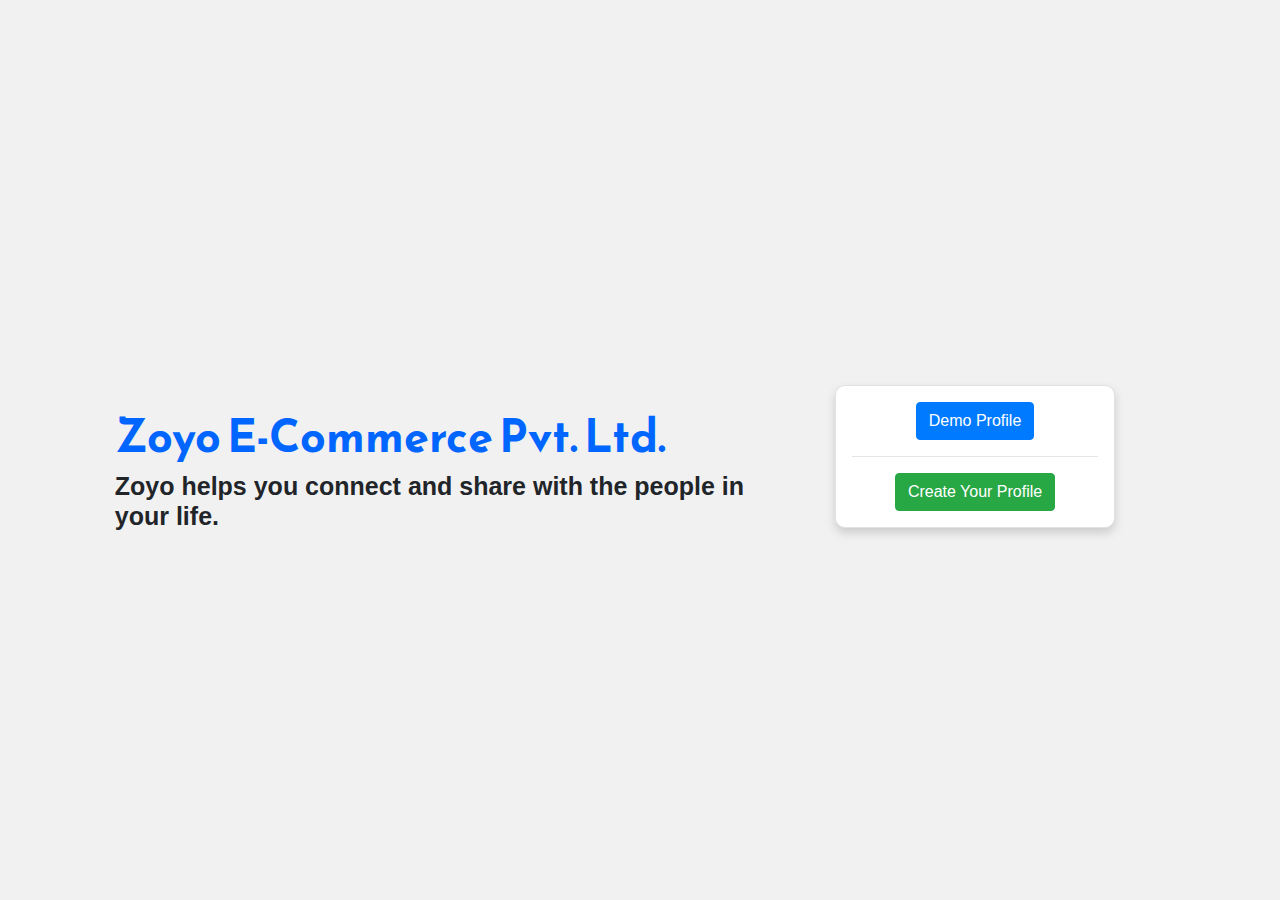
<file: index.html>
<!doctype html>
<html lang="en">

<head>
    <!-- Required meta tags -->
    <meta charset="utf-8">
    <meta name="viewport" content="width=device-width, initial-scale=1, shrink-to-fit=no">

    <!-- Bootstrap CSS -->
    <link rel="stylesheet" href="https://maxcdn.bootstrapcdn.com/bootstrap/4.0.0/css/bootstrap.min.css"
        integrity="sha384-Gn5384xqQ1aoWXA+058RXPxPg6fy4IWvTNh0E263XmFcJlSAwiGgFAW/dAiS6JXm" crossorigin="anonymous">
    <link rel="stylesheet" href="css/style.css">
    <title>Zoyo - Create Profile</title>
</head>

<body>
    <!-- section start -->
    <section>
        <div class="container mt-4">
            <div class="contain p-4">
                <div class="row">

                    <div class="col-md-8 heading">
                        <h1 class="mt-4"><strong>Zoyo E-Commerce Pvt. Ltd.</strong></h1>
                        <h3>Zoyo helps you connect and share with the people in your life.</h3>
                    </div>
                    <div class="col-md-4">
                        <div class="card-row p-3">
                            <div class="profile">
                                <a href="vinodrathi/index.html" class="btn btn-primary">
                                    Demo Profile
                                </a>
                            </div>
                            <hr>
                            <div class="demo-profile">
                                <button class="btn btn-success" data-toggle="modal" data-target="#exampleModalCenter">
                                    Create Your Profile
                                </button>
                            </div>
                        </div>
                    </div>


                    <!-- Modal -->
                    <div class="modal fade" id="exampleModalCenter" tabindex="-1" role="dialog"
                        aria-labelledby="exampleModalCenterTitle" aria-hidden="true">
                        <div class="modal-dialog modal-dialog-centered" role="document">
                            <div class="modal-content">
                                <div class="modal-header">
                                    <h5 class="modal-title" id="exampleModalLongTitle">Choose Profile Type</h5>
                                    <button type="button" class="close" data-dismiss="modal" aria-label="Close">
                                        <span aria-hidden="true">&times;</span>
                                    </button>
                                </div>
                                <div class="modal-body text-center">
                                    <a href="personalprofile/index.html" class="btn btn-success">Personal</a>
                                    <a href="businessprofile/index.html" class="btn btn-success">Business</a>
                                    <a href="politicalprofile/index.html" class="btn btn-success">Political</a>
                                </div>
                            </div>
                        </div>
                    </div>
                </div>
            </div>
        </div>
    </section>
    <!-- section end -->
    <!-- jQuery first, then Popper.js, then Bootstrap JS -->
    <script src="https://code.jquery.com/jquery-3.2.1.slim.min.js"
        integrity="sha384-KJ3o2DKtIkvYIK3UENzmM7KCkRr/rE9/Qpg6aAZGJwFDMVNA/GpGFF93hXpG5KkN"
        crossorigin="anonymous"></script>
    <script src="https://cdnjs.cloudflare.com/ajax/libs/popper.js/1.12.9/umd/popper.min.js"
        integrity="sha384-ApNbgh9B+Y1QKtv3Rn7W3mgPxhU9K/ScQsAP7hUibX39j7fakFPskvXusvfa0b4Q"
        crossorigin="anonymous"></script>
    <script src="https://maxcdn.bootstrapcdn.com/bootstrap/4.0.0/js/bootstrap.min.js"
        integrity="sha384-JZR6Spejh4U02d8jOt6vLEHfe/JQGiRRSQQxSfFWpi1MquVdAyjUar5+76PVCmYl"
        crossorigin="anonymous"></script>
</body>

</html>
</file>
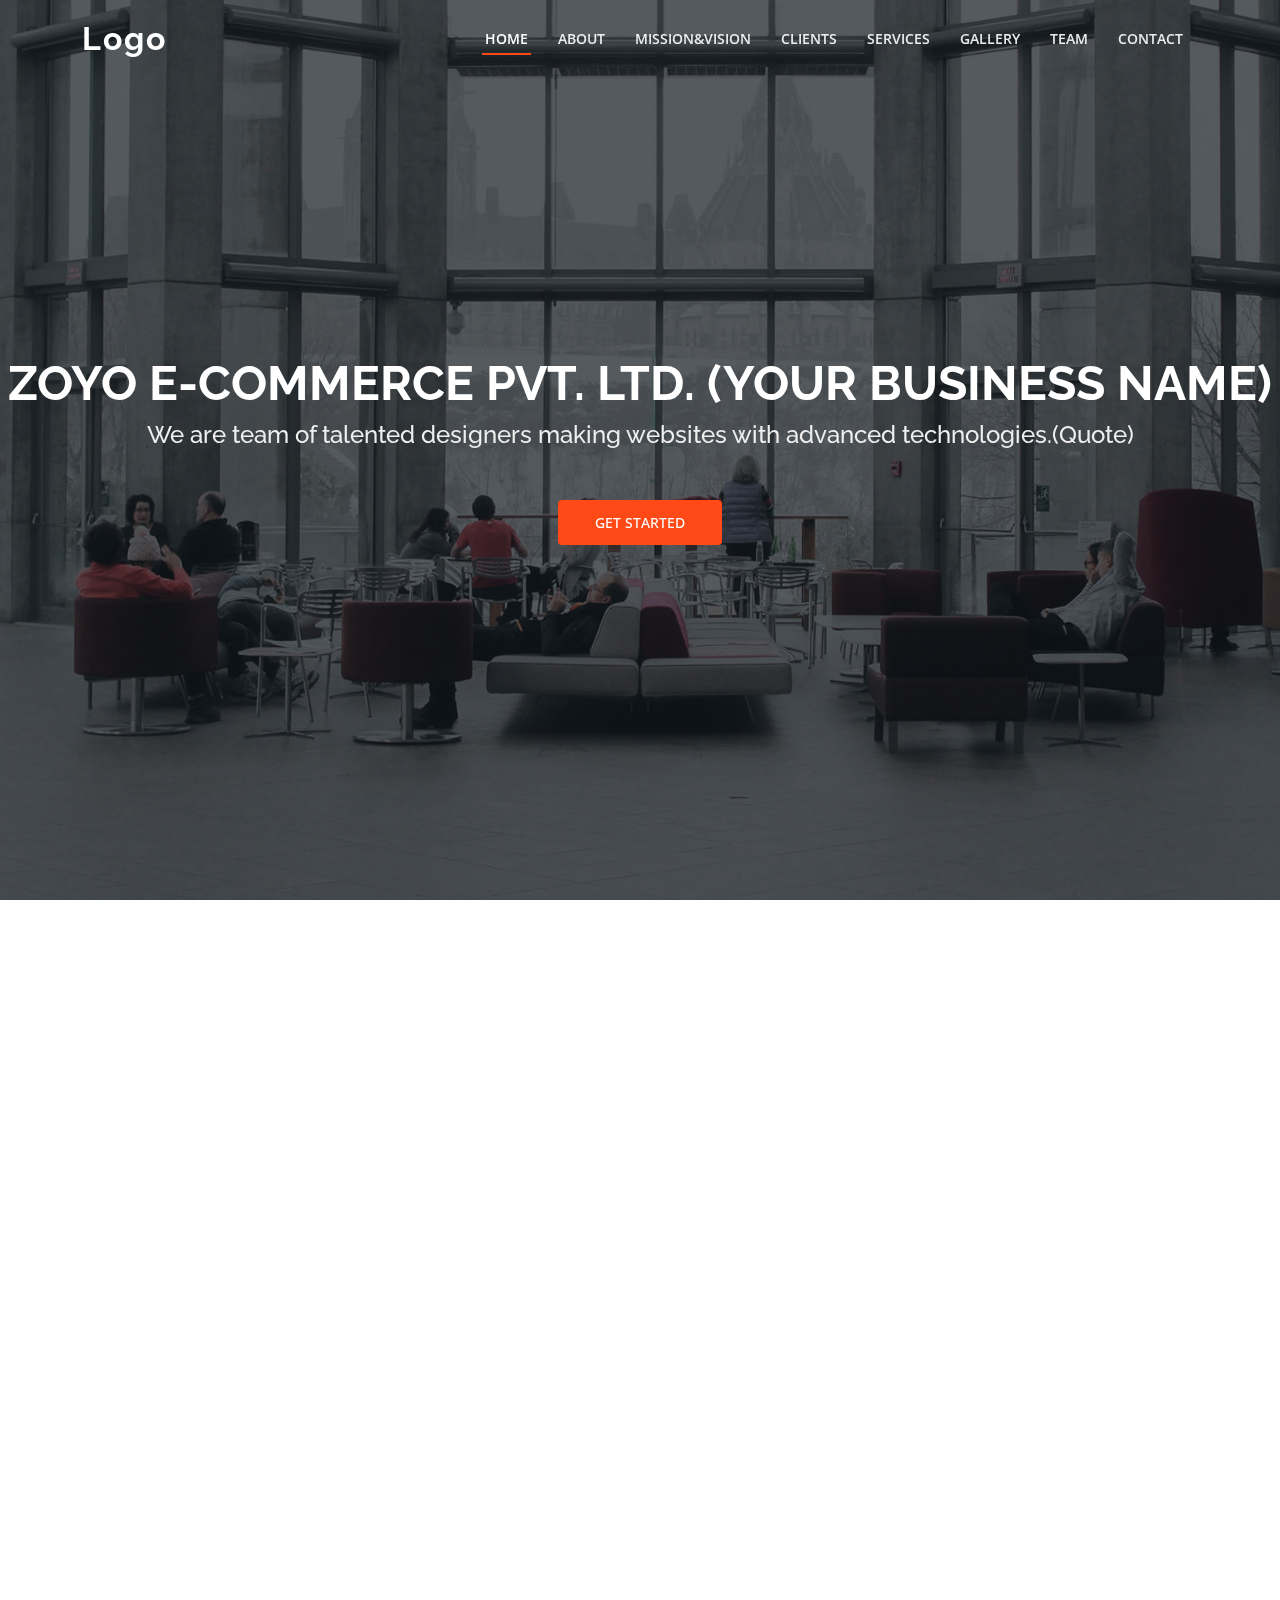
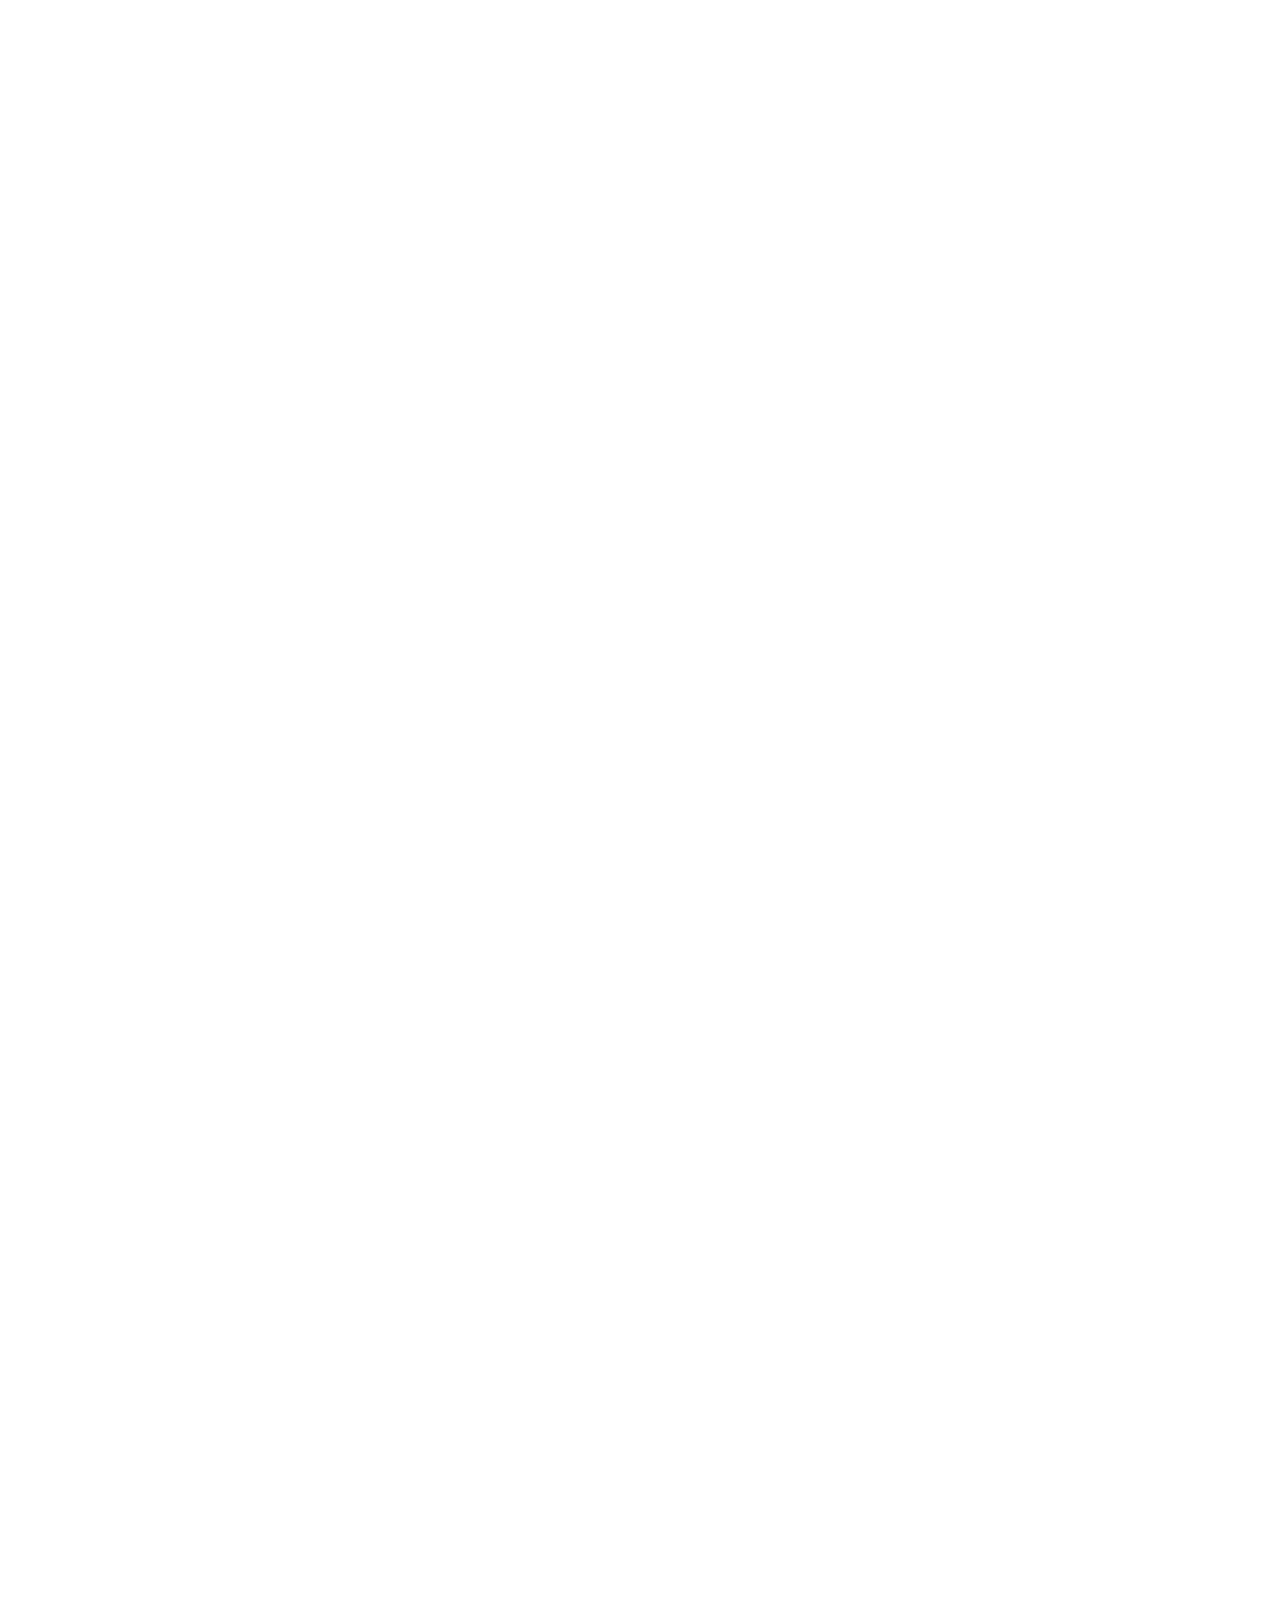
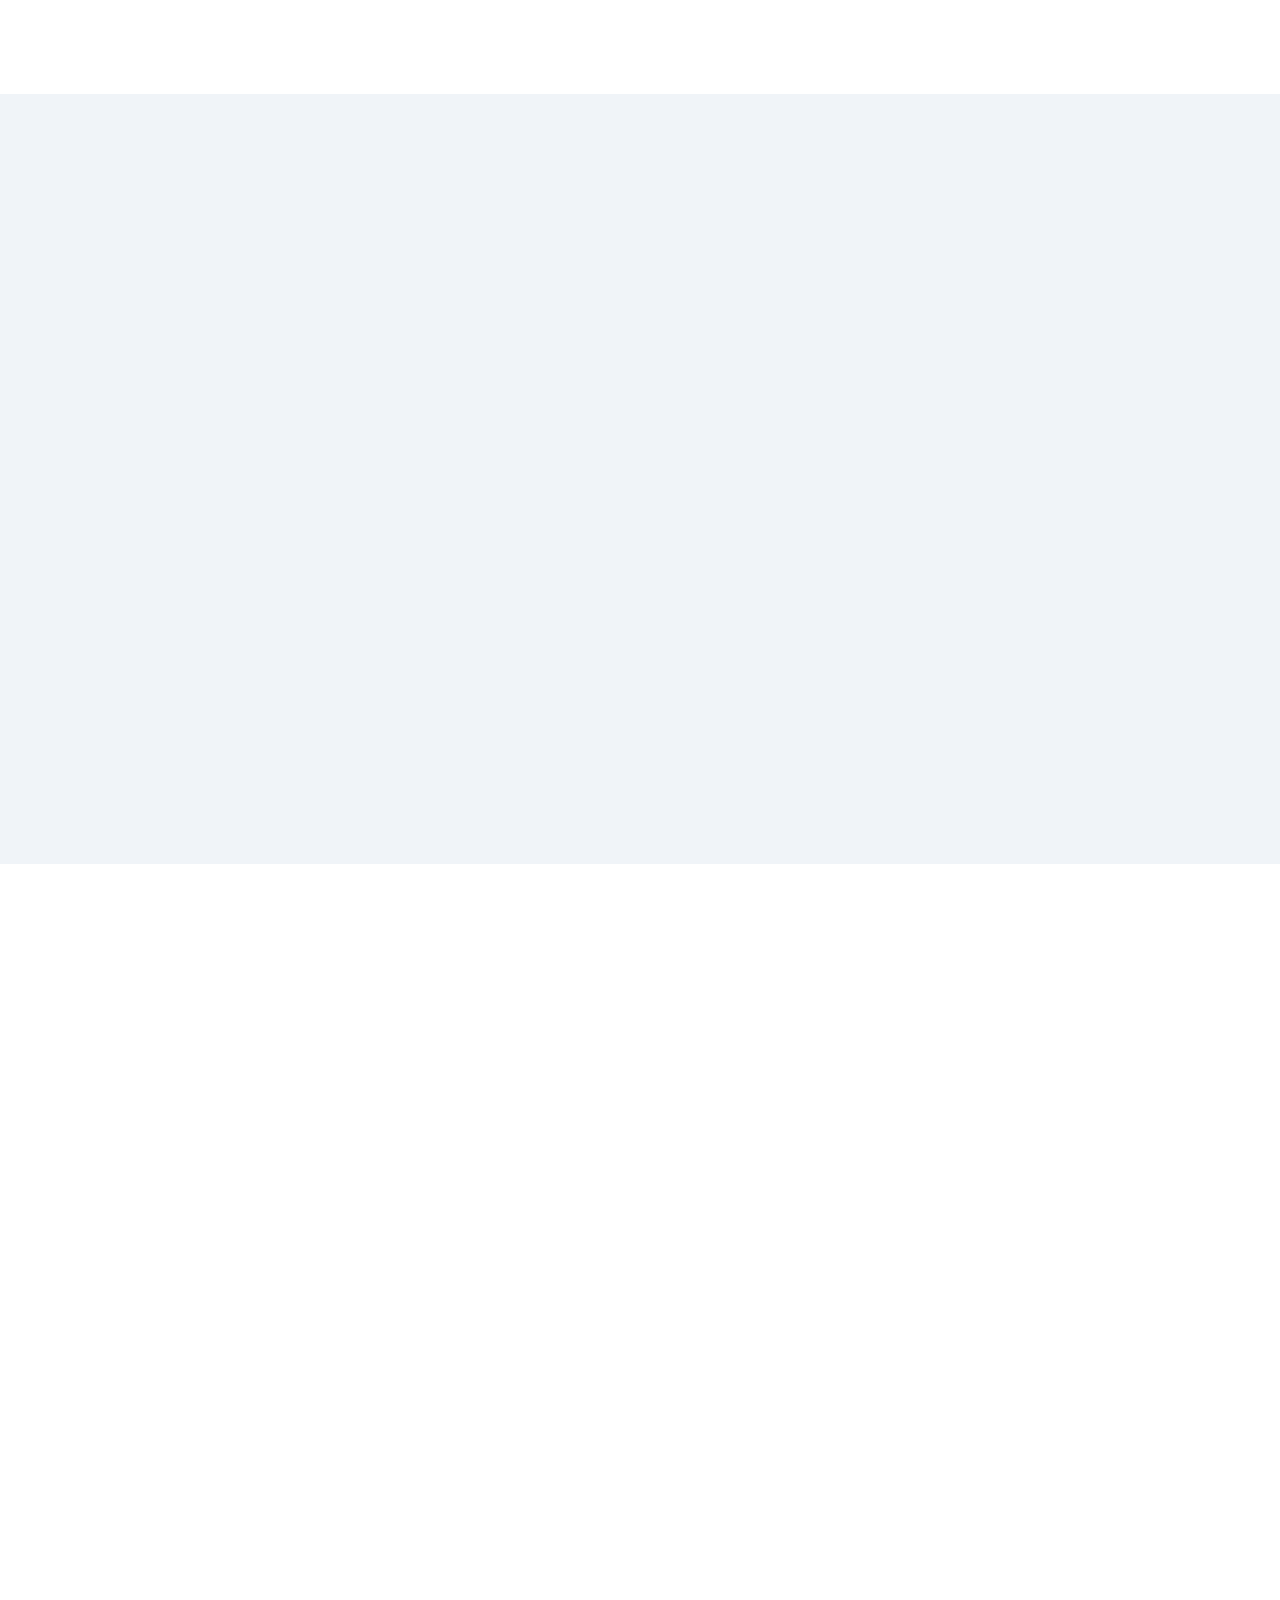
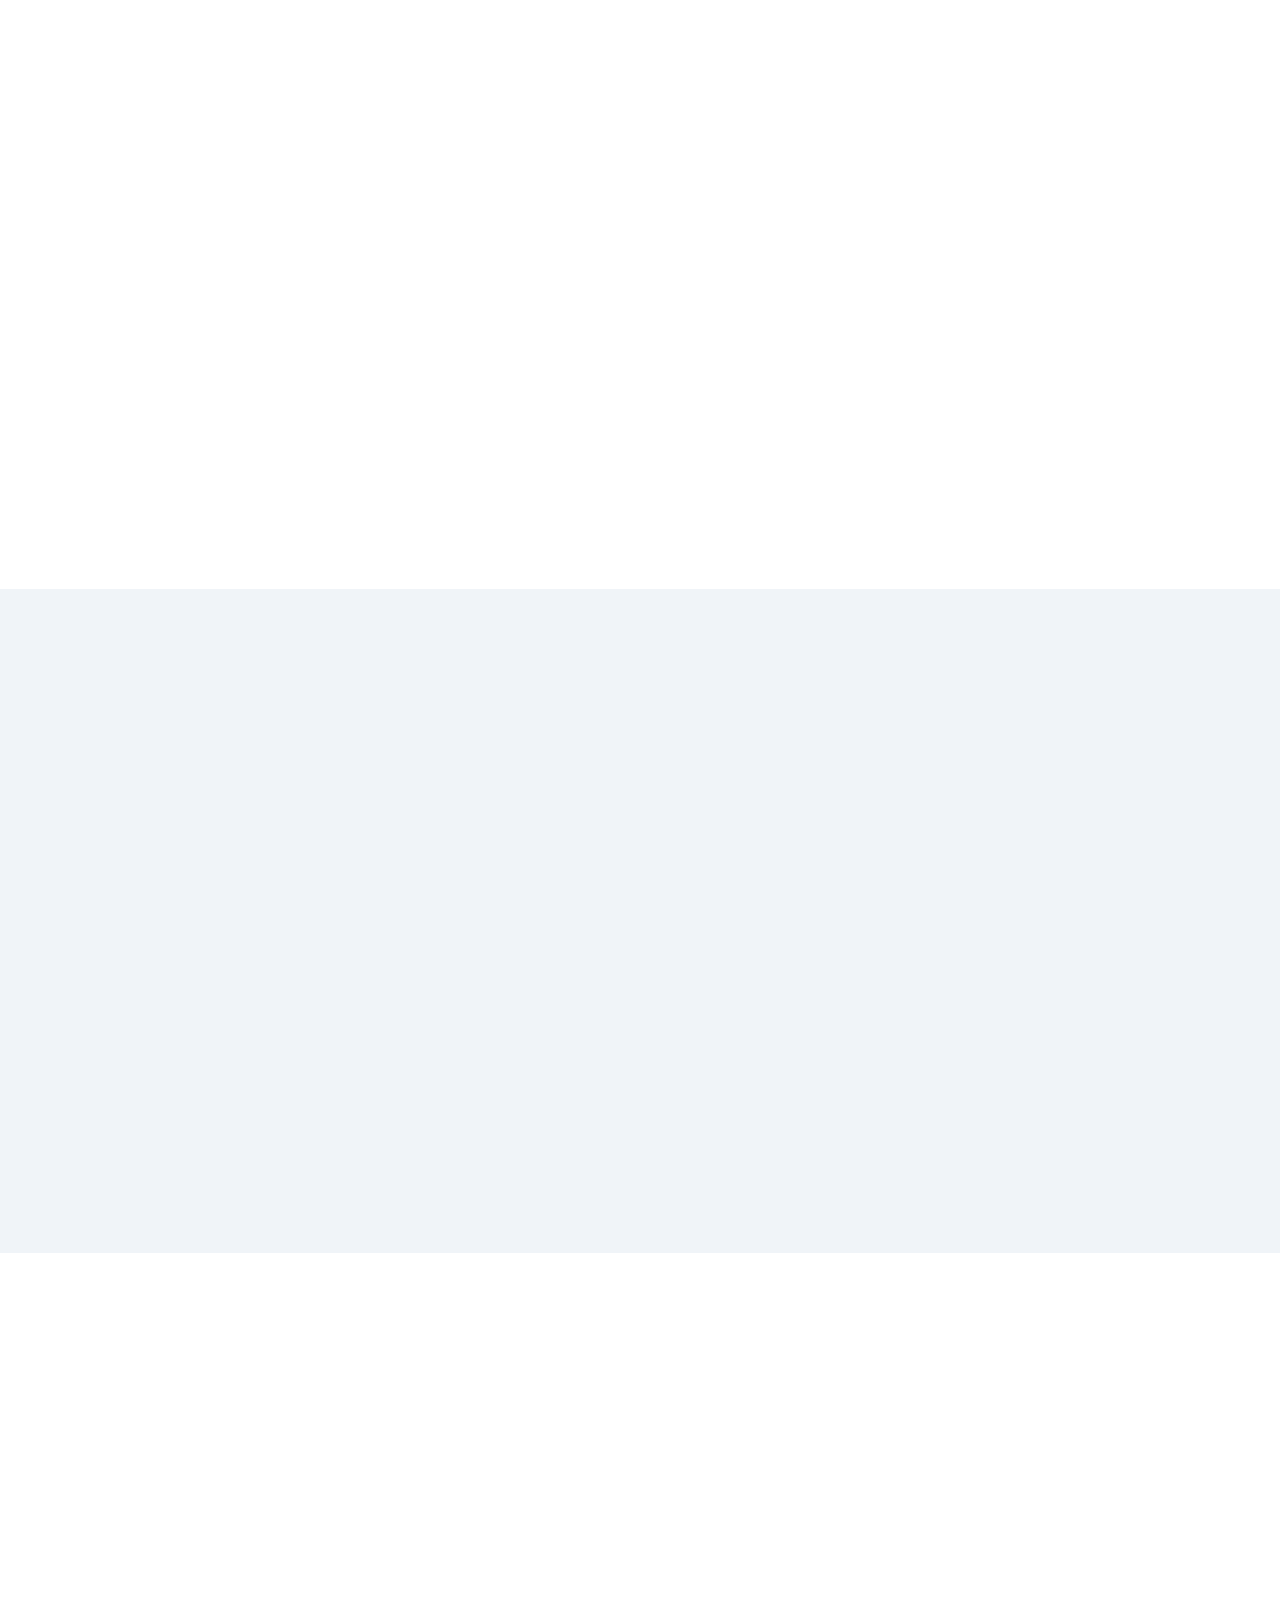
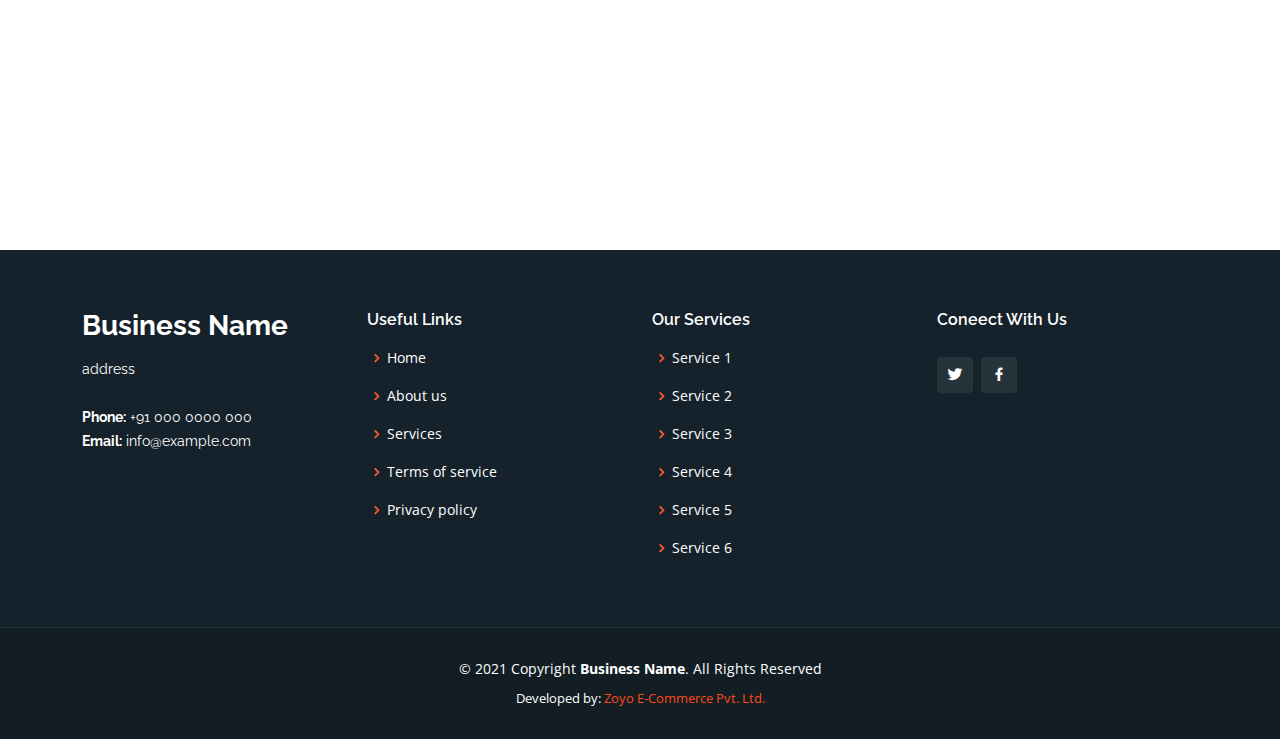
<file: businessprofile/index.html>
<!DOCTYPE html>
<html lang="en">

<head>
  <meta charset="utf-8">
  <meta content="width=device-width, initial-scale=1.0" name="viewport">

  <title>Demo Profile</title>
  <meta content="" name="description">
  <meta content="" name="keywords">

  <!-- Favicons -->
  <!-- <link href="assets/img/favicon.png" rel="icon"> -->
  <!-- <link href="assets/img/apple-touch-icon.png" rel="apple-touch-icon"> -->

  <!-- Google Fonts -->
  <link
    href="https://fonts.googleapis.com/css?family=Open+Sans:300,300i,400,400i,600,600i,700,700i|Raleway:300,300i,400,400i,500,500i,600,600i,700,700i|Poppins:300,300i,400,400i,500,500i,600,600i,700,700i"
    rel="stylesheet">

  <!-- Vendor CSS Files -->
  <link href="assets/vendor/aos/aos.css" rel="stylesheet">
  <link href="assets/vendor/bootstrap/css/bootstrap.min.css" rel="stylesheet">
  <link href="assets/vendor/bootstrap-icons/bootstrap-icons.css" rel="stylesheet">
  <link href="assets/vendor/boxicons/css/boxicons.min.css" rel="stylesheet">
  <link href="assets/vendor/glightbox/css/glightbox.min.css" rel="stylesheet">
  <link href="assets/vendor/remixicon/remixicon.css" rel="stylesheet">
  <link href="assets/vendor/swiper/swiper-bundle.min.css" rel="stylesheet">
  <link rel="stylesheet" href="https://pro.fontawesome.com/releases/v5.10.0/css/all.css"
    integrity="sha384-AYmEC3Yw5cVb3ZcuHtOA93w35dYTsvhLPVnYs9eStHfGJvOvKxVfELGroGkvsg+p" crossorigin="anonymous" />


  <!--  Main CSS File -->
  <link href="assets/css/style.css" rel="stylesheet">

</head>

<body>

  <!-- ======= Header ======= -->
  <header id="header" class="fixed-top ">
    <div class="container d-flex align-items-center justify-content-between">

      <h1 class="logo"><a href="index.html">Logo</a></h1>
      <!-- Uncomment below if you prefer to use an image logo -->
      <!-- <a href="index.html" class="logo"><img src="assets/img/logo.png" alt="" class="img-fluid"></a>-->

      <nav id="navbar" class="navbar">
        <ul>
          <li><a class="nav-link scrollto active" href="#hero">Home</a></li>
          <li><a class="nav-link scrollto" href="#about">About</a></li>
          <li><a class="nav-link scrollto" href="#about-boxes">Mission&Vision</a></li>
          <li><a class="nav-link scrollto" href="#features">Clients</a></li>
          <li><a class="nav-link scrollto" href="#services">Services</a></li>
          <li><a class="nav-link scrollto " href="#portfolio">Gallery</a></li>
          <li><a class="nav-link scrollto" href="#team">Team</a></li>
          <!-- <li class="dropdown"><a href="#"><span>Drop Down</span> <i class="bi bi-chevron-down"></i></a>
            <ul>
              <li><a href="#">Drop Down 1</a></li>
              <li class="dropdown"><a href="#"><span>Deep Drop Down</span> <i class="bi bi-chevron-right"></i></a>
                <ul>
                  <li><a href="#">Deep Drop Down 1</a></li>
                  <li><a href="#">Deep Drop Down 2</a></li>
                  <li><a href="#">Deep Drop Down 3</a></li>
                  <li><a href="#">Deep Drop Down 4</a></li>
                  <li><a href="#">Deep Drop Down 5</a></li>
                </ul>
              </li>
              <li><a href="#">Drop Down 2</a></li>
              <li><a href="#">Drop Down 3</a></li>
              <li><a href="#">Drop Down 4</a></li>
            </ul>
          </li> -->
          <li><a class="nav-link scrollto" href="#contact">Contact</a></li>
        </ul>
        <i class="bi bi-list mobile-nav-toggle"></i>
      </nav><!-- .navbar -->

    </div>
  </header><!-- End Header -->

  <!-- ======= Hero Section ======= -->
  <section id="hero">
    <div class="hero-container" data-aos="fade-up" data-aos-delay="150">
      <!-- business name -->
      <h1>Zoyo E-Commerce Pvt. Ltd. (Your Business Name)</h1>
      <!-- end -->
      <!-- quote for business -->
      <h2>We are team of talented designers making websites with advanced technologies.(Quote)</h2>
      <!-- end -->
      <div class="d-flex">
        <a href="#about" class="btn-get-started scrollto">Get Started</a>
      </div>
    </div>
  </section><!-- End Hero -->

  <main id="main">

    <!-- ======= About Section ======= -->
    <section id="about" class="about">
      <div class="container" data-aos="fade-up">
        <div class=" section-title">
          <h2>About</h2>
          <p>About Us</p>
        </div>

        <div class="row justify-content-end">
          <div class="col-lg-11">
            <div class="row justify-content-center">

              <div class="col-lg-4 col-md-5 col-6 d-md-flex align-items-md-stretch">
                <div class="count-box">
                  <i class="bi bi-emoji-smile"></i>
                  <span data-purecounter-start="0" data-purecounter-end="15" data-purecounter-duration="1"
                    class="purecounter"></span>
                  <p>Happy Clients</p>
                </div>
              </div>

              <div class="col-lg-4 col-md-5 col-6 d-md-flex align-items-md-stretch">
                <div class="count-box">
                  <i class="bi bi-journal-richtext"></i>
                  <span data-purecounter-start="0" data-purecounter-end="25" data-purecounter-duration="1"
                    class="purecounter"></span>
                  <p>Projects</p>
                </div>
              </div>

              <div class="col-lg-4 col-md-5 col-6 d-md-flex align-items-md-stretch">
                <div class="count-box">
                  <i class="bi bi-clock"></i>
                  <span data-purecounter-start="0" data-purecounter-end="5" data-purecounter-duration="1"
                    class="purecounter"></span>
                  <p>Years of experience</p>
                </div>
              </div>

            </div>
          </div>
        </div>

        <div class="row">

          <div class="col-lg-6 video-box align-self-baseline" data-aos="zoom-in" data-aos-delay="100">
            <img src="assets/img/about.jpg" class="img-fluid" alt="">
            <a href="https://www.youtube.com/watch?v=jDDaplaOz7Q" class="glightbox play-btn mb-4"></a>
          </div>

          <div class="col-lg-6 pt-3 pt-lg-0 content">
            <h3>Zoyo is a IT Consultancy Services company that offers our clients to grow their business. (Type of Business Name)</h3>
            <p class="fst-italic">
              We offers different services like:
            </p>
            <ul>
              <li><i class="bx bx-check-double"></i> Service 1.</li>
              <li><i class="bx bx-check-double"></i> Service 2.</li>
              <li><i class="bx bx-check-double"></i> Service 3.</li>
              <li><i class="bx bx-check-double"></i> Service 4.</li>
              <li><i class="bx bx-check-double"></i> Service 5.</li>
              <li><i class="bx bx-check-double"></i> Service 6.</li>
            </ul>
          </div>

        </div>

      </div>
    </section><!-- End About Section -->

    <!-- ======= About Boxes Section ======= -->
    <section id="about-boxes" class="about-boxes">
      <div class="container" data-aos="fade-up">

        <div class=" section-title">
          <h2>Mission & Vision</h2>
          <p>Our Mission & Vision</p>
        </div>

        <div class="row">
          <div class="col-lg-6 col-md-6 d-flex align-items-stretch" data-aos="fade-up" data-aos-delay="100">
            <div class="card">
              <img src="assets/img/about-boxes-1.jpg" class="card-img-top" alt="...">
              <div class="card-icon">
                <i class="ri-brush-4-line"></i>
              </div>
              <div class="card-body">
                <h5 class="card-title"><a href="">Our Mission</a></h5>
                <p class="card-text">Lorem ipsum dolor sit amet, consectetur elit, sed do eiusmod tempor ut labore et
                  dolore magna aliqua. Ut enim ad minim veniam, quis nostrud exercitation ullamco laboris nisi ut
                  aliquip ex ea commodo consequat. </p>
              </div>
            </div>
          </div>
          <div class="col-lg-6 col-md-6 d-flex align-items-stretch" data-aos="fade-up" data-aos-delay="300">
            <div class="card">
              <img src="assets/img/about-boxes-3.jpg" class="card-img-top" alt="...">
              <div class="card-icon">
                <i class="ri-movie-2-line"></i>
              </div>
              <div class="card-body">
                <h5 class="card-title"><a href="">Our Vision</a></h5>
                <p class="card-text">Nemo enim ipsam voluptatem quia voluptas sit aut odit aut fugit, sed quia magni
                  dolores eos qui ratione voluptatem sequi nesciunt Neque porro quisquam est, qui dolorem ipsum quia
                  dolor sit amet. </p>
              </div>
            </div>
          </div>
        </div>

      </div>
    </section><!-- End About Boxes Section -->

    <!-- ======= Features Section ======= -->
    <section id="features" class="features">
      <div class="container" data-aos="fade-up">
        <div class=" section-title">
          <h2>Clients</h2>
          <p>Our Happy Clients</p>
        </div>

        <ul class="nav nav-tabs row d-flex">
          <li class="nav-item col-3">
            <a class="nav-link active show" data-bs-toggle="tab" href="#tab-1">
              <i class="fas fa-chart-network"></i>
              <h4 class="d-none d-lg-block">District Clients</h4>
            </a>
          </li>
          <li class="nav-item col-3">
            <a class="nav-link" data-bs-toggle="tab" href="#tab-2">
              <i class="fas fa-chart-network"></i>
              <h4 class="d-none d-lg-block">State Clients</h4>
            </a>
          </li>
          <li class="nav-item col-3">
            <a class="nav-link" data-bs-toggle="tab" href="#tab-3">
              <i class="fas fa-chart-network"></i>
              <h4 class="d-none d-lg-block">National Clients</h4>
            </a>
          </li>
          <li class="nav-item col-3">
            <a class="nav-link" data-bs-toggle="tab" href="#tab-4">
              <i class="fas fa-chart-network"></i>
              <h4 class="d-none d-lg-block">Global Clients</h4>
            </a>
          </li>
        </ul>

        <div class="tab-content">
          <div class="tab-pane active show" id="tab-1">
            <div class="row">
              <div class="col-lg-6 order-2 order-lg-1 mt-3 mt-lg-0">
                <h3>We are happy to inform you that the deals with our clients was successful.</h3>
                <p class="fst-italic">
                  Lorem ipsum dolor sit amet, consectetur adipiscing elit, sed do eiusmod tempor incididunt ut labore et
                  dolore
                  magna aliqua.
                </p>
                <ul>
                  <li><i class="ri-check-double-line"></i> Ullamco laboris nisi ut aliquip ex ea commodo consequat.</li>
                  <li><i class="ri-check-double-line"></i> Duis aute irure dolor in reprehenderit in voluptate velit.
                  </li>
                  <li><i class="ri-check-double-line"></i> Ullamco laboris nisi ut aliquip ex ea commodo consequat. Duis
                    aute irure dolor in reprehenderit in voluptate trideta storacalaperda mastiro dolore eu fugiat nulla
                    pariatur.</li>
                </ul>
                <p>
                  Ullamco laboris nisi ut aliquip ex ea commodo consequat. Duis aute irure dolor in reprehenderit in
                  voluptate
                  velit esse cillum dolore eu fugiat nulla pariatur. Excepteur sint occaecat cupidatat non proident,
                  sunt in
                  culpa qui officia deserunt mollit anim id est laborum
                </p>
              </div>
              <div class="col-lg-6 order-1 order-lg-2 text-center">
                <img src="assets/img/features-1.png" alt="" class="img-fluid">
              </div>
            </div>
          </div>
          <div class="tab-pane" id="tab-2">
            <div class="row">
              <div class="col-lg-6 order-2 order-lg-1 mt-3 mt-lg-0">
                <h3>Neque exercitationem debitis soluta quos debitis quo mollitia officia est</h3>
                <p>
                  Ullamco laboris nisi ut aliquip ex ea commodo consequat. Duis aute irure dolor in reprehenderit in
                  voluptate
                  velit esse cillum dolore eu fugiat nulla pariatur. Excepteur sint occaecat cupidatat non proident,
                  sunt in
                  culpa qui officia deserunt mollit anim id est laborum
                </p>
                <p class="fst-italic">
                  Lorem ipsum dolor sit amet, consectetur adipiscing elit, sed do eiusmod tempor incididunt ut labore et
                  dolore
                  magna aliqua.
                </p>
                <ul>
                  <li><i class="ri-check-double-line"></i> Ullamco laboris nisi ut aliquip ex ea commodo consequat.</li>
                  <li><i class="ri-check-double-line"></i> Duis aute irure dolor in reprehenderit in voluptate velit.
                  </li>
                  <li><i class="ri-check-double-line"></i> Provident mollitia neque rerum asperiores dolores quos qui a.
                    Ipsum neque dolor voluptate nisi sed.</li>
                  <li><i class="ri-check-double-line"></i> Ullamco laboris nisi ut aliquip ex ea commodo consequat. Duis
                    aute irure dolor in reprehenderit in voluptate trideta storacalaperda mastiro dolore eu fugiat nulla
                    pariatur.</li>
                </ul>
              </div>
              <div class="col-lg-6 order-1 order-lg-2 text-center">
                <img src="assets/img/features-2.png" alt="" class="img-fluid">
              </div>
            </div>
          </div>
          <div class="tab-pane" id="tab-3">
            <div class="row">
              <div class="col-lg-6 order-2 order-lg-1 mt-3 mt-lg-0">
                <h3>Voluptatibus commodi ut accusamus ea repudiandae ut autem dolor ut assumenda</h3>
                <p>
                  Ullamco laboris nisi ut aliquip ex ea commodo consequat. Duis aute irure dolor in reprehenderit in
                  voluptate
                  velit esse cillum dolore eu fugiat nulla pariatur. Excepteur sint occaecat cupidatat non proident,
                  sunt in
                  culpa qui officia deserunt mollit anim id est laborum
                </p>
                <ul>
                  <li><i class="ri-check-double-line"></i> Ullamco laboris nisi ut aliquip ex ea commodo consequat.</li>
                  <li><i class="ri-check-double-line"></i> Duis aute irure dolor in reprehenderit in voluptate velit.
                  </li>
                  <li><i class="ri-check-double-line"></i> Provident mollitia neque rerum asperiores dolores quos qui a.
                    Ipsum neque dolor voluptate nisi sed.</li>
                </ul>
                <p class="fst-italic">
                  Lorem ipsum dolor sit amet, consectetur adipiscing elit, sed do eiusmod tempor incididunt ut labore et
                  dolore
                  magna aliqua.
                </p>
              </div>
              <div class="col-lg-6 order-1 order-lg-2 text-center">
                <img src="assets/img/features-3.png" alt="" class="img-fluid">
              </div>
            </div>
          </div>
          <div class="tab-pane" id="tab-4">
            <div class="row">
              <div class="col-lg-6 order-2 order-lg-1 mt-3 mt-lg-0">
                <h3>Omnis fugiat ea explicabo sunt dolorum asperiores sequi inventore rerum</h3>
                <p>
                  Ullamco laboris nisi ut aliquip ex ea commodo consequat. Duis aute irure dolor in reprehenderit in
                  voluptate
                  velit esse cillum dolore eu fugiat nulla pariatur. Excepteur sint occaecat cupidatat non proident,
                  sunt in
                  culpa qui officia deserunt mollit anim id est laborum
                </p>
                <p class="fst-italic">
                  Lorem ipsum dolor sit amet, consectetur adipiscing elit, sed do eiusmod tempor incididunt ut labore et
                  dolore
                  magna aliqua.
                </p>
                <ul>
                  <li><i class="ri-check-double-line"></i> Ullamco laboris nisi ut aliquip ex ea commodo consequat.</li>
                  <li><i class="ri-check-double-line"></i> Duis aute irure dolor in reprehenderit in voluptate velit.
                  </li>
                  <li><i class="ri-check-double-line"></i> Ullamco laboris nisi ut aliquip ex ea commodo consequat. Duis
                    aute irure dolor in reprehenderit in voluptate trideta storacalaperda mastiro dolore eu fugiat nulla
                    pariatur.</li>
                </ul>
              </div>
              <div class="col-lg-6 order-1 order-lg-2 text-center">
                <img src="assets/img/features-4.png" alt="" class="img-fluid">
              </div>
            </div>
          </div>
        </div>

      </div>
    </section><!-- End Features Section -->

    <!-- ======= Services Section ======= -->
    <section id="services" class="services section-bg">
      <div class="container" data-aos="fade-up">

        <div class="section-title">
          <h2>Services</h2>
          <p>Check our Services</p>
        </div>

        <div class="row" data-aos="fade-up" data-aos-delay="200">
          <div class="col-md-6">
            <div class="icon-box">
              <h4><a href="#">Lorem Ipsum</a></h4>
              <p>Voluptatum deleniti atque corrupti quos dolores et quas molestias excepturi sint occaecati cupiditate
                non provident</p>
            </div>
          </div>
          <div class="col-md-6 mt-4 mt-md-0">
            <div class="icon-box">
              <h4><a href="#">Dolor Sitema</a></h4>
              <p>Minim veniam, quis nostrud exercitation ullamco laboris nisi ut aliquip ex ea commodo consequat tarad
                limino ata</p>
            </div>
          </div>
          <div class="col-md-6 mt-4 mt-md-0">
            <div class="icon-box">
              <h4><a href="#">Sed ut perspiciatis</a></h4>
              <p>Duis aute irure dolor in reprehenderit in voluptate velit esse cillum dolore eu fugiat nulla pariatur
              </p>
            </div>
          </div>
          <div class="col-md-6 mt-4 mt-md-0">
            <div class="icon-box">
              <h4><a href="#">Nemo Enim</a></h4>
              <p>Excepteur sint occaecat cupidatat non proident, sunt in culpa qui officia deserunt mollit anim id est
                laborum</p>
            </div>
          </div>
          <div class="col-md-6 mt-4 mt-md-0">
            <div class="icon-box">
              <h4><a href="#">Magni Dolore</a></h4>
              <p>At vero eos et accusamus et iusto odio dignissimos ducimus qui blanditiis praesentium voluptatum
                deleniti atque</p>
            </div>
          </div>
          <div class="col-md-6 mt-4 mt-md-0">
            <div class="icon-box">
              <h4><a href="#">Eiusmod Tempor</a></h4>
              <p>Et harum quidem rerum facilis est et expedita distinctio. Nam libero tempore, cum soluta nobis est
                eligendi</p>
            </div>
          </div>
        </div>
      </div>
    </section><!-- End Services Section -->

    <!-- ======= Portfolio Section ======= -->
    <section id="portfolio" class="portfolio">
      <div class="container" data-aos="fade-up">

        <div class="section-title">
          <h2>Gallery</h2>
          <p>Check Our Gallery</p>
        </div>

        <div class="row portfolio-container" data-aos="fade-up" data-aos-delay="200">

          <div class="col-lg-4 col-md-6 portfolio-item filter-app">
            <img src="assets/img/portfolio/portfolio-1.jpg" class="img-fluid" alt="">
            <div class="portfolio-info">
              <h4>App 1</h4>
              <p>App</p>
              <a href="assets/img/portfolio/portfolio-1.jpg" data-gallery="portfolioGallery"
                class="portfolio-lightbox preview-link" title="App 1"><i class="bx bx-plus"></i></a>
            </div>
          </div>

          <div class="col-lg-4 col-md-6 portfolio-item filter-web">
            <img src="assets/img/portfolio/portfolio-2.jpg" class="img-fluid" alt="">
            <div class="portfolio-info">
              <h4>Web 3</h4>
              <p>Web</p>
              <a href="assets/img/portfolio/portfolio-2.jpg" data-gallery="portfolioGallery"
                class="portfolio-lightbox preview-link" title="Web 3"><i class="bx bx-plus"></i></a>
            </div>
          </div>

          <div class="col-lg-4 col-md-6 portfolio-item filter-app">
            <img src="assets/img/portfolio/portfolio-3.jpg" class="img-fluid" alt="">
            <div class="portfolio-info">
              <h4>App 2</h4>
              <p>App</p>
              <a href="assets/img/portfolio/portfolio-3.jpg" data-gallery="portfolioGallery"
                class="portfolio-lightbox preview-link" title="App 2"><i class="bx bx-plus"></i></a>
            </div>
          </div>

          <div class="col-lg-4 col-md-6 portfolio-item filter-card">
            <img src="assets/img/portfolio/portfolio-4.jpg" class="img-fluid" alt="">
            <div class="portfolio-info">
              <h4>Card 2</h4>
              <p>Card</p>
              <a href="assets/img/portfolio/portfolio-4.jpg" data-gallery="portfolioGallery"
                class="portfolio-lightbox preview-link" title="Card 2"><i class="bx bx-plus"></i></a>
            </div>
          </div>

          <div class="col-lg-4 col-md-6 portfolio-item filter-web">
            <img src="assets/img/portfolio/portfolio-5.jpg" class="img-fluid" alt="">
            <div class="portfolio-info">
              <h4>Web 2</h4>
              <p>Web</p>
              <a href="assets/img/portfolio/portfolio-5.jpg" data-gallery="portfolioGallery"
                class="portfolio-lightbox preview-link" title="Web 2"><i class="bx bx-plus"></i></a>
            </div>
          </div>

          <div class="col-lg-4 col-md-6 portfolio-item filter-app">
            <img src="assets/img/portfolio/portfolio-6.jpg" class="img-fluid" alt="">
            <div class="portfolio-info">
              <h4>App 3</h4>
              <p>App</p>
              <a href="assets/img/portfolio/portfolio-6.jpg" data-gallery="portfolioGallery"
                class="portfolio-lightbox preview-link" title="App 3"><i class="bx bx-plus"></i></a>
            </div>
          </div>

          <div class="col-lg-4 col-md-6 portfolio-item filter-card">
            <img src="assets/img/portfolio/portfolio-7.jpg" class="img-fluid" alt="">
            <div class="portfolio-info">
              <h4>Card 1</h4>
              <p>Card</p>
              <a href="assets/img/portfolio/portfolio-7.jpg" data-gallery="portfolioGallery"
                class="portfolio-lightbox preview-link" title="Card 1"><i class="bx bx-plus"></i></a>
            </div>
          </div>

          <div class="col-lg-4 col-md-6 portfolio-item filter-card">
            <img src="assets/img/portfolio/portfolio-8.jpg" class="img-fluid" alt="">
            <div class="portfolio-info">
              <h4>Card 3</h4>
              <p>Card</p>
              <a href="assets/img/portfolio/portfolio-8.jpg" data-gallery="portfolioGallery"
                class="portfolio-lightbox preview-link" title="Card 3"><i class="bx bx-plus"></i></a>
            </div>
          </div>

          <div class="col-lg-4 col-md-6 portfolio-item filter-web">
            <img src="assets/img/portfolio/portfolio-9.jpg" class="img-fluid" alt="">
            <div class="portfolio-info">
              <h4>Web 3</h4>
              <p>Web</p>
              <a href="assets/img/portfolio/portfolio-9.jpg" data-gallery="portfolioGallery"
                class="portfolio-lightbox preview-link" title="Web 3"><i class="bx bx-plus"></i></a>
            </div>
          </div>

        </div>

      </div>
    </section><!-- End Portfolio Section -->

    <!-- ======= Team Section ======= -->
    <section id="team" class="team section-bg">
      <div class="container" data-aos="fade-up">

        <div class="section-title">
          <h2>Team</h2>
          <p>Check our Team</p>
        </div>

        <div class="row">

          <div class="col-lg-4 col-md-6">
            <div class="member" data-aos="fade-up" data-aos-delay="100">
              <div class="pic"><img src="assets/img/team/team-1.jpg" class="img-fluid" alt=""></div>
              <div class="member-info">
                <h4>Walter White</h4>
                <span>Chief Executive Officer</span>
                <div class="social">
                  <a href=""><i class="bi bi-twitter"></i></a>
                  <a href=""><i class="bi bi-facebook"></i></a>
                </div>
              </div>
            </div>
          </div>

          <div class="col-lg-4 col-md-6" data-aos="fade-up" data-aos-delay="200">
            <div class="member">
              <div class="pic"><img src="assets/img/team/team-2.jpg" class="img-fluid" alt=""></div>
              <div class="member-info">
                <h4>Sarah Jhonson</h4>
                <span>Product Manager</span>
                <div class="social">
                  <a href=""><i class="bi bi-twitter"></i></a>
                  <a href=""><i class="bi bi-facebook"></i></a>
                </div>
              </div>
            </div>
          </div>

          <div class="col-lg-4 col-md-6" data-aos="fade-up" data-aos-delay="300">
            <div class="member">
              <div class="pic"><img src="assets/img/team/team-3.jpg" class="img-fluid" alt=""></div>
              <div class="member-info">
                <h4>William Anderson</h4>
                <span>CTO</span>
                <div class="social">
                  <a href=""><i class="bi bi-twitter"></i></a>
                  <a href=""><i class="bi bi-facebook"></i></a>
                </div>
              </div>
            </div>
          </div>

        </div>

      </div>
    </section><!-- End Team Section -->

    <!-- ======= Contact Section ======= -->
    <section id="contact" class="contact">
      <div class="container" data-aos="fade-up"">

    <div class=" section-title">
        <h2>Contact</h2>
        <p>Contact Us</p>
      </div>

      <div class="row">

        <div class="col-lg-6">

          <div class="row">
            <div class="col-md-12">
              <div class="info-box">
                <i class="bx bx-map"></i>
                <h3>Our Address</h3>
                <p>enter your address</p>
              </div>
            </div>
            <div class="col-md-6">
              <div class="info-box mt-4">
                <i class="bx bx-envelope"></i>
                <h3>Email Us</h3>
                <p>info@example.com</p>
              </div>
            </div>
            <div class="col-md-6">
              <div class="info-box mt-4">
                <i class="bx bx-phone-call"></i>
                <h3>Call Us</h3>
                <p>+91 000 0000 000</p>
              </div>
            </div>
          </div>

        </div>

        <div class="col-lg-6 mt-4 mt-lg-0">
          <form action="forms/contact.php" method="post" role="form" class="php-email-form">
            <div class="row">
              <div class="col-md-6 form-group">
                <input type="text" name="name" class="form-control" id="name" placeholder="Your Name" required>
              </div>
              <div class="col-md-6 form-group mt-3 mt-md-0">
                <input type="email" class="form-control" name="email" id="email" placeholder="Your Email" required>
              </div>
            </div>
            <div class="form-group mt-3">
              <input type="text" class="form-control" name="subject" id="subject" placeholder="Subject" required>
            </div>
            <div class="form-group mt-3">
              <textarea class="form-control" name="message" rows="5" placeholder="Message" required></textarea>
            </div>
            <div class="my-3">
              <div class="loading">Loading</div>
              <div class="error-message"></div>
              <div class="sent-message">Your message has been sent. Thank you!</div>
            </div>
            <div class="text-center"><button type="submit">Send Message</button></div>
          </form>
        </div>

      </div>

      </div>
    </section><!-- End Contact Section -->

  </main><!-- End #main -->

  <!-- ======= Footer ======= -->
  <footer id="footer">
    <div class="footer-top">
      <div class="container">
        <div class="row">

          <div class="col-lg-3 col-md-6">
            <div class="footer-info">
              <h3>Business Name</h3>
              <p>
                address
                <br>
                <br>
                <strong>Phone:</strong> +91 000 0000 000<br>
                <strong>Email:</strong> info@example.com<br>
              </p>
            </div>
          </div>

          <div class="col-lg-3 col-md-6 footer-links">
            <h4>Useful Links</h4>
            <ul>
              <li><i class="bx bx-chevron-right"></i> <a href="#">Home</a></li>
              <li><i class="bx bx-chevron-right"></i> <a href="#">About us</a></li>
              <li><i class="bx bx-chevron-right"></i> <a href="#">Services</a></li>
              <li><i class="bx bx-chevron-right"></i> <a href="#">Terms of service</a></li>
              <li><i class="bx bx-chevron-right"></i> <a href="#">Privacy policy</a></li>
            </ul>
          </div>

          <div class="col-lg-3 col-md-6 footer-links">
            <h4>Our Services</h4>
            <ul>
              <li><i class="bx bx-chevron-right"></i> <a href="#">Service 1</a></li>
              <li><i class="bx bx-chevron-right"></i> <a href="#">Service 2</a></li>
              <li><i class="bx bx-chevron-right"></i> <a href="#">Service 3</a></li>
              <li><i class="bx bx-chevron-right"></i> <a href="#">Service 4</a></li>
              <li><i class="bx bx-chevron-right"></i> <a href="#">Service 5</a></li>
              <li><i class="bx bx-chevron-right"></i> <a href="#">Service 6</a></li>
            </ul>
          </div>

          <div class="col-lg-3 col-md-6">
            <h4>Coneect With Us</h4>
            <p></p>
            <div class="social-links mt-3">
              <a href="#" class="twitter"><i class="bx bxl-twitter"></i></a>
              <a href="#" class="facebook"><i class="bx bxl-facebook"></i></a>
            </div>
          </div>

        </div>
      </div>
    </div>

    <div class="container">
      <div class="copyright">
        &copy; 2021 Copyright <strong><span>Business Name</span></strong>. All Rights Reserved
      </div>
      <div class="credits">
        Developed by: <a href="https://zoyoecommerce.com/">Zoyo E-Commerce Pvt. Ltd.</a>
      </div>
    </div>
  </footer><!-- End Footer -->

  <div id="preloader"></div>
  <a href="#" class="back-to-top d-flex align-items-center justify-content-center"><i
      class="bi bi-arrow-up-short"></i></a>

  <!-- Vendor JS Files -->
  <script src="assets/vendor/aos/aos.js"></script>
  <script src="assets/vendor/bootstrap/js/bootstrap.bundle.min.js"></script>
  <script src="assets/vendor/glightbox/js/glightbox.min.js"></script>
  <script src="assets/vendor/isotope-layout/isotope.pkgd.min.js"></script>
  <script src="assets/vendor/php-email-form/validate.js"></script>
  <script src="assets/vendor/purecounter/purecounter.js"></script>
  <script src="assets/vendor/swiper/swiper-bundle.min.js"></script>

  <!-- Main JS File -->
  <script src="assets/js/main.js"></script>

</body>

</html>
</file>
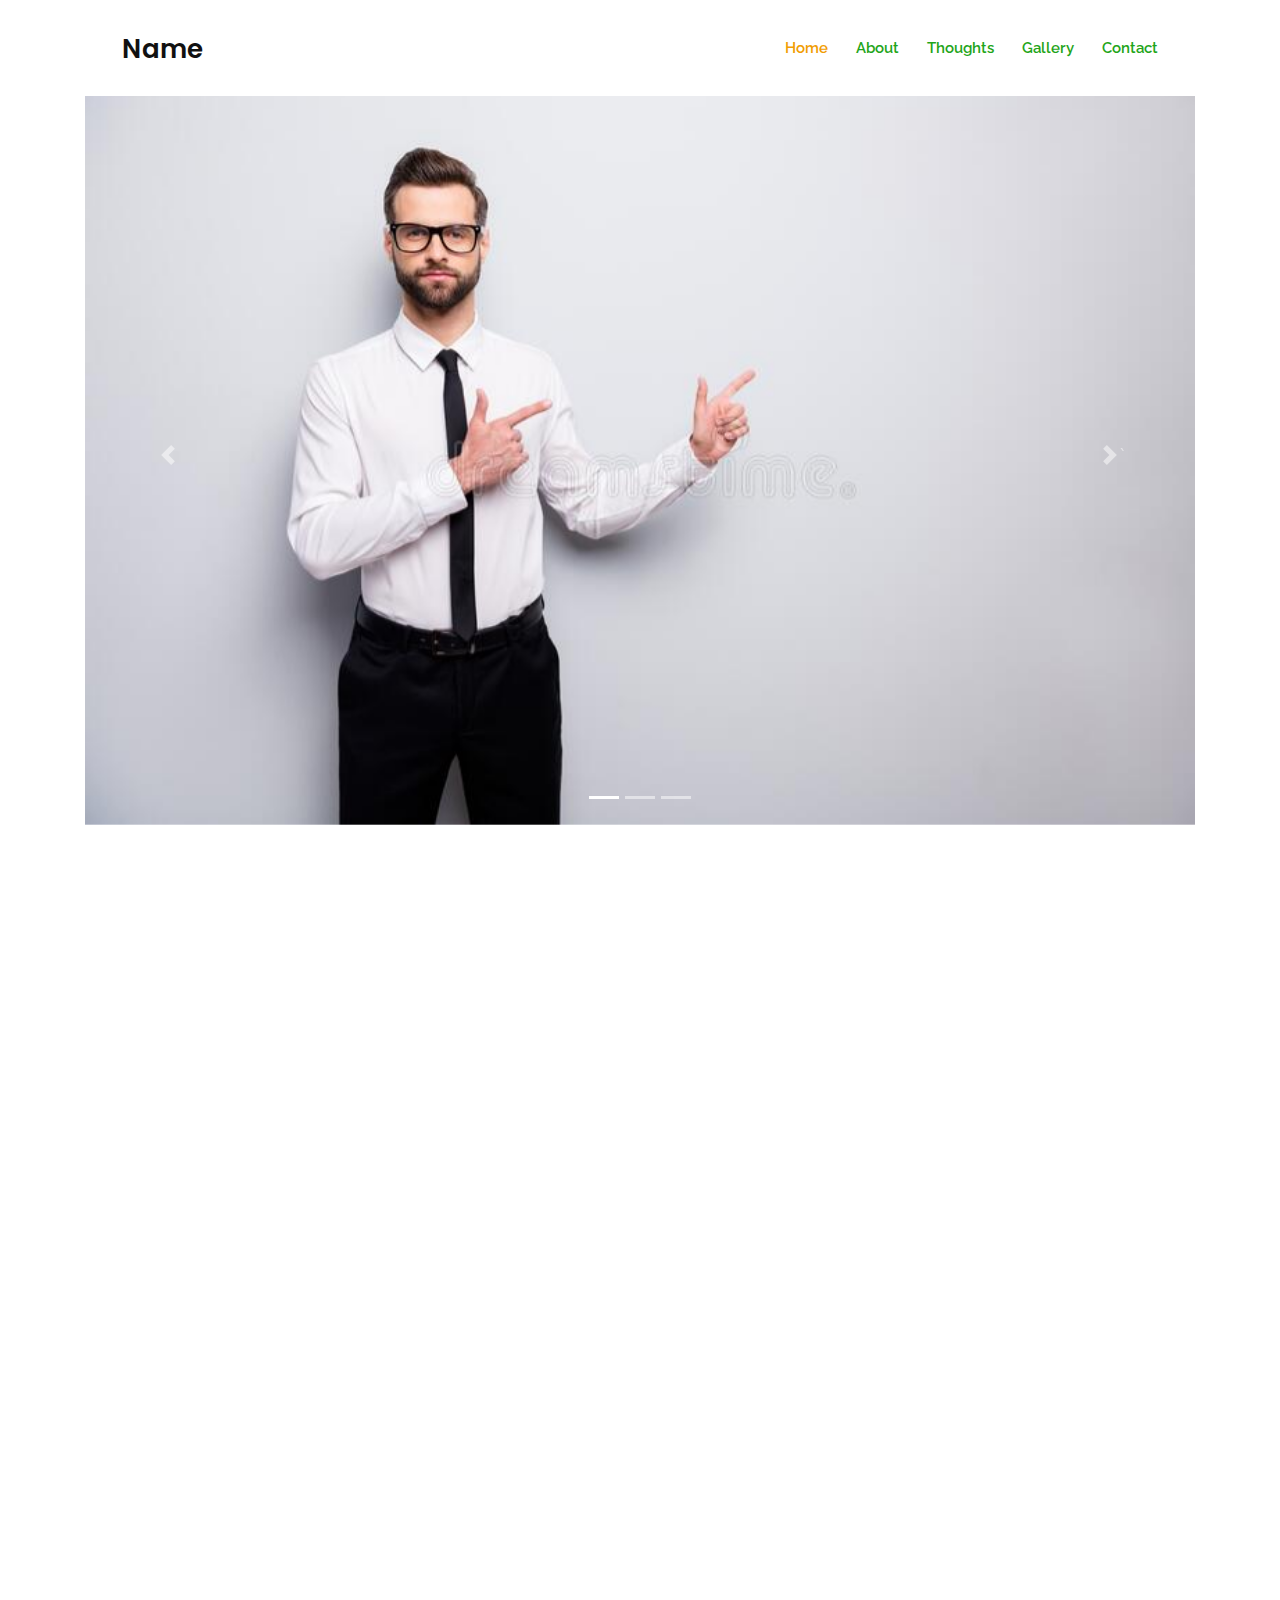
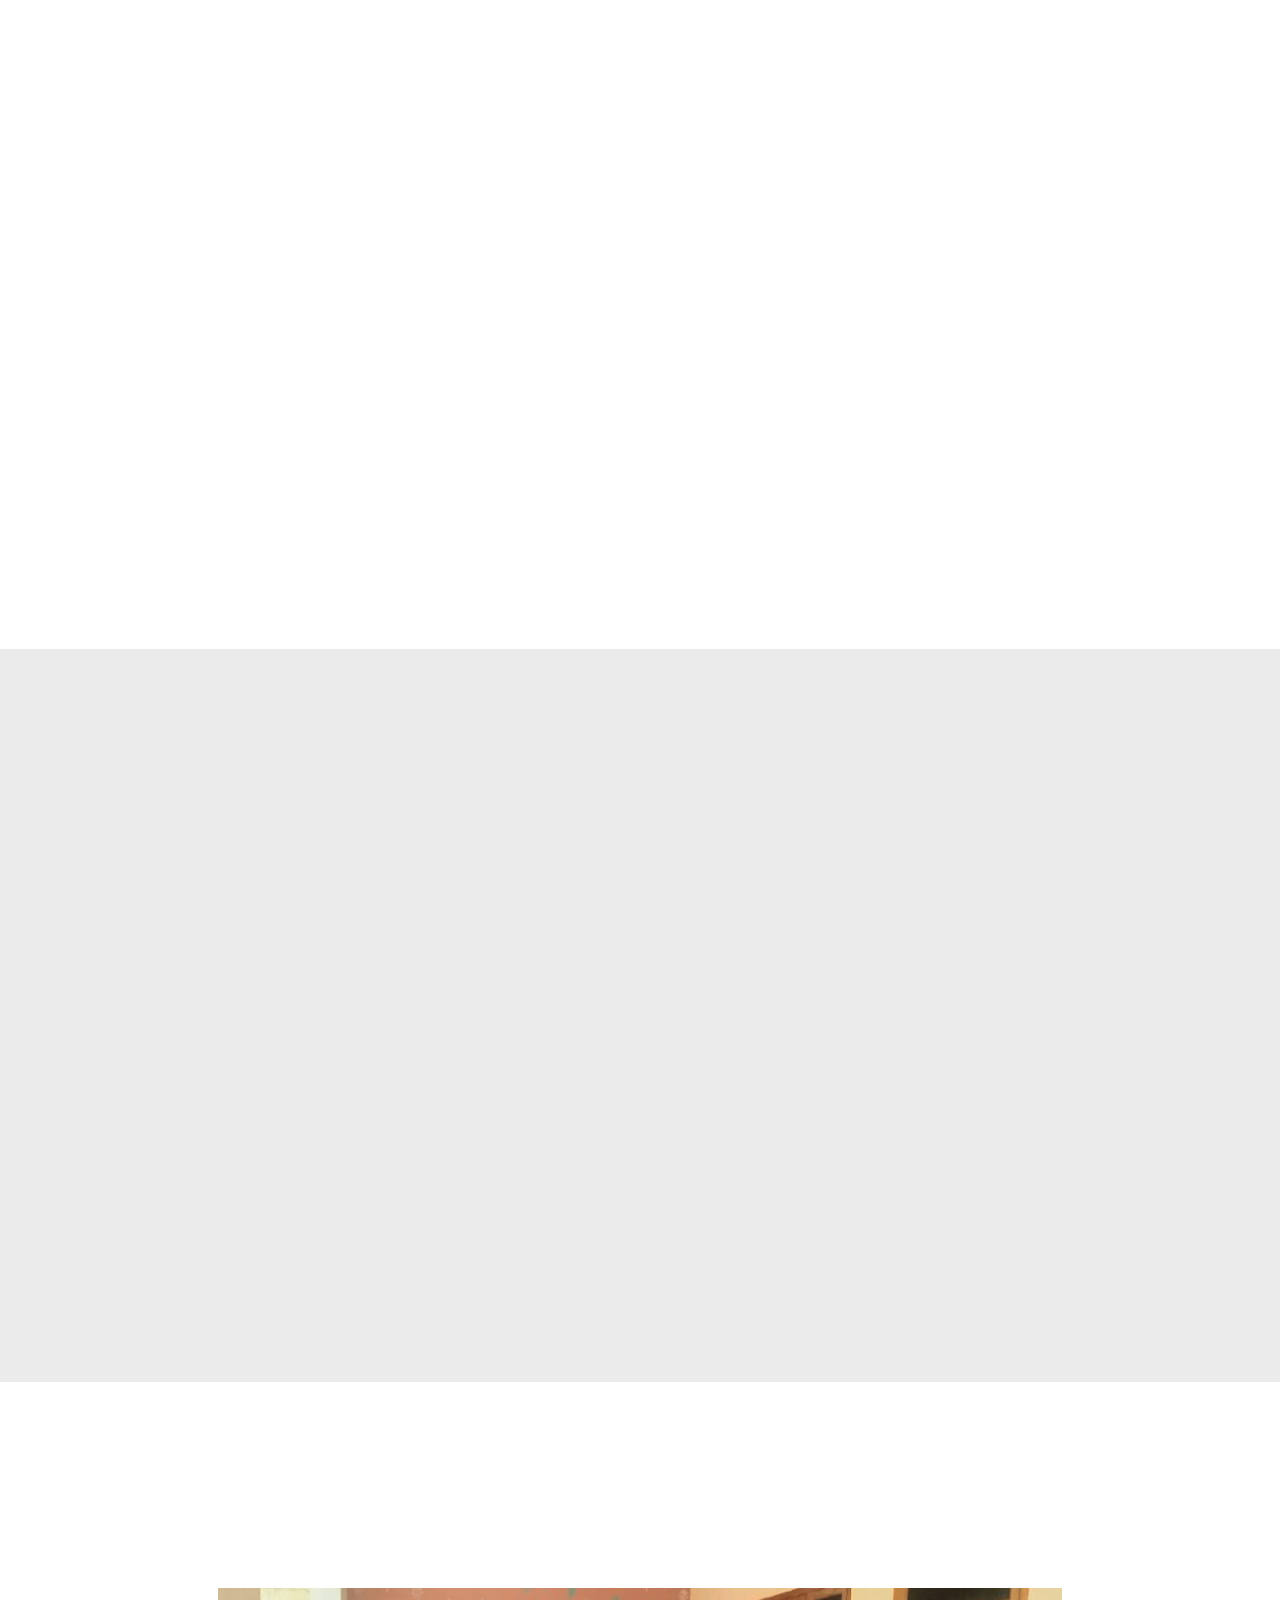
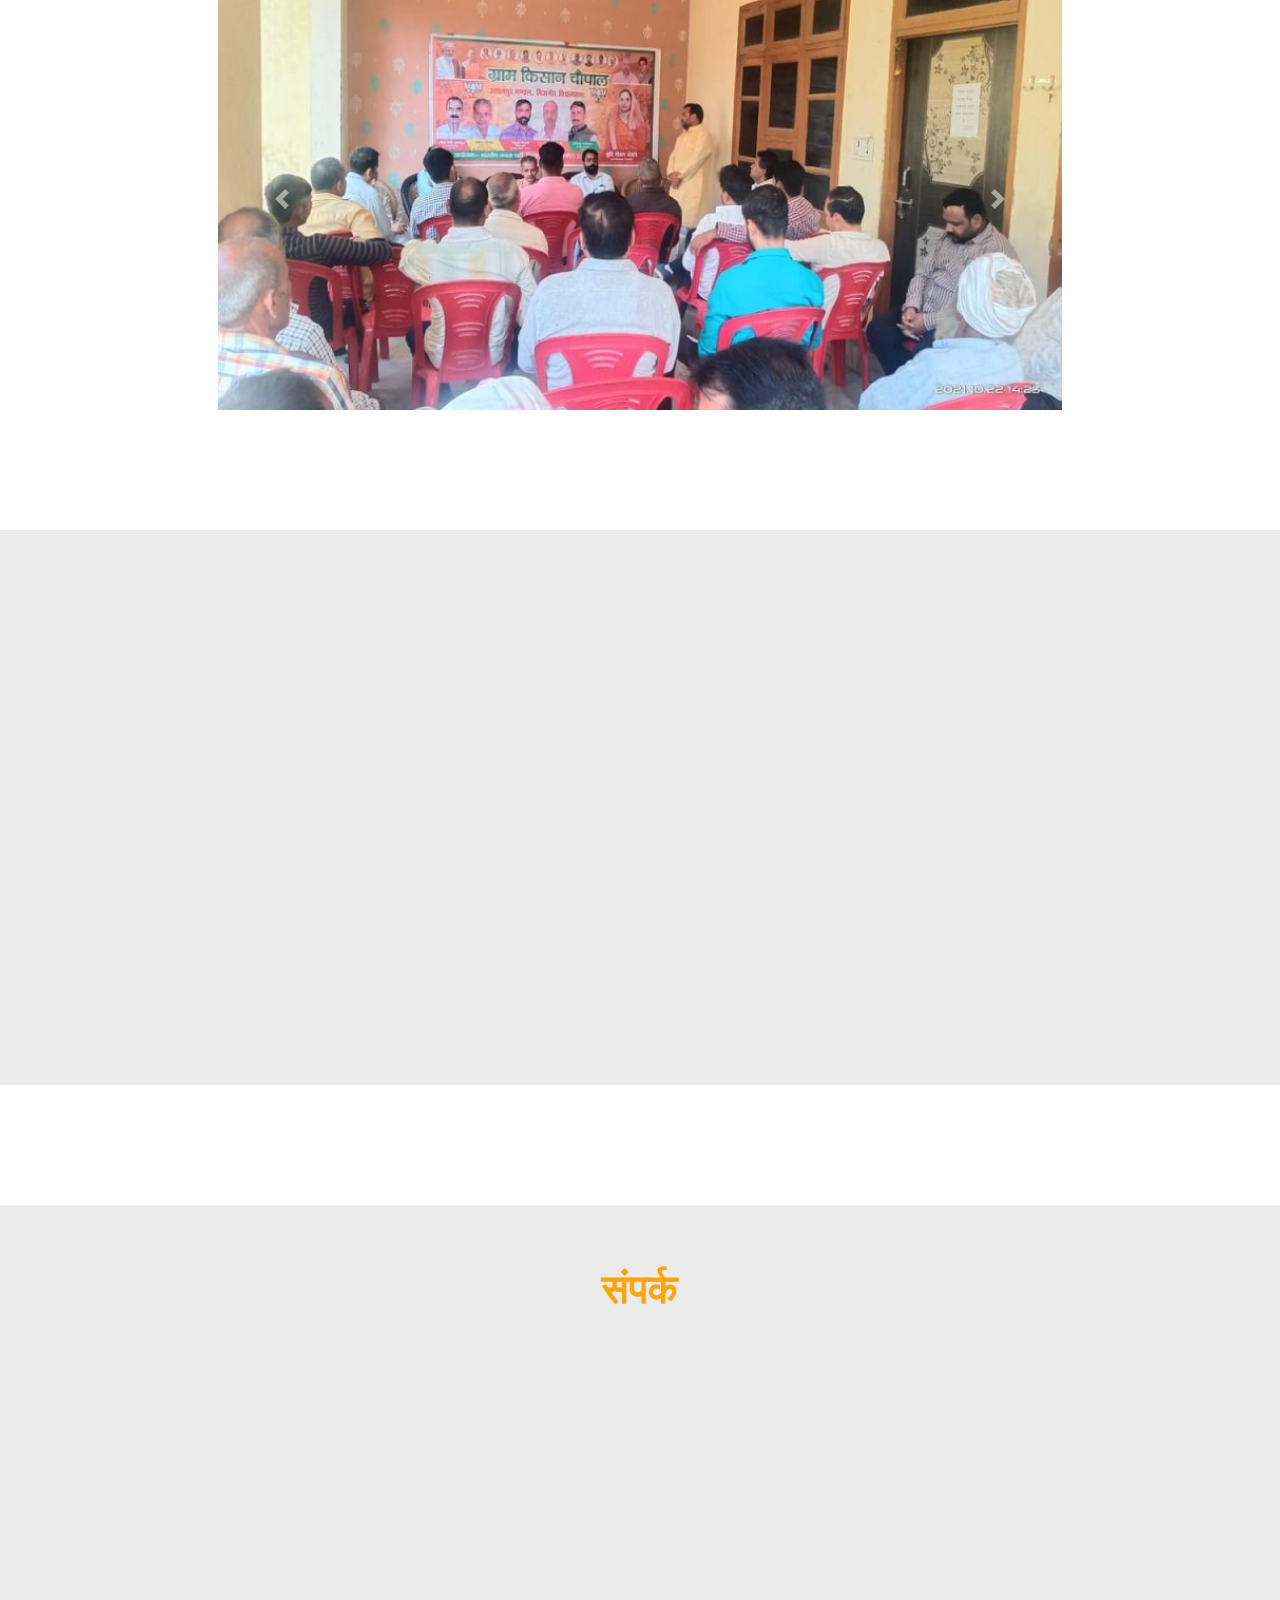
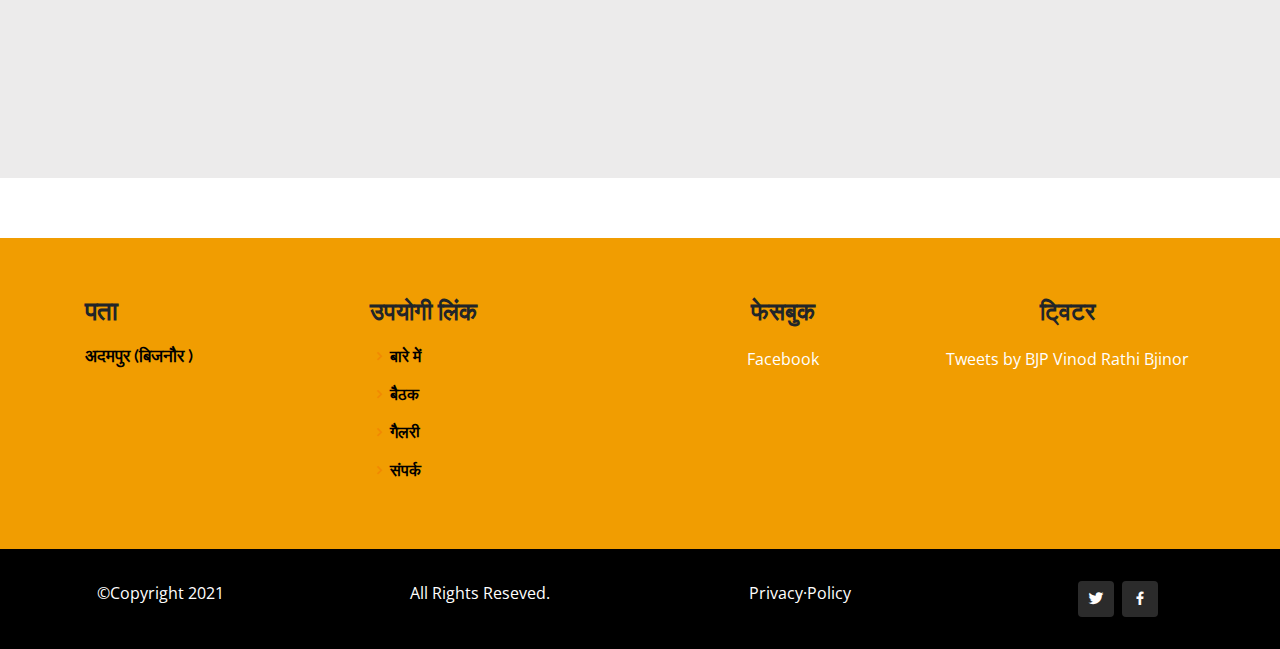
<file: personalprofile/index.html>
<!DOCTYPE html>
<html lang="en">

<head>
  <meta charset="utf-8">
  <meta content="width=device-width, initial-scale=1.0" name="viewport">

  <title>Demo Profile</title>
  <meta content="" name="description">
  <meta content="" name="keywords">

  <!-- Google Fonts -->
  <link
    href="https://fonts.googleapis.com/css?family=Open+Sans:300,300i,400,400i,600,600i,700,700i|Raleway:300,300i,400,400i,500,500i,600,600i,700,700i|Poppins:300,300i,400,400i,500,500i,600,600i,700,700i"
    rel="stylesheet">

  <!-- Vendor CSS Files -->
  <link href="assets/vendor/bootstrap/css/bootstrap.min.css" rel="stylesheet">
  <link href="assets/vendor/icofont/icofont.min.css" rel="stylesheet">
  <link href="assets/vendor/boxicons/css/boxicons.min.css" rel="stylesheet">
  <link href="assets/vendor/owl.carousel/assets/owl.carousel.min.css" rel="stylesheet">
  <link href="assets/vendor/remixicon/remixicon.css" rel="stylesheet">
  <link href="assets/vendor/venobox/venobox.css" rel="stylesheet">
  <link href="assets/vendor/aos/aos.css" rel="stylesheet">

  <!-- CSS File -->
  <link href="assets/css/style.css" rel="stylesheet">
  <link href="https://cdn.jsdelivr.net/npm/bootstrap@5.0.2/dist/css/bootstrap.min.css" rel="stylesheet"
    integrity="sha384-EVSTQN3/azprG1Anm3QDgpJLIm9Nao0Yz1ztcQTwFspd3yD65VohhpuuCOmLASjC" crossorigin="anonymous">
  <script src="https://cdn.jsdelivr.net/npm/bootstrap@5.0.2/dist/js/bootstrap.bundle.min.js"
    integrity="sha384-MrcW6ZMFYlzcLA8Nl+NtUVF0sA7MsXsP1UyJoMp4YLEuNSfAP+JcXn/tWtIaxVXM"
    crossorigin="anonymous"></script>
</head>

<body>

  <!-- ======= Header ======= -->
  <header id="header" class="fixed-top">
    <div class="container-fluid">
      <div class="row justify-content-center">
        <div class="col-xl-10 d-flex align-items-center">
          <h1 class="logo mr-auto"><a href="index.html">Name</a></h1>

          <nav class="nav-menu d-none d-lg-block">
            <ul>
              <li class="active"><a href="#header">Home</a></li>
              <li><a href="#tabs">About</a></li>
              <li><a href="#services">Thoughts </a></li>
              <li><a href="#portfolio">Gallery </a></li>
              <li><a href="#contact">Contact</a></li>
            </ul>
          </nav>
          <!--nav-menu -->
        </div>
      </div>
    </div>
  </header><!-- End Header -->

  <!-- ======= Hero Section ======= -->
  <div class="container">
    <div id="carouselExampleIndicators" class="carousel slide" style="margin-top: 85px;" data-ride="carousel">
      <ol class="carousel-indicators">
        <li data-target="#carouselExampleIndicators" data-slide-to="0" class="active"></li>
        <li data-target="#carouselExampleIndicators" data-slide-to="1"></li>
        <li data-target="#carouselExampleIndicators" data-slide-to="2"></li>
      </ol>
      <div class="carousel-inner" style="align-items: center;">
        <div class="carousel-item active" style="align-items: center;" data-aos-delay="200">
          <img class="d-block w-100" src="assets/img/slider/img1.jpg" alt="First slide ">
        </div>
        <div class="carousel-item" style="align-items: center;" data-aos-delay="300">
          <img class="d-block w-100" src="assets/img/slider/img1.jpg" alt="Second slide">
        </div>
        <div class="carousel-item" style="align-items: center;" data-aos-delay="400">
          <img class="d-block w-100" src="assets/img/slider/img1.jpg" alt="Third slide">
        </div>
      </div>
      <a class="carousel-control-prev" href="#carouselExampleIndicators" role="button" data-slide="prev">
        <span class="carousel-control-prev-icon" aria-hidden="true"></span>
        <span class="sr-only">Previous</span>
      </a>
      <a class="carousel-control-next" href="#carouselExampleIndicators" role="button" data-slide="next">
        <span class="carousel-control-next-icon" aria-hidden="true"></span>
        <span class="sr-only">Next</span>
        ` </a>
    </div>
  </div>

  <!-- End Hero -->

  <main id="main">
    <!-- ======= Tabs Section ======= -->
    <section id="tabs">
      <div class="container" data-aos="fade-up">
        <div class="section-title ">
          <h1 style="color: orange;"><b>About</b>
          </h1>
        </div>
        <div class="tab-content">
          <div class="tab-pane active" id="tab-2">
            <div class="row">
              <div class="col-lg-6 text-center">
                <img src="assets/image/FB_IMG_1635828566751.jpg" alt="" class="img-fluid"
                  style="box-shadow: 5px 5px 5px 5px black; height: 80%; width:80%; margin-bottom: 4px;">
              </div>
              <div class="col-lg-6 mt-3 mt-lg-0">
                <p class="font-italic">
                </p>
              </div>
            </div>
          </div>
        </div>
      </div>
      </div>

      </div>
    </section>

    <!-- Services Section -->
    <section id="services" class="services">
      <div class="container" data-aos="fade-up">

        <div class="section-title">
          <h2 style="color: orange;"><b>Thoughts </b> </h2>
        </div>

        <div class="row">
          <div class="col-md-6">
            <div class="icon-box" data-aos="fade-up" data-aos-delay="100" style="background-color: rgb(29, 175, 29)">
              <h4>Thought1</h4>
            </div>
          </div>
          <div class="col-md-6 mt-4 mt-md-0">
            <div class="icon-box" data-aos="fade-up" data-aos-delay="200" style="background-color: rgb(29, 175, 29)">
            <h4>Thought2</h4>
            </div>
          </div>
          <div class="col-md-6 mt-4 mt-md-0">
            <div class="icon-box" data-aos="fade-up" data-aos-delay="300" style="background-color: rgb(29, 175, 29)">
              <h4>Thought3</h4>
            </div>
          </div>
          <div class="col-md-6 mt-4 mt-md-0">
            <div class="icon-box" data-aos="fade-up" data-aos-delay="400" style="background-color: rgb(29, 175, 29)">
              <h4>Thought4</h4>
            </div>
          </div>
          <div class="col-md-6 mt-4 mt-md-0">
            <div class="icon-box" data-aos="fade-up" data-aos-delay="500" style="background-color: rgb(29, 175, 29)">
              <h4>Thought5</h4>
            </div>
          </div>
          <div class="col-md-6 mt-4 mt-md-0">
            <div class="icon-box" data-aos="fade-up" data-aos-delay="600" style="background-color: rgb(29, 175, 29)">
              <h4>Thought6</h4>
            </div>
          </div>
        </div>

      </div>
    </section><!-- End Services Section -->

    <!-- ======= Portfolio Section ======= -->
    <section id="portfolio" class="portfolio  section-bg">
      <div class="container" data-aos="fade-up">

        <div class="section-title">
          <h1 style="color: orange;"><b>Gallery</b></h2>
        </div>


        <div class="row portfolio-container" data-aos="fade-up" data-aos-delay="200">

          <div class="col-lg-4 col-md-6 portfolio-item filter-app">
            <div class="portfolio-wrap">
              <img src="assets/image/img13.jpg" class="img-fluid" alt="">
            </div>
          </div>

          <div class="col-lg-4 col-md-6 portfolio-item">
            <div class="portfolio-wrap">
              <img src="assets/image/gal2.jpg" class="img-fluid" alt="">
            </div>
          </div>

          <div class="col-lg-4 col-md-6 portfolio-item ">
            <div class="portfolio-wrap">
              <img src="assets/image/gal3.jpg" class="img-fluid" alt="">
            </div>
          </div>

          <div class="col-lg-4 col-md-6 portfolio-item filter-car">
            <div class="portfolio-wrap">
              <img src="assets/image/gal1.jpg" class="img-fluid" alt="">
            </div>
          </div>

          <div class="col-lg-4 col-md-6 portfolio-item filter-card ">
            <div class="portfolio-wrap">
              <img src="assets/image/img14.jpg" class="img-fluid" alt="">
            </div>
          </div>

          <div class="col-lg-4 col-md-6 portfolio-item filter-ap">
            <div class="portfolio-wrap">
              <img src="assets/image/img15.jpg" class="img-fluid" alt="">
            </div>
          </div>
          <div class="col-lg-4 col-md-6 portfolio-item">
            <div class="portfolio-wrap">
              <!-- <img src="assets/img/faculty/NIDHISHUU.jpg" class="img-fluid" alt=""> -->
            </div>
          </div>
          <div class="col-lg-4 col-md-6 portfolio-item">
            <div class="portfolio-wrap">
              <!-- <img src="assets/img/faculty/PRAGYA.jpg" class="img-fluid" alt=""> -->
            </div>
          </div>
          <div class="col-lg-4 col-md-6 portfolio-item filter-we">
            <div class="portfolio-wrap">
              <!-- <img src="assets/img/faculty/teena.jpg" class="img-fluid" alt=""> -->
            </div>
          </div>
        </div>
      </div>
    </section><!-- End Portfolio Section -->
    <!-- ======= Testimonials Section ======= -->
    <section id="meeting" class="testimonial">
      <div class="container" data-aos="fade-up">
        <div class="section-title">
          <h1 style="color: orange;"><b>Meetings</b></h1>
        </div>
      </div>
      <div class="row justify-content-center">
        <div class="col-md-8">
          <div id="carouselExampleControls" class="carousel slide" data-ride="carousel">
            <div class="carousel-inner">
              <div class="carousel-item active">
                <img class="d-block w-100" src="assets/image/img17.jpg" alt="First slide">
              </div>
              <div class="carousel-item">
                <img class="d-block w-100" src="assets/image/img16.jpg" alt="Second slide">
              </div>
              <div class="carousel-item">
                <img class="d-block w-100" src="assets/image/img10.jpg" alt="Third slide">
              </div>
            </div>
            <a class="carousel-control-prev" href="#carouselExampleControls" role="button" data-slide="prev">
              <span class="carousel-control-prev-icon" aria-hidden="true"></span>
              <span class="sr-only">Previous</span>
            </a>
            <a class="carousel-control-next" href="#carouselExampleControls" role="button" data-slide="next">
              <span class="carousel-control-next-icon" aria-hidden="true"></span>
              <span class="sr-only">Next</span>
            </a>
          </div>
        </div>
      </div>

    </section><!-- End Testimonials Section -->

    <!-- ======= Pricing Section ======= -->
    <section id="pricing" class="pricing section-bg">
      <div class="container" data-aos="fade-up">
        <div class="section-title">
          <h1 style="color: orange;"><b>Supporter</b></h1>
          <p></p>
        </div>

        <div class="row">

          <div class="col-lg-4 col-md-6">
            <div class="box" data-aos="fade-up" data-aos-delay="100">
              <h3>प्रधानमंत्री नरेंद्र मोदी</h3>
              <img src="assets/image/modiji.jpg" class="img-fluid" alt="" style=" height: 250px;">
            </div>
          </div>

          <div class="col-lg-4 col-md-6 mt-4 mt-md-0">
            <div class="box featured" data-aos="fade-up" data-aos-delay="200">
              <h3>मुख्यमंत्री योगी आदित्यनाथ</h3>
              <img src="assets/image/yogi.jpg" class="img-fluid" alt="" style=" height: 250px;">
            </div>
          </div>

          <div class="col-lg-4 col-md-6 mt-4 mt-lg-0">
            <div class="box" data-aos="fade-up" data-aos-delay="300">
              <h3>गृह मंत्री अमित शाह</h3>
              <img src="assets/image/Amit-Shah (1).jpg" class="img-fluid" alt="" style=" height: 250px;">

            </div>
          </div>

        </div>

      </div>
    </section><!-- End Pricing Section -->

    <!-- ======= Contact Section ======= -->
    <section id="contact" class="contact  section-bg">
      <div class="section-title">
        <h1 style="color: orange;"><b>संपर्क </b></h1>
      </div>
      <div class="container" data-aos="fade-up">
        <div class="row justify-content-center">
          <div class="col-lg-10">
            <form action="forms/contact.php" method="post" role="form" class="php-email-form">
              <div class="form-row">
                <div class="col form-group">
                  <input type="text" name="name" class="form-control" id="name" placeholder="आपका नाम"
                    data-rule="minlen:4" data-msg="Please enter at least 4 chars" />
                  <div class="validate"></div>
                </div>
                <div class="col form-group">
                  <input type="email" class="form-control" name="email" id="email" placeholder="ईमेल" data-rule="email"
                    data-msg="Please enter a valid email" />
                  <div class="validate"></div>
                </div>
              </div>
              <div class="form-group">
                <input type="text" class="form-control" name="subject" id="subject" placeholder="विषय"
                  data-rule="minlen:4" data-msg="Please enter at least 8 chars of subject" />
                <div class="validate"></div>
              </div>
              <div class="form-group">
                <textarea class="form-control" name="message" rows="5" data-rule="required"
                  data-msg="Please write something for us" placeholder="संदेश"></textarea>
                <div class="validate"></div>
              </div>
              <div class="mb-3">
                <div class="loading">Loading</div>
                <div class="error-message"></div>
                <div class="sent-message">Your message has been sent. Thank you!</div>
              </div>
              <div class="text-center"><button type="submit">संदेश भेजें</button></div>
            </form>
          </div>
        </div>
      </div>
    </section><!-- End Contact Section -->

    <!-- ======= Footer ======= -->
    <footer id="footer">
      <div class="footer-top">
        <div class="container">
          <div class="row">
            <div class="col-md-3 footer-contact">
              <h4>पता</h4>
              <div class="address">
                <p>
                  अदमपुर (बिजनौर ) <br>
                </p>
              </div>
            </div>

            <div class="col-md-3 footer-links">
              <h4>उपयोगी लिंक</h4>
              <ul>
                <li><i class="bx bx-chevron-right"></i> <a href="#about">बारे में</a></li>
                <li><i class="bx bx-chevron-right"></i> <a href="#meeting">बैठक</a></li>
                <li><i class="bx bx-chevron-right"></i> <a href="#portfolio">गैलरी</a></li>
                <li><i class="bx bx-chevron-right"></i> <a href="#contact">संपर्क</a></li>
              </ul>
            </div>

            <div class="col-lg-3 col-md-6 text-center">
              <h4>फेसबुक</h4>
              <aside class="widget" style="width: auto;">
                <div class="fb-page" data-href="https://www.facebook.com/प्रमुख-विनोद-राठी-2224723814441588/"
                  data-tabs="timeline" data-width="280" data-height="450" data-small-header="false"
                  data-adapt-container-width="true" data-hide-cover="false" data-show-facepile="true">
                  <div cite="https://www.facebook.com/प्रमुख-विनोद-राठी-2224723814441588/"
                    class="fb-xfbml-parse-ignore"><a
                      href="https://www.facebook.com/प्रमुख-विनोद-राठी-2224723814441588/">Facebook</a></div>
                </div>
                <div class="textwidget custom-html-widget">
                  <script async src="https://connect.facebook.net/hi_IN/sdk.js#xfbml=1&version=v11.0"
                    nonce="gMaj3cox"></script>
                </div>
              </aside>
            </div>

            <div class="col-lg-3 col-md-6 text-center">
              <h4> ट्विटर</h4>
              <aside id="custom_html-3" class="widget_text widget widget_custom_html">
                <div class="textwidget custom-html-widget"><a class="twitter-timeline" data-width="280"
                    data-height="450" href="https://twitter.com/bjpvinodrathi?lang=en">Tweets by BJP Vinod Rathi
                    Bjinor</a>
                  <script async src="https://platform.twitter.com/widgets.js" charset="utf-8"></script>
                </div>
              </aside>
            </div>
          </div>
        </div>
      </div>

      <div class="container-fluid py-4">
        <div class="row text-center">
          <div class="col-lg-3 my-2">
            <div class="copyright">
              <span>&copy;Copyright 2021</span>
            </div>
          </div>
          <div class="col-lg-3 my-2 copyright">
            <span> All Rights Reseved.</span>
          </div>
          <div class="col-lg-3 my-2 copyright">
            <a href=""><span>Privacy&middot;Policy</span></a>
          </div>
          <div class="col-lg-3 my-2">
            <div class="social-links text-center">
              <a href="https://twitter.com/bjpvinodrathi?lang=en" class="twitter"><i class="bx bxl-twitter"></i></a>
              <a href="https://www.facebook.com/प्रमुख-विनोद-राठी-2224723814441588/" class="facebook"><i
                  class="bx bxl-facebook"></i></a>
              <!-- <a href="#" class="instagram"><i class="bx bxl-instagram"></i></a> -->
              <!-- <a href="#" class="linkedin"><i class="bx bxl-linkedin"></i></a> -->
            </div>
          </div>
        </div>
      </div>

    </footer><!-- End Footer -->
  </main><!-- End #main -->


  <a href="#" class="back-to-top"><i class="icofont-simple-up"></i></a>

  <!-- Vendor JS Files -->
  <script src="assets/vendor/jquery/jquery.min.js"></script>
  <script src="assets/vendor/bootstrap/js/bootstrap.bundle.min.js"></script>
  <script src="assets/vendor/jquery.easing/jquery.easing.min.js"></script>
  <script src="assets/vendor/php-email-form/validate.js"></script>
  <script src="assets/vendor/owl.carousel/owl.carousel.min.js"></script>
  <script src="assets/vendor/waypoints/jquery.waypoints.min.js"></script>
  <script src="assets/vendor/counterup/counterup.min.js"></script>
  <script src="assets/vendor/isotope-layout/isotope.pkgd.min.js"></script>
  <script src="assets/vendor/venobox/venobox.min.js"></script>
  <script src="assets/vendor/aos/aos.js"></script>

  <!-- Template Main JS File -->
  <script src="assets/js/main.js"></script>

</body>

</html>
</file>
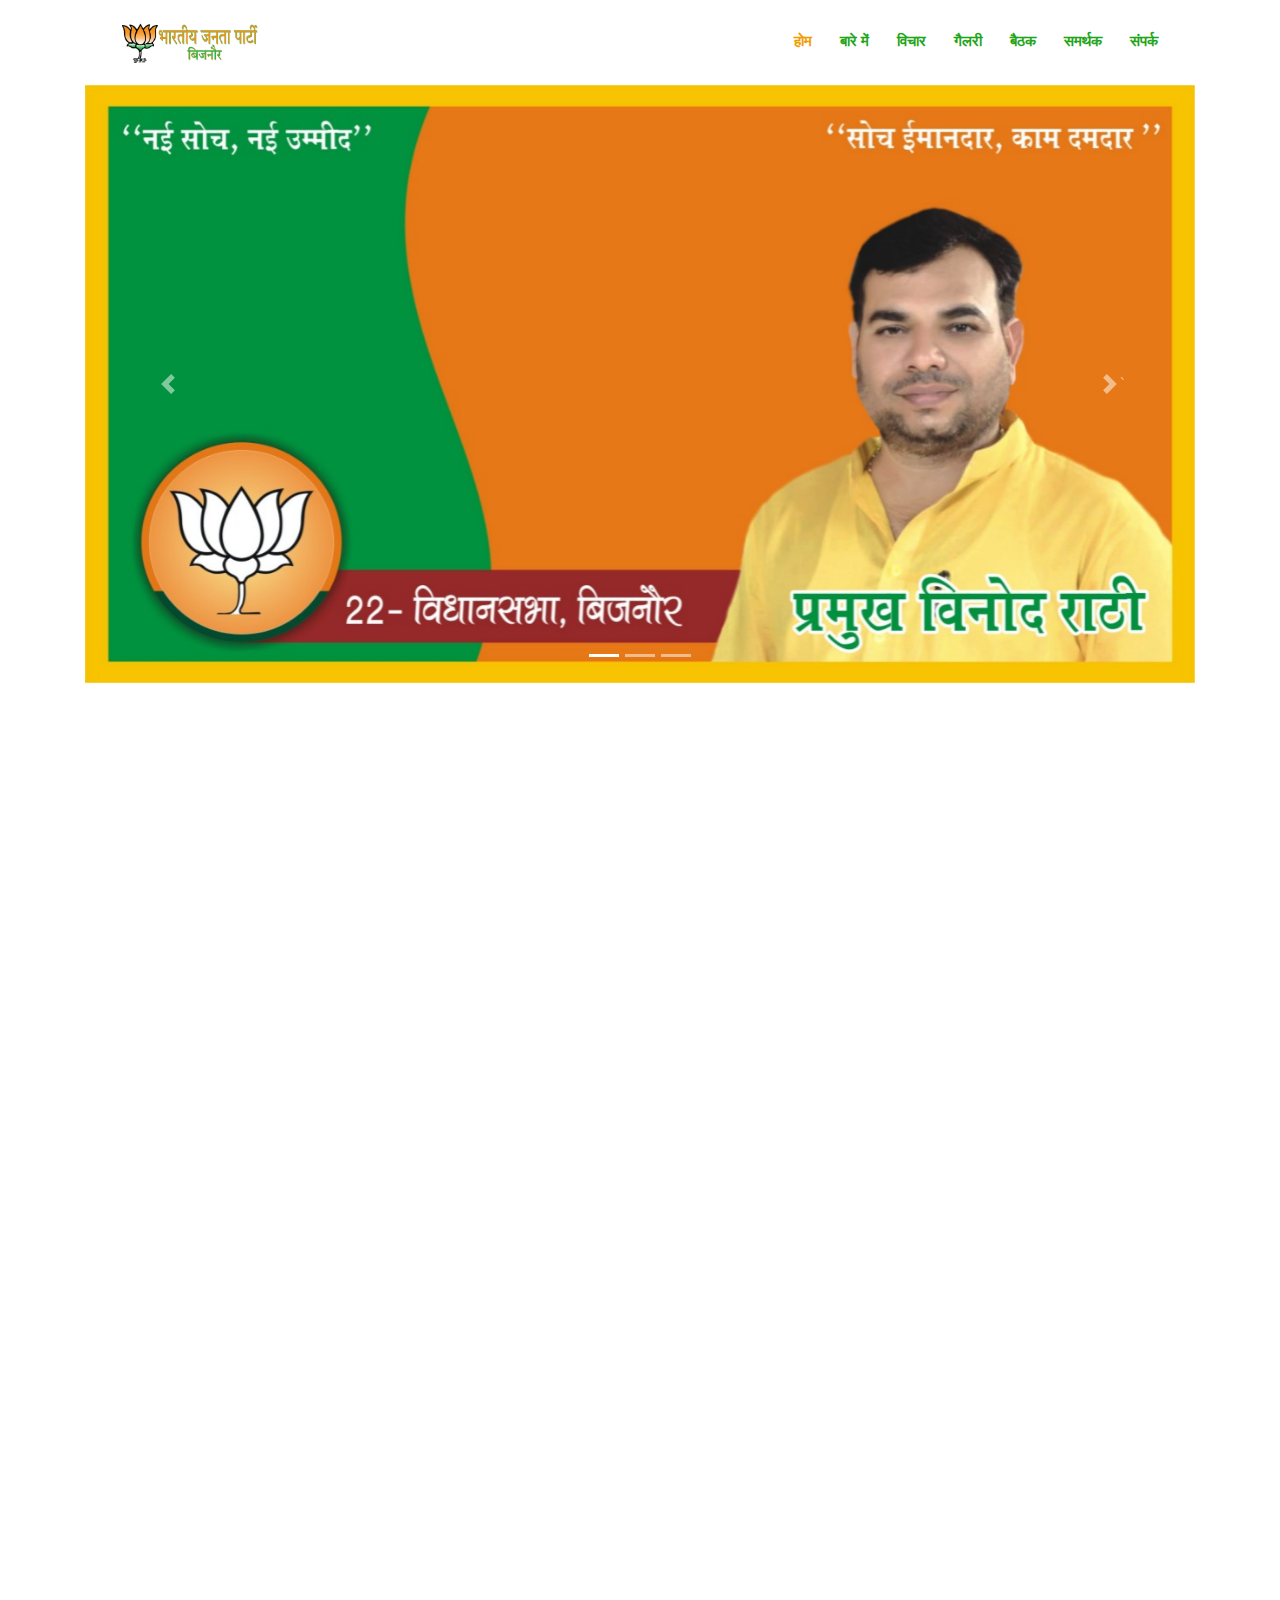
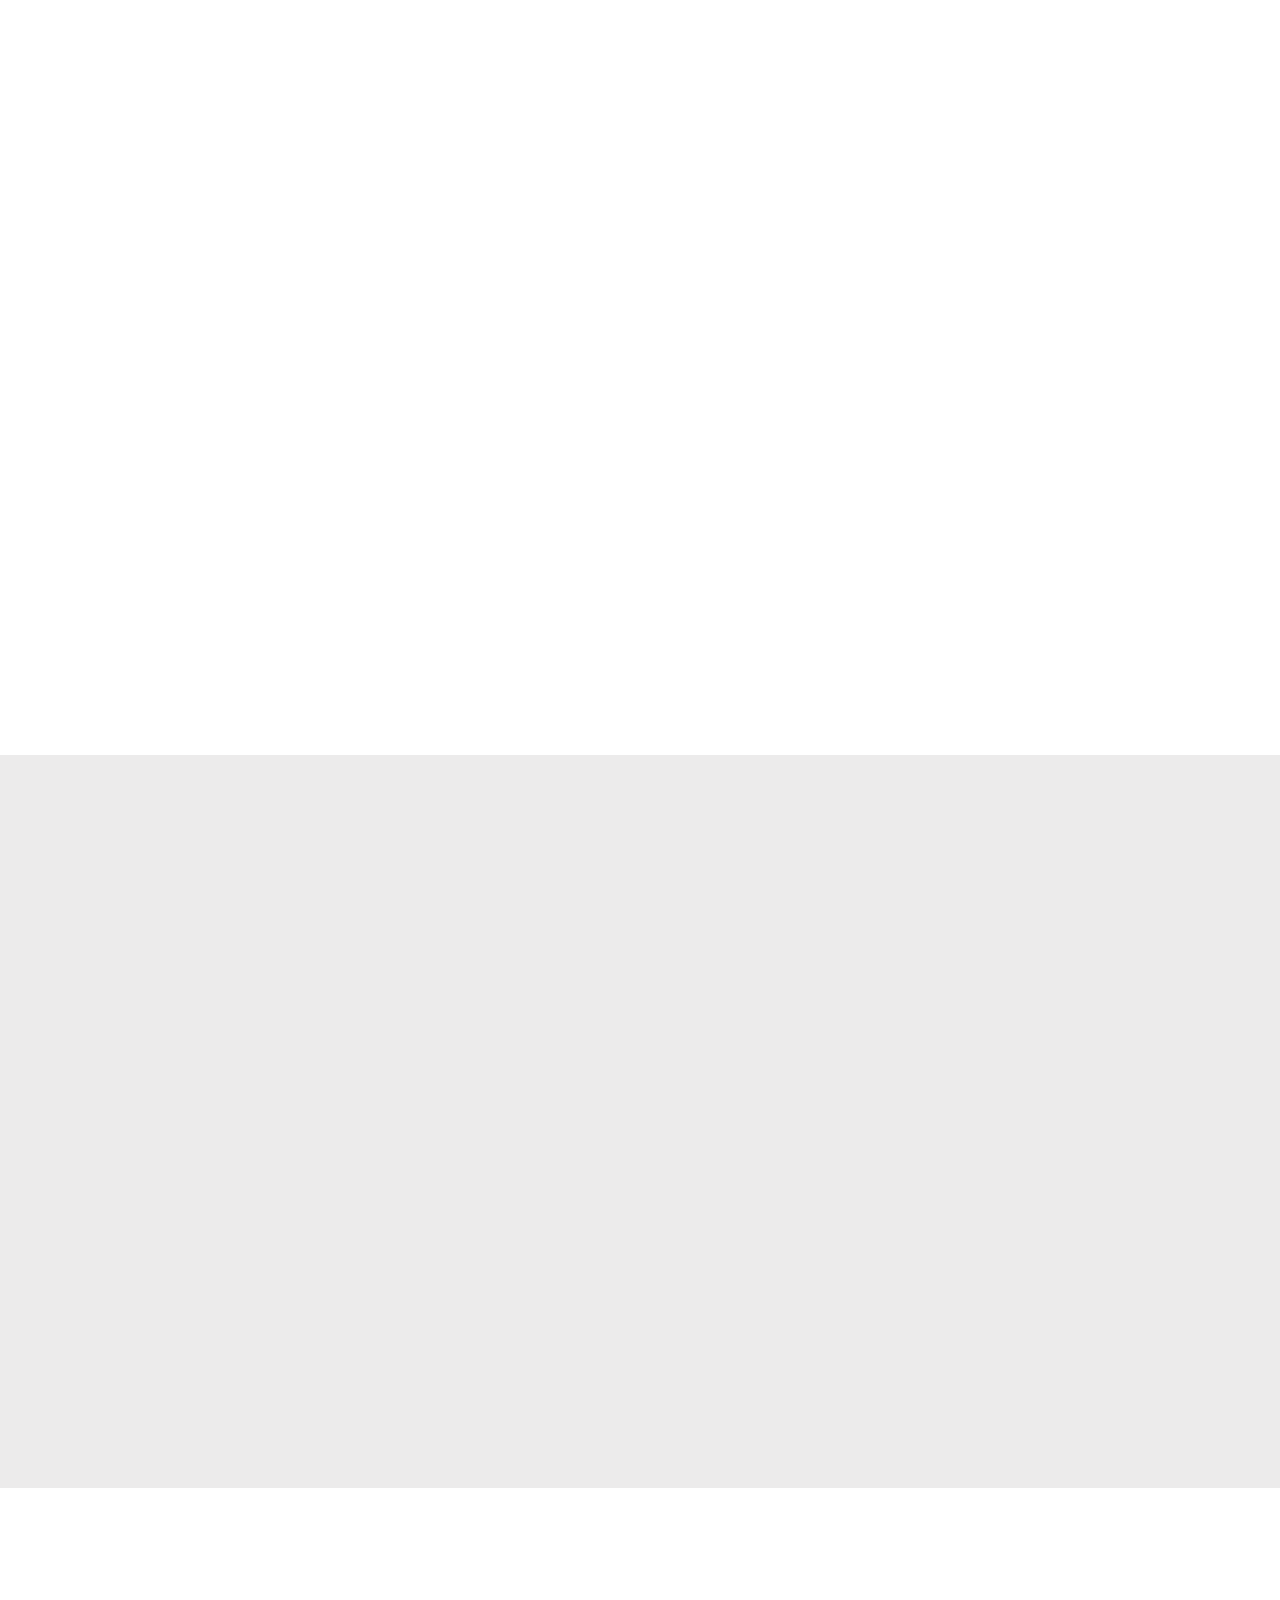
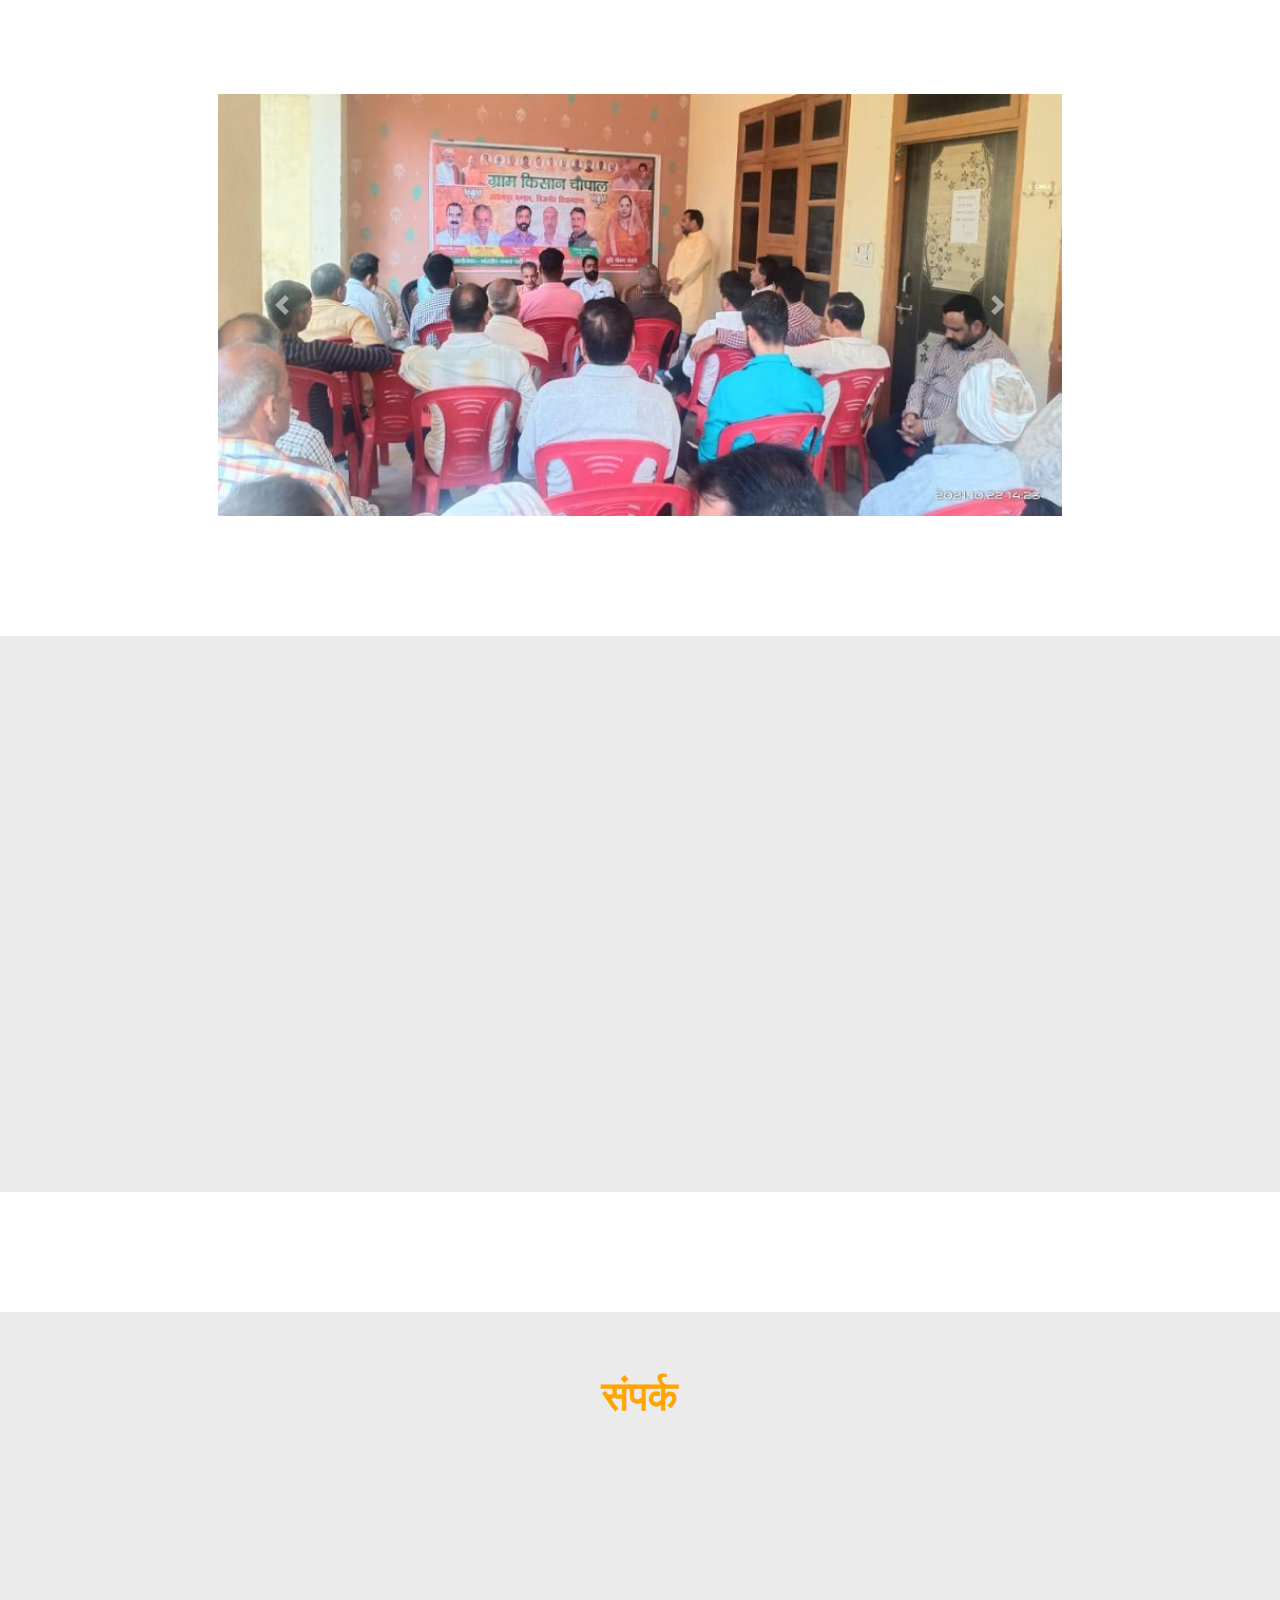
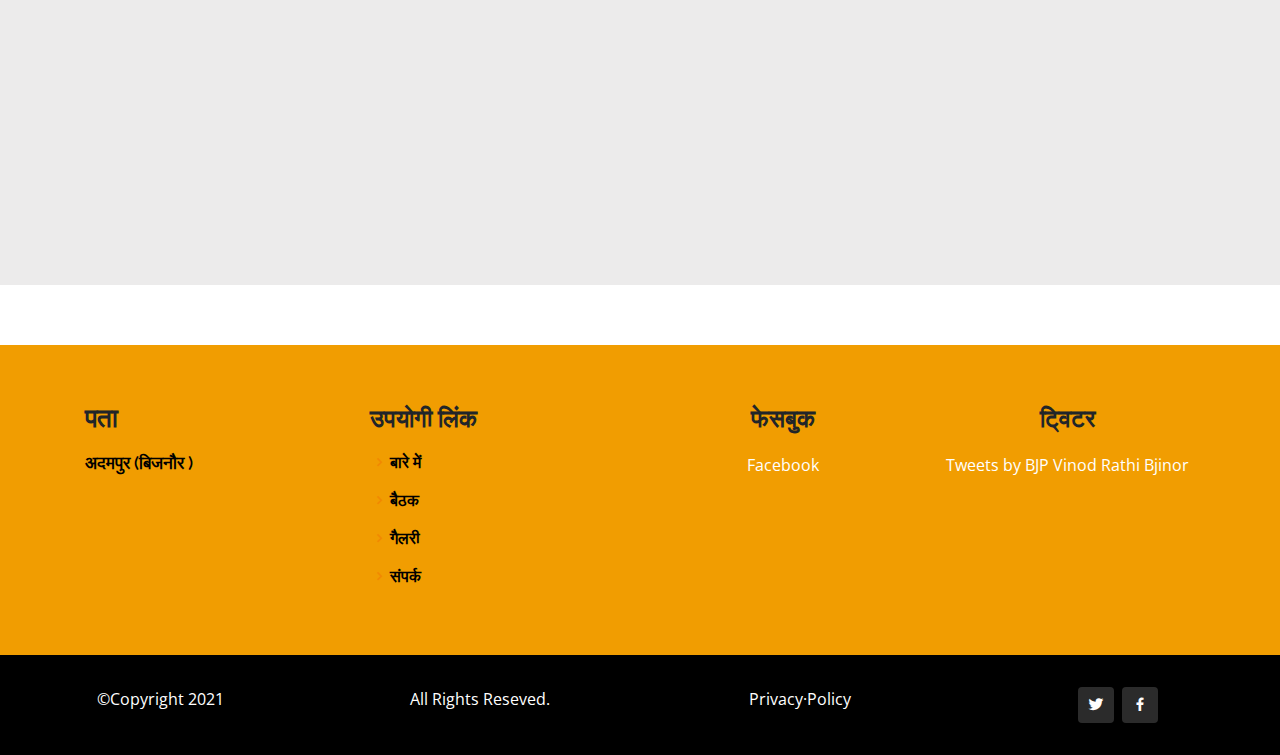
<file: politicalprofile/index.html>
<!DOCTYPE html>
<html lang="en">

<head>
  <meta charset="utf-8">
  <meta content="width=device-width, initial-scale=1.0" name="viewport">

  <title>Demo Profile</title>
  <meta content="" name="description">
  <meta content="" name="keywords">

  <!-- Google Fonts -->
  <link
    href="https://fonts.googleapis.com/css?family=Open+Sans:300,300i,400,400i,600,600i,700,700i|Raleway:300,300i,400,400i,500,500i,600,600i,700,700i|Poppins:300,300i,400,400i,500,500i,600,600i,700,700i"
    rel="stylesheet">

  <!-- Vendor CSS Files -->
  <link href="assets/vendor/bootstrap/css/bootstrap.min.css" rel="stylesheet">
  <link href="assets/vendor/icofont/icofont.min.css" rel="stylesheet">
  <link href="assets/vendor/boxicons/css/boxicons.min.css" rel="stylesheet">
  <link href="assets/vendor/owl.carousel/assets/owl.carousel.min.css" rel="stylesheet">
  <link href="assets/vendor/remixicon/remixicon.css" rel="stylesheet">
  <link href="assets/vendor/venobox/venobox.css" rel="stylesheet">
  <link href="assets/vendor/aos/aos.css" rel="stylesheet">

  <!-- CSS File -->
  <link href="assets/css/style.css" rel="stylesheet">
  <link href="https://cdn.jsdelivr.net/npm/bootstrap@5.0.2/dist/css/bootstrap.min.css" rel="stylesheet"
    integrity="sha384-EVSTQN3/azprG1Anm3QDgpJLIm9Nao0Yz1ztcQTwFspd3yD65VohhpuuCOmLASjC" crossorigin="anonymous">
  <script src="https://cdn.jsdelivr.net/npm/bootstrap@5.0.2/dist/js/bootstrap.bundle.min.js"
    integrity="sha384-MrcW6ZMFYlzcLA8Nl+NtUVF0sA7MsXsP1UyJoMp4YLEuNSfAP+JcXn/tWtIaxVXM"
    crossorigin="anonymous"></script>
</head>

<body>

  <!-- ======= Header ======= -->
  <header id="header" class="fixed-top">
    <div class="container-fluid">
      <div class="row justify-content-center">
        <div class="col-xl-10 d-flex align-items-center">
          <h1 class="logo mr-auto"><a href="index.html"><img src="assets/image/headerlogo.jpg" alt=""></a></h1>

          <nav class="nav-menu d-none d-lg-block">
            <ul>
              <li class="active"><a href="#header">होम </a></li>
              <li><a href="#tabs">बारे में</a></li>
              <li><a href="#services">विचार </a></li>
              <li><a href="#portfolio">गैलरी </a></li>
              <li><a href="#meeting">बैठक</a></li>
              <li><a href="#pricing">समर्थक</a></li>
              <li><a href="#contact">संपर्क</a></li>
            </ul>
          </nav>
          <!--nav-menu -->
        </div>
      </div>
    </div>
  </header><!-- End Header -->

  <!-- ======= Hero Section ======= -->
  <div class="container">
    <div id="carouselExampleIndicators" class="carousel slide" style="margin-top: 85px;" data-ride="carousel">
      <ol class="carousel-indicators">
        <li data-target="#carouselExampleIndicators" data-slide-to="0" class="active"></li>
        <li data-target="#carouselExampleIndicators" data-slide-to="1"></li>
        <li data-target="#carouselExampleIndicators" data-slide-to="2"></li>
      </ol>
      <div class="carousel-inner " style="align-items: center;">
        <div class="carousel-item active" style="align-items: center;">
          <img class="d-block w-100" src="assets/image/v6.jfif" alt="First slide ">
        </div>
        <div class="carousel-item" style="align-items: center;">
          <img class="d-block w-100" src="assets/image/v5.jpeg" alt="Second slide">
        </div>
        <div class="carousel-item" style="align-items: center;">
          <img class="d-block w-100" src="assets/image/v7.jfif" alt="Third slide">
        </div>
      </div>
      <a class="carousel-control-prev" href="#carouselExampleIndicators" role="button" data-slide="prev">
        <span class="carousel-control-prev-icon" aria-hidden="true"></span>
        <span class="sr-only">Previous</span>
      </a>
      <a class="carousel-control-next" href="#carouselExampleIndicators" role="button" data-slide="next">
        <span class="carousel-control-next-icon" aria-hidden="true"></span>
        <span class="sr-only">Next</span>
        ` </a>
    </div>
  </div>

  <!-- End Hero -->

  <main id="main">

    <!-- ======= Counts Section =======
    <section id="counts" class="counts section-bg">
      <div class="container" data-aos="fade-up">
        <div class="section-title">
          <h2>Visits</h2>
        </div>

        <div class="row">
          <div class="col-lg-3 col-md-6">
            <div class="count-box">
              <i class="icofont-simple-smile"></i>
              <span data-toggle="counter-up" style="color:black;">101</span>
              <p>Journeys</p>
            </div>
          </div>

          <div class="col-lg-3 col-md-6 mt-5 mt-md-0">
            <div class="count-box">
              <i class="icofont-university"></i>
              <span data-toggle="counter-up" style="color:black;">202</span>
              <p>Visited Cities</p>
            </div>
          </div>

          <div class="col-lg-3 col-md-6 mt-5 mt-lg-0">
            <div class="count-box">
              <i class="icofont-users-alt-5"></i>
              <span data-toggle="counter-up" style="color:black;">88</span>
              <p>Meetings</p>
            </div>
          </div>

          <div class="col-lg-3 col-md-6 mt-5 mt-lg-0">
            <div class="count-box">
              <i class="icofont-live-support"></i>
              <span dasta-toggle="counter-up" style="color:black;">423</span>
              <p>Plans</p>
            </div>
          </div>
        </div>
      </div>
    </section>End Counts Section -->


    <!-- ======= About Section ======= -->
    <br>
    <br>
    <br>
    <!-- ======= Tabs Section ======= -->
    <section id="tabs">
      <div class="container" data-aos="fade-up">
        <div class="section-title ">
          <h1 style="color: orange;"><b>बारे में</b>
          </h1>
        </div>
        <div class="tab-content">
          <div class="tab-pane active" id="tab-2">
            <div class="row">
              <div class="col-lg-6 order-2 order-lg-1 mt-3 mt-lg-0">
                <p class="font-italic">

                </p>
              </div>
              <div class="col-lg-6 order-1 order-lg-2 text-center">
                <img src="assets/image/FB_IMG_1635828566751.jpg" alt="" class="img-fluid"
                  style="box-shadow: 5px 5px 5px 5px black; height: 80%; width:80%; margin-bottom: 4px;">
              </div>
            </div>
          </div>
        </div>
      </div>
      </div>

      </div>
    </section>

    <!-- Services Section -->
    <section id="services" class="services">
      <div class="container" data-aos="fade-up">

        <div class="section-title">
          <h2 style="color: orange;"><b>विचार </b> </h2>
        </div>

        <div class="row">
          <div class="col-md-6">
            <div class="icon-box" data-aos="fade-up" data-aos-delay="100" style="background-color: rgb(29, 175, 29)">
              <h4><a href="#"></a></h4>
              <p style="font-size: 20px; color: white;"><b>जीवन अधिकांश गलतियां जल्दवाजी में लिए गए फैसलों के कारण होती
                  है; सोचे,
                  विष्लेषण करें और फिर उस पर काम करें|</b></p>
            </div>
          </div>
          <div class="col-md-6 mt-4 mt-md-0">
            <div class="icon-box" data-aos="fade-up" data-aos-delay="200" style="background-color: rgb(29, 175, 29)">
              <h4><a href="#"></a></h4>
              <p style="font-size: 20px; color: white;"><b>दीपक की लौ की तरह ऊपर उठना ही हर व्यक्ति की स्वाभाविक प्रवृति
                  है आइये हम सभी
                  इस प्रवृति को एक साथ मिलकर विकसित करें|</b>
              </p>

            </div>
          </div>
          <div class="col-md-6 mt-4 mt-md-0">
            <div class="icon-box" data-aos="fade-up" data-aos-delay="300" style="background-color: rgb(29, 175, 29)">
              <h4><a href="#"></a></h4>
              <p style="font-size: 20px; color: white;"><b>राजनीति हमारे जीवन को प्रभावित करता है, इसलिए प्रत्येक
                  व्यक्ति का यह कर्तव्य
                  होता है कि बेहतर राजनीति के लिए अपना योगदान जरूर करे| </b></p>

            </div>
          </div>
          <div class="col-md-6 mt-4 mt-md-0">
            <div class="icon-box" data-aos="fade-up" data-aos-delay="400" style="background-color: rgb(29, 175, 29)">
              <h4><a href="#"></a></h4>
              <p style="font-size: 20px; color: white;"><b>जो शिक्षित हो, जो चरित्रवान हो और समाज के लिए जो व्यक्ति
                  अच्छा कार्य कर चूका
                  हो वही नेता बनने के काबिल होता है|</b> </p>

            </div>
          </div>
          <div class="col-md-6 mt-4 mt-md-0">
            <div class="icon-box" data-aos="fade-up" data-aos-delay="500" style="background-color: rgb(29, 175, 29)">
              <h4><a href="#"></a></h4>
              <p style="font-size: 20px; color: white;"><b>वो पुरस्कार है, जिससे हमें हमारे समझ के अनुरूप सबसे सही जीने
                  की राह मिलती है|
                </b>
              </p>

            </div>
          </div>
          <div class="col-md-6 mt-4 mt-md-0">
            <div class="icon-box" data-aos="fade-up" data-aos-delay="600" style="background-color: rgb(29, 175, 29)">
              <h4><a href="#"></a></h4>
              <p style="font-size: 20px; color: white;"><b>किसी भी देश के विकास में किसान, युवा और राजनीति का बहुत बड़ा
                  योगदान होता है|</b></p>

            </div>
          </div>
        </div>

      </div>
    </section><!-- End Services Section -->

    <!-- ======= Portfolio Section ======= -->
    <section id="portfolio" class="portfolio  section-bg">
      <div class="container" data-aos="fade-up">

        <div class="section-title">
          <h1 style="color: orange;"><b>गैलरी</b></h2>
        </div>


        <div class="row portfolio-container" data-aos="fade-up" data-aos-delay="200">

          <div class="col-lg-4 col-md-6 portfolio-item filter-app">
            <div class="portfolio-wrap">
              <img src="assets/image/img13.jpg" class="img-fluid" alt="">
            </div>
          </div>

          <div class="col-lg-4 col-md-6 portfolio-item">
            <div class="portfolio-wrap">
              <img src="assets/image/gal2.jpg" class="img-fluid" alt="">
            </div>
          </div>

          <div class="col-lg-4 col-md-6 portfolio-item ">
            <div class="portfolio-wrap">
              <img src="assets/image/gal3.jpg" class="img-fluid" alt="">
            </div>
          </div>

          <div class="col-lg-4 col-md-6 portfolio-item filter-car">
            <div class="portfolio-wrap">
              <img src="assets/image/gal1.jpg" class="img-fluid" alt="">
            </div>
          </div>

          <div class="col-lg-4 col-md-6 portfolio-item filter-card ">
            <div class="portfolio-wrap">
              <img src="assets/image/img14.jpg" class="img-fluid" alt="">
            </div>
          </div>

          <div class="col-lg-4 col-md-6 portfolio-item filter-ap">
            <div class="portfolio-wrap">
              <img src="assets/image/img15.jpg" class="img-fluid" alt="">
            </div>
          </div>
          <div class="col-lg-4 col-md-6 portfolio-item">
            <div class="portfolio-wrap">
              <!-- <img src="assets/img/faculty/NIDHISHUU.jpg" class="img-fluid" alt=""> -->
            </div>
          </div>
          <div class="col-lg-4 col-md-6 portfolio-item">
            <div class="portfolio-wrap">
              <!-- <img src="assets/img/faculty/PRAGYA.jpg" class="img-fluid" alt=""> -->
            </div>
          </div>
          <div class="col-lg-4 col-md-6 portfolio-item filter-we">
            <div class="portfolio-wrap">
              <!-- <img src="assets/img/faculty/teena.jpg" class="img-fluid" alt=""> -->
            </div>
          </div>
        </div>
      </div>
    </section><!-- End Portfolio Section -->
    <!-- ======= Testimonials Section ======= -->
    <section id="meeting" class="testimonial">
      <div class="container" data-aos="fade-up">
        <div class="section-title">
          <h1 style="color: orange;"><b>बैठक</b></h1>
        </div>
      </div>
      <div class="row justify-content-center">
        <div class="col-md-8">
          <div id="carouselExampleControls" class="carousel slide" data-ride="carousel">
            <div class="carousel-inner">
              <div class="carousel-item active">
                <img class="d-block w-100" src="assets/image/img17.jpg" alt="First slide">
              </div>
              <div class="carousel-item">
                <img class="d-block w-100" src="assets/image/img16.jpg" alt="Second slide">
              </div>
              <div class="carousel-item">
                <img class="d-block w-100" src="assets/image/img10.jpg" alt="Third slide">
              </div>
            </div>
            <a class="carousel-control-prev" href="#carouselExampleControls" role="button" data-slide="prev">
              <span class="carousel-control-prev-icon" aria-hidden="true"></span>
              <span class="sr-only">Previous</span>
            </a>
            <a class="carousel-control-next" href="#carouselExampleControls" role="button" data-slide="next">
              <span class="carousel-control-next-icon" aria-hidden="true"></span>
              <span class="sr-only">Next</span>
            </a>
          </div>
        </div>
      </div>

    </section><!-- End Testimonials Section -->

    <!-- ======= Pricing Section ======= -->
    <section id="pricing" class="pricing  section-bg">
      <div class="container" data-aos="fade-up">
        <div class="section-title">
          <h1 style="color: orange;"><b>समर्थक</b></h1>
          <p></p>
        </div>

        <div class="row">

          <div class="col-lg-4 col-md-6">
            <div class="box" data-aos="fade-up" data-aos-delay="100">
              <h3>प्रधानमंत्री नरेंद्र मोदी</h3>
              <img src="assets/image/modiji.jpg" class="img-fluid" alt="" style=" height: 250px;">
            </div>
          </div>

          <div class="col-lg-4 col-md-6 mt-4 mt-md-0">
            <div class="box featured" data-aos="fade-up" data-aos-delay="200">
              <h3>मुख्यमंत्री योगी आदित्यनाथ</h3>
              <img src="assets/image/yogi.jpg" class="img-fluid" alt="" style=" height: 250px;">
            </div>
          </div>

          <div class="col-lg-4 col-md-6 mt-4 mt-lg-0">
            <div class="box" data-aos="fade-up" data-aos-delay="300">
              <h3>गृह मंत्री अमित शाह</h3>
              <img src="assets/image/Amit-Shah (1).jpg" class="img-fluid" alt="" style=" height: 250px;">

            </div>
          </div>

        </div>

      </div>
    </section><!-- End Pricing Section -->

    <!-- ======= Contact Section ======= -->
    <section id="contact" class="contact  section-bg">
      <div class="section-title">
        <h1 style="color: orange;"><b>संपर्क </b></h1>
      </div>
      <div class="container" data-aos="fade-up">
        <div class="row justify-content-center">
          <div class="col-lg-10">
            <form action="forms/contact.php" method="post" role="form" class="php-email-form">
              <div class="form-row">
                <div class="col form-group">
                  <input type="text" name="name" class="form-control" id="name" placeholder="आपका नाम"
                    data-rule="minlen:4" data-msg="Please enter at least 4 chars" />
                  <div class="validate"></div>
                </div>
                <div class="col form-group">
                  <input type="email" class="form-control" name="email" id="email" placeholder="ईमेल" data-rule="email"
                    data-msg="Please enter a valid email" />
                  <div class="validate"></div>
                </div>
              </div>
              <div class="form-group">
                <input type="text" class="form-control" name="subject" id="subject" placeholder="विषय"
                  data-rule="minlen:4" data-msg="Please enter at least 8 chars of subject" />
                <div class="validate"></div>
              </div>
              <div class="form-group">
                <textarea class="form-control" name="message" rows="5" data-rule="required"
                  data-msg="Please write something for us" placeholder="संदेश"></textarea>
                <div class="validate"></div>
              </div>
              <div class="mb-3">
                <div class="loading">Loading</div>
                <div class="error-message"></div>
                <div class="sent-message">Your message has been sent. Thank you!</div>
              </div>
              <div class="text-center"><button type="submit">संदेश भेजें</button></div>
            </form>
          </div>
        </div>
      </div>
    </section><!-- End Contact Section -->

    <!-- ======= Footer ======= -->
    <footer id="footer">
      <div class="footer-top">
        <div class="container">
          <div class="row">
            <div class="col-md-3 footer-contact">
              <h4>पता</h4>
              <div class="address">
                <p>
                  अदमपुर (बिजनौर ) <br>
                </p>
              </div>
            </div>

            <div class="col-md-3 footer-links">
              <h4>उपयोगी लिंक</h4>
              <ul>
                <li><i class="bx bx-chevron-right"></i> <a href="#about">बारे में</a></li>
                <li><i class="bx bx-chevron-right"></i> <a href="#meeting">बैठक</a></li>
                <li><i class="bx bx-chevron-right"></i> <a href="#portfolio">गैलरी</a></li>
                <li><i class="bx bx-chevron-right"></i> <a href="#contact">संपर्क</a></li>
              </ul>
            </div>

            <div class="col-lg-3 col-md-6 text-center">
              <h4>फेसबुक</h4>
              <aside class="widget" style="width: auto;">
                <div class="fb-page" data-href="https://www.facebook.com/प्रमुख-विनोद-राठी-2224723814441588/"
                  data-tabs="timeline" data-width="280" data-height="450" data-small-header="false"
                  data-adapt-container-width="true" data-hide-cover="false" data-show-facepile="true">
                  <div cite="https://www.facebook.com/प्रमुख-विनोद-राठी-2224723814441588/"
                    class="fb-xfbml-parse-ignore"><a
                      href="https://www.facebook.com/प्रमुख-विनोद-राठी-2224723814441588/">Facebook</a></div>
                </div>
                <div class="textwidget custom-html-widget">
                  <script async src="https://connect.facebook.net/hi_IN/sdk.js#xfbml=1&version=v11.0"
                    nonce="gMaj3cox"></script>
                </div>
              </aside>
            </div>

            <div class="col-lg-3 col-md-6 text-center">
              <h4> ट्विटर</h4>
              <aside id="custom_html-3" class="widget_text widget widget_custom_html">
                <div class="textwidget custom-html-widget"><a class="twitter-timeline" data-width="280"
                    data-height="450" href="https://twitter.com/bjpvinodrathi?lang=en">Tweets by BJP Vinod Rathi
                    Bjinor</a>
                  <script async src="https://platform.twitter.com/widgets.js" charset="utf-8"></script>
                </div>
              </aside>
            </div>
          </div>
        </div>
      </div>

      <div class="container-fluid py-4">
        <div class="row text-center">
          <div class="col-lg-3 my-2">
            <div class="copyright">
              <span>&copy;Copyright 2021</span>
            </div>
          </div>
          <div class="col-lg-3 my-2 copyright">
            <span> All Rights Reseved.</span>
          </div>
          <div class="col-lg-3 my-2 copyright">
            <a href=""><span>Privacy&middot;Policy</span></a>
          </div>
          <div class="col-lg-3 my-2">
            <div class="social-links text-center">
              <a href="https://twitter.com/bjpvinodrathi?lang=en" class="twitter"><i class="bx bxl-twitter"></i></a>
              <a href="https://www.facebook.com/प्रमुख-विनोद-राठी-2224723814441588/" class="facebook"><i
                  class="bx bxl-facebook"></i></a>
              <!-- <a href="#" class="instagram"><i class="bx bxl-instagram"></i></a> -->
              <!-- <a href="#" class="linkedin"><i class="bx bxl-linkedin"></i></a> -->
            </div>
          </div>
        </div>
      </div>

    </footer><!-- End Footer -->
  </main><!-- End #main -->


  <a href="#" class="back-to-top"><i class="icofont-simple-up"></i></a>

  <!-- Vendor JS Files -->
  <script src="assets/vendor/jquery/jquery.min.js"></script>
  <script src="assets/vendor/bootstrap/js/bootstrap.bundle.min.js"></script>
  <script src="assets/vendor/jquery.easing/jquery.easing.min.js"></script>
  <script src="assets/vendor/php-email-form/validate.js"></script>
  <script src="assets/vendor/owl.carousel/owl.carousel.min.js"></script>
  <script src="assets/vendor/waypoints/jquery.waypoints.min.js"></script>
  <script src="assets/vendor/counterup/counterup.min.js"></script>
  <script src="assets/vendor/isotope-layout/isotope.pkgd.min.js"></script>
  <script src="assets/vendor/venobox/venobox.min.js"></script>
  <script src="assets/vendor/aos/aos.js"></script>

  <!-- Template Main JS File -->
  <script src="assets/js/main.js"></script>

</body>

</html>
</file>
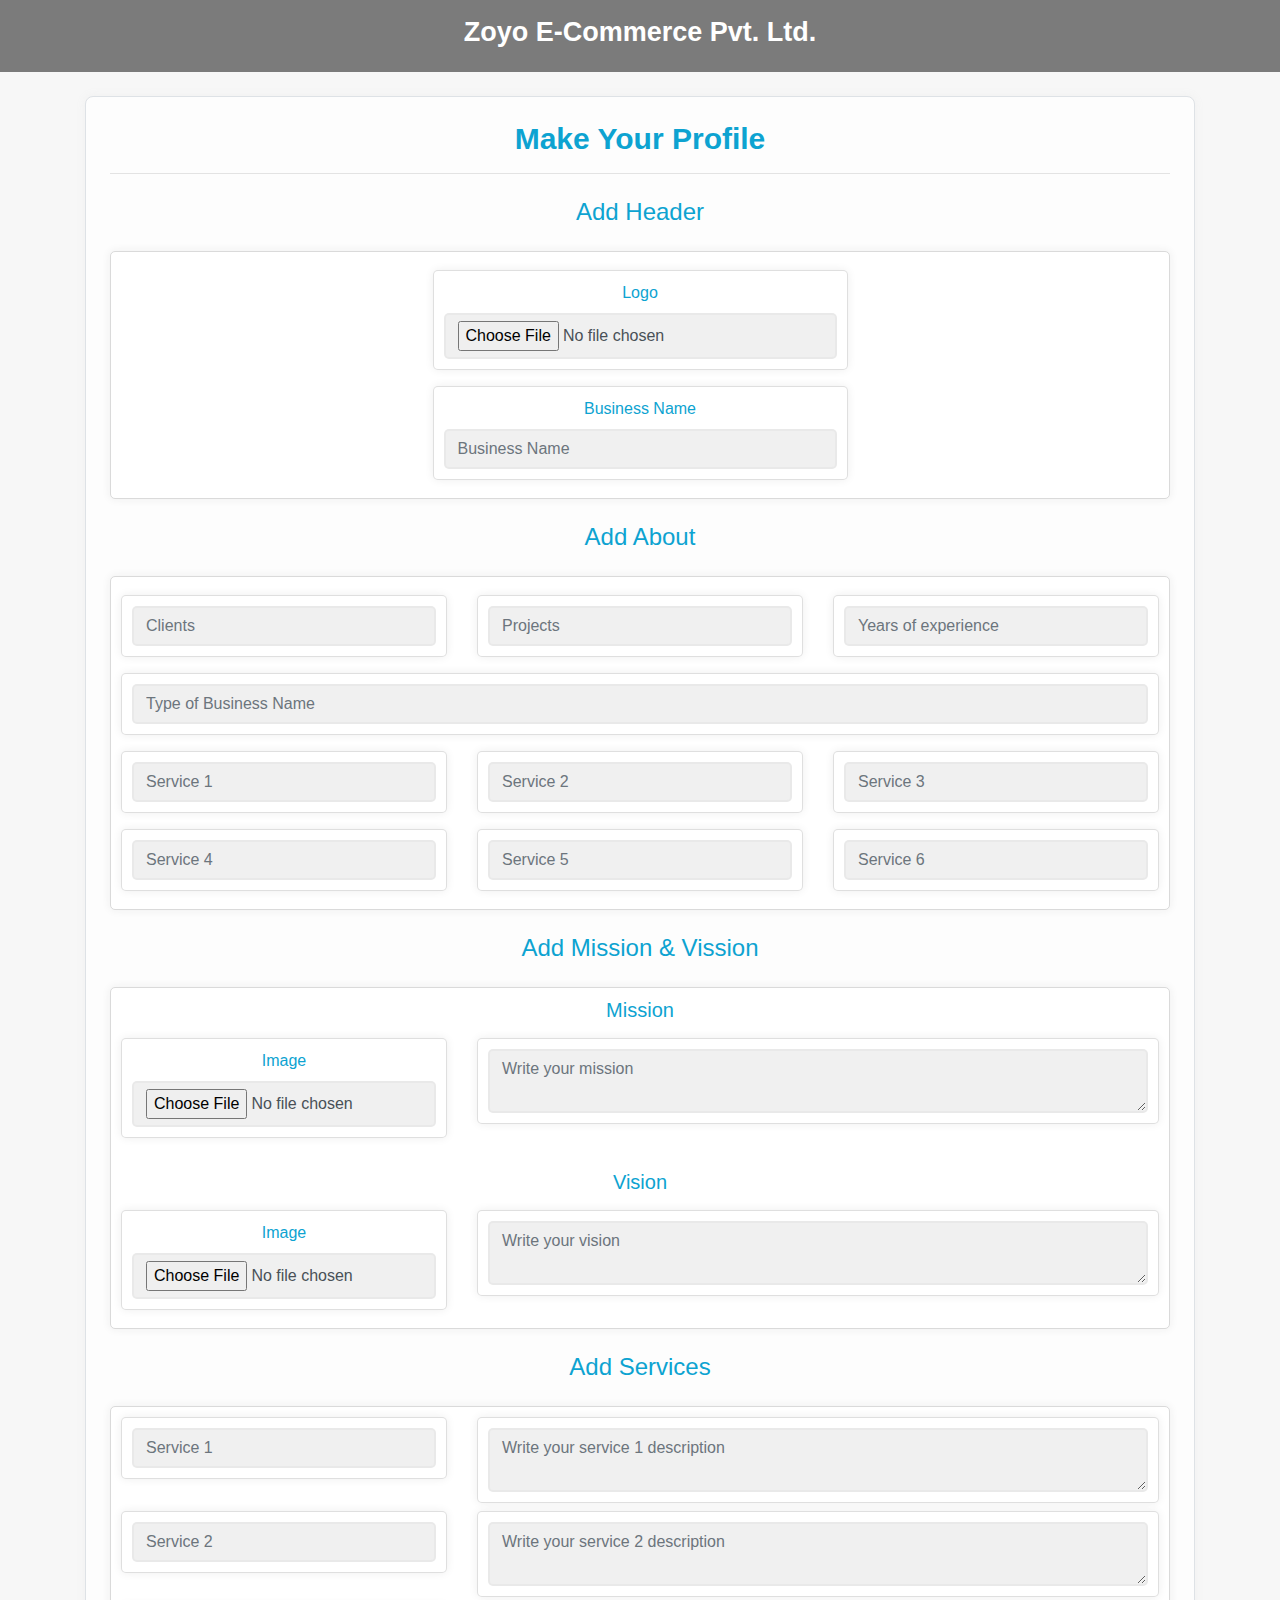
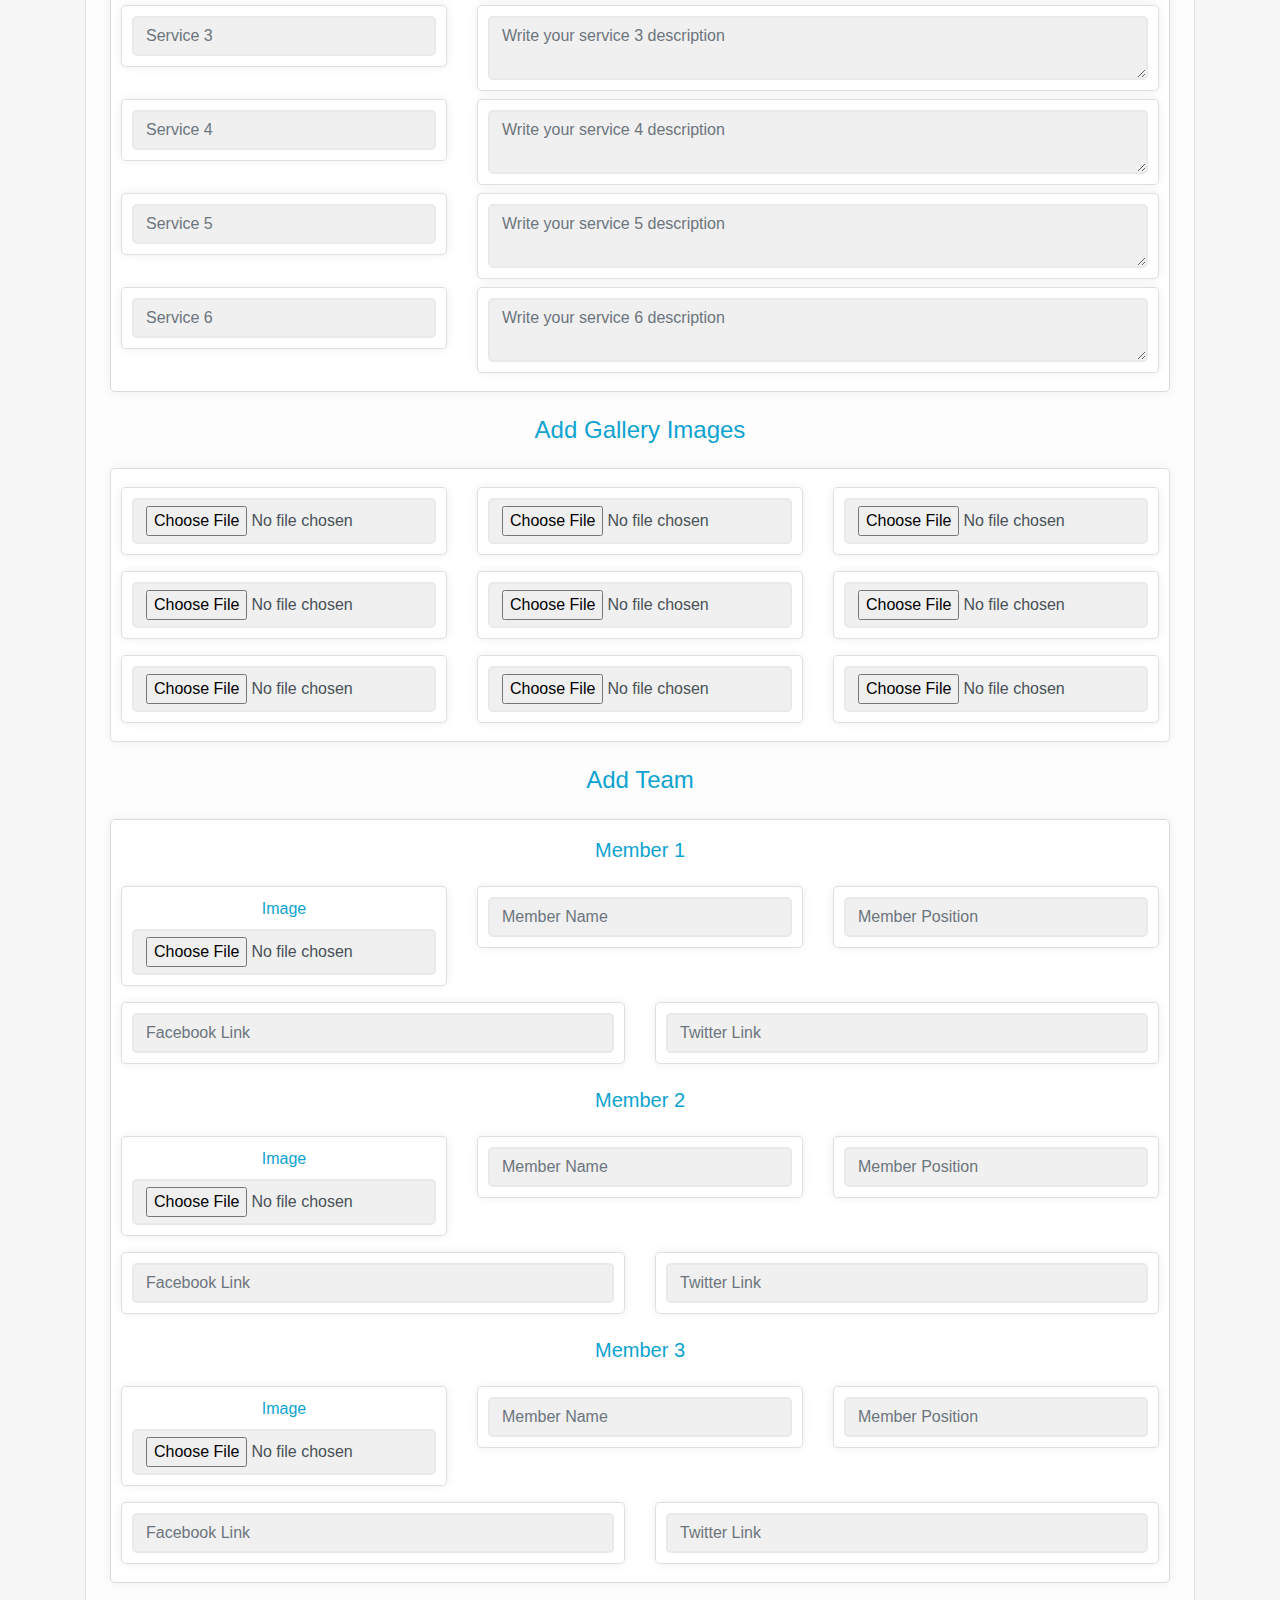
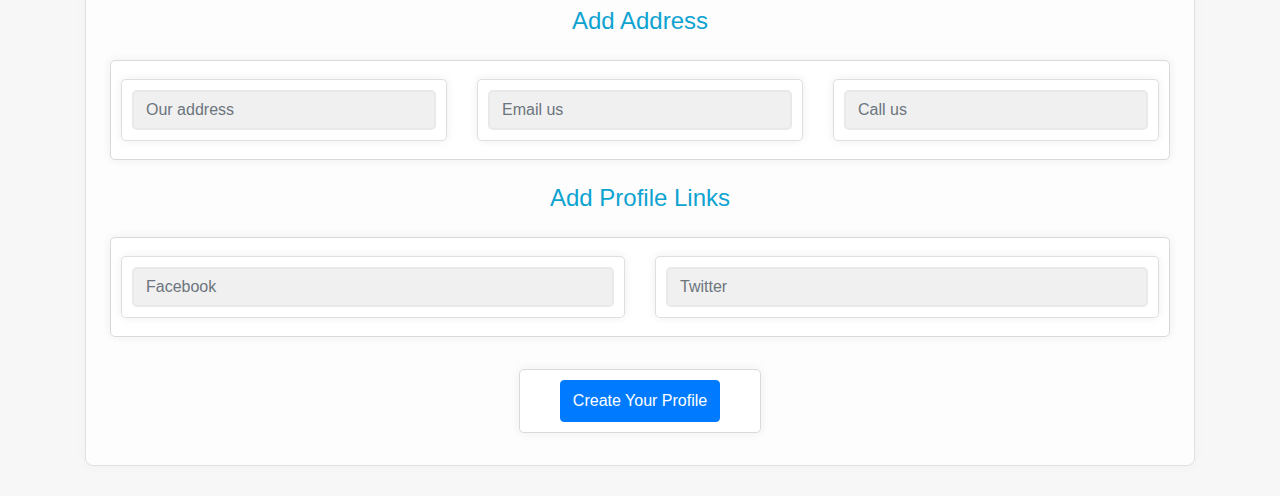
<file: createbusinessacc.html>
<!doctype html>
<html lang="en">

<head>
    <!-- Required meta tags -->
    <meta charset="utf-8">
    <meta name="viewport" content="width=device-width, initial-scale=1, shrink-to-fit=no">

    <!-- Bootstrap CSS -->
    <link rel="stylesheet" href="https://maxcdn.bootstrapcdn.com/bootstrap/4.0.0/css/bootstrap.min.css"
        integrity="sha384-Gn5384xqQ1aoWXA+058RXPxPg6fy4IWvTNh0E263XmFcJlSAwiGgFAW/dAiS6JXm" crossorigin="anonymous">
    <!-- <link rel="stylesheet" href="css/style.css"> -->
    <title>Profile</title>
    <link rel="stylesheet" href="css/createacc.css">
    <link rel="stylesheet" href="https://pro.fontawesome.com/releases/v5.10.0/css/all.css"
        integrity="sha384-AYmEC3Yw5cVb3ZcuHtOA93w35dYTsvhLPVnYs9eStHfGJvOvKxVfELGroGkvsg+p" crossorigin="anonymous" />
</head>

<body>
    <!-- navbar -->
    <div class="py-3 navbar-div">
        <h2 class="navbar-heading">Zoyo E-Commerce Pvt. Ltd.</h2>
    </div>
    <!-- navbarend -->
    <!-- section start -->
    <section id="sec">
        <div class="container mt-4">
            <div class="contain border p-4">
                <div class="top-heading text-center">
                    <h2>Make Your Profile</h2>
                </div>

                <hr>

                <div class="add-carousel-img text-center my-4">
                    <h4>Add Header</h4>
                </div>
                <div class="card-row">
                    <div class="row justify-content-center">
                        <div class="col-md-5 my-2">
                            <div class="card">
                                <!-- nav left logo -->
                                <label for="add-logo">Logo</label>
                                <input type="file" class="form-control" id="add-logo">
                                <!-- end -->
                            </div>
                        </div>
                    </div>
                    <div class="row justify-content-center">
                        <div class="col-md-5 my-2">
                            <div class="card">
                                <!-- business name -->
                                <label for="business-name">Business Name</label>
                                <input type="text" class="form-control" id="business-name" placeholder="Business Name">
                                <!-- end -->
                            </div>
                        </div>
                    </div>
                </div>

                <div class="add-carousel-img text-center my-4">
                    <h4>Add About</h4>
                </div>
                <div class="card-row">
                    <div class="row">
                        <div class="col-md-4 my-2">
                            <div class="card">
                                <input type="text" class="form-control" placeholder="Clients">
                            </div>
                        </div>
                        <div class="col-md-4 my-2">
                            <div class="card">
                                <input type="text" class="form-control" name="" placeholder="Projects">
                            </div>
                        </div>
                        <div class="col-md-4 my-2">
                            <div class="card">
                                <input type="text" class="form-control" name="" placeholder="Years of experience">
                            </div>
                        </div>
                    </div>

                    <!-- type of business name -->
                    <div class="row">
                        <div class="col-md-12 my-2">
                            <div class="card">
                                <input type="text" class="form-control" placeholder="Type of Business Name">
                            </div>
                        </div>
                    </div>
                    <!-- end -->

                    <!-- about services -->
                    <div class="row">
                        <div class="col-md-4 my-2">
                            <div class="card">
                                <input type="text" class="form-control" name="" placeholder="Service 1">
                            </div>
                        </div>
                        <div class="col-md-4 my-2">
                            <div class="card">
                                <input type="text" class="form-control" name="" placeholder="Service 2">
                            </div>
                        </div>
                        <div class="col-md-4 my-2">
                            <div class="card">
                                <input type="text" class="form-control" name="" placeholder="Service 3">
                            </div>
                        </div>
                    </div>

                    <div class="row">
                        <div class="col-md-4 my-2">
                            <div class="card">
                                <input type="text" class="form-control" name="" placeholder="Service 4">
                            </div>
                        </div>
                        <div class="col-md-4 my-2">
                            <div class="card">
                                <input type="text" class="form-control" name="" placeholder="Service 5">
                            </div>
                        </div>
                        <div class="col-md-4 my-2">
                            <div class="card">
                                <input type="text" class="form-control" name="" placeholder="Service 6">
                            </div>
                        </div>
                    </div>
                    <!-- end -->
                </div>

                <div class="add-carousel-img text-center my-4">
                    <h4>Add Mission & Vission</h4>
                </div>
                <div class="card-row">
                    <div class="row text-center">
                        <div class="col-md-12 mb-2">
                            <h5>Mission</h5>
                        </div>
                    </div>
                    <div class="row">
                        <div class="col-md-4 mb-2">
                            <div class="card">
                                <label for="mission-img">Image</label>
                                <input type="file" class="form-control" name="" id="mission-img">
                            </div>
                        </div>
                        <div class="col-md-8">
                            <div class="card">
                                <textarea name="mission" class="form-control" id=""
                                    placeholder="Write your mission"></textarea>
                            </div>
                        </div>
                    </div>

                    <!-- plan -->
                    <div class="row text-center mb-2 mt-4">
                        <div class="col-md-12">
                            <h5>Vision</h5>
                        </div>
                    </div>
                    <div class="row">
                        <div class="col-md-4 mb-2">
                            <div class="card">
                                <label for="plan-img">Image</label>
                                <input type="file" class="form-control" name="" id="plan-img">
                            </div>
                        </div>
                        <div class="col-md-8">
                            <div class="card">
                                <textarea name="vision" class="form-control" id="vision"
                                    placeholder="Write your vision"></textarea>
                            </div>
                        </div>
                    </div>
                </div>

                <div class="add-carousel-img text-center my-4">
                    <h4>Add Services</h4>
                </div>
                <div class="card-row">
                    <div class="row mb-2">
                        <div class="col-md-4 mb-2">
                            <div class="card">
                                <input type="text" class="form-control" name="" id="" placeholder="Service 1">
                            </div>
                        </div>
                        <div class="col-md-8">
                            <div class="card">
                                <textarea name="mission" class="form-control" id=""
                                    placeholder="Write your service 1 description"></textarea>
                            </div>
                        </div>
                    </div>
                    <div class="row mb-2">
                        <div class="col-md-4 mb-2">
                            <div class="card">
                                <input type="text" class="form-control" name="" id="" placeholder="Service 2">
                            </div>
                        </div>
                        <div class="col-md-8">
                            <div class="card">
                                <textarea name="mission" class="form-control" id=""
                                    placeholder="Write your service 2 description"></textarea>
                            </div>
                        </div>
                    </div>
                    <div class="row mb-2">
                        <div class="col-md-4 mb-2">
                            <div class="card">
                                <input type="text" class="form-control" name="" id="" placeholder="Service 3">
                            </div>
                        </div>
                        <div class="col-md-8">
                            <div class="card">
                                <textarea name="mission" class="form-control" id=""
                                    placeholder="Write your service 3 description"></textarea>
                            </div>
                        </div>
                    </div>
                    <div class="row mb-2">
                        <div class="col-md-4 mb-2">
                            <div class="card">
                                <input type="text" class="form-control" name="" id="" placeholder="Service 4">
                            </div>
                        </div>
                        <div class="col-md-8">
                            <div class="card">
                                <textarea name="mission" class="form-control" id=""
                                    placeholder="Write your service 4 description"></textarea>
                            </div>
                        </div>
                    </div>
                    <div class="row mb-2">
                        <div class="col-md-4 mb-2">
                            <div class="card">
                                <input type="text" class="form-control" name="" id="" placeholder="Service 5">
                            </div>
                        </div>
                        <div class="col-md-8">
                            <div class="card">
                                <textarea name="mission" class="form-control" id=""
                                    placeholder="Write your service 5 description"></textarea>
                            </div>
                        </div>
                    </div>
                    <div class="row mb-2">
                        <div class="col-md-4 mb-2">
                            <div class="card">
                                <input type="text" class="form-control" name="" id="" placeholder="Service 6">
                            </div>
                        </div>
                        <div class="col-md-8">
                            <div class="card">
                                <textarea name="mission" class="form-control" id=""
                                    placeholder="Write your service 6 description"></textarea>
                            </div>
                        </div>
                    </div>
                </div>

                <div class="add-carousel-img text-center my-4">
                    <h4>Add Gallery Images</h4>
                </div>
                <div class="card">
                    <div class="row">
                        <div class="col-md-4 my-2">
                            <div class="card">
                                <input type="file" class="form-control" name="" id="add-image">
                            </div>
                        </div>
                        <div class="col-md-4 my-2">
                            <div class="card">
                                <input type="file" class="form-control" name="" id="add-image">
                            </div>
                        </div>
                        <div class="col-md-4 my-2">
                            <div class="card">
                                <input type="file" class="form-control" name="" id="add-image">
                            </div>
                        </div>
                        <div class="col-md-4 my-2">
                            <div class="card">
                                <input type="file" class="form-control" name="" id="add-image">
                            </div>
                        </div>
                        <div class="col-md-4 my-2">
                            <div class="card">
                                <input type="file" class="form-control" name="" id="add-image">
                            </div>
                        </div>
                        <div class="col-md-4 my-2">
                            <div class="card">
                                <input type="file" class="form-control" name="" id="add-image">
                            </div>
                        </div>
                        <div class="col-md-4 my-2">
                            <div class="card">
                                <input type="file" class="form-control" name="" id="add-image">
                            </div>
                        </div>
                        <div class="col-md-4 my-2">
                            <div class="card">
                                <input type="file" class="form-control" name="" id="add-image">
                            </div>
                        </div>
                        <div class="col-md-4 my-2">
                            <div class="card">
                                <input type="file" class="form-control" name="" id="add-image">
                            </div>
                        </div>
                    </div>
                </div>

                <!-- add team -->
                <div class="add-team text-center my-4">
                    <h4>Add Team</h4>
                </div>
                <div class="card-row">
                    <div class="row my-2">
                        <div class="col-lg-12">
                            <h5>Member 1</h5>
                        </div>
                    </div>
                    <div class="row">
                        <div class="col-lg-4 my-2">
                            <div class="card">
                                <label for="team1-img">Image</label>
                                <input type="file" class="form-control" id="team1-img">
                            </div>
                        </div>
                        <div class="col-lg-4 my-2">
                            <div class="card">
                                <input type="text" class="form-control" id="" placeholder="Member Name">
                            </div>
                        </div>
                        <div class="col-lg-4 my-2">
                            <div class="card">
                                <input type="text" class="form-control" id="" placeholder="Member Position">
                            </div>
                        </div>
                        <div class="col-lg-6 my-2">
                            <div class="card">
                                <input type="text" class="form-control" id="" placeholder="Facebook Link">
                            </div>
                        </div>
                        <div class="col-lg-6 my-2">
                            <div class="card">
                                <input type="text" class="form-control" id="" placeholder="Twitter Link">
                            </div>
                        </div>
                    </div>

                    <div class="row mb-2 mt-3">
                        <div class="col-lg-12">
                            <h5>Member 2</h5>
                        </div>
                    </div>
                    <div class="row">
                        <div class="col-lg-4 my-2">
                            <div class="card">
                                <label for="team1-img">Image</label>
                                <input type="file" class="form-control" id="team1-img">
                            </div>
                        </div>
                        <div class="col-lg-4 my-2">
                            <div class="card">
                                <input type="text" class="form-control" id="" placeholder="Member Name">
                            </div>
                        </div>
                        <div class="col-lg-4 my-2">
                            <div class="card">
                                <input type="text" class="form-control" id="" placeholder="Member Position">
                            </div>
                        </div>
                        <div class="col-lg-6 my-2">
                            <div class="card">
                                <input type="text" class="form-control" id="" placeholder="Facebook Link">
                            </div>
                        </div>
                        <div class="col-lg-6 my-2">
                            <div class="card">
                                <input type="text" class="form-control" id="" placeholder="Twitter Link">
                            </div>
                        </div>
                    </div>

                    <div class="row mb-2 mt-3">
                        <div class="col-lg-12">
                            <h5>Member 3</h5>
                        </div>
                    </div>
                    <div class="row">
                        <div class="col-lg-4 my-2">
                            <div class="card">
                                <label for="team1-img">Image</label>
                                <input type="file" class="form-control" id="team1-img">
                            </div>
                        </div>
                        <div class="col-lg-4 my-2">
                            <div class="card">
                                <input type="text" class="form-control" id="" placeholder="Member Name">
                            </div>
                        </div>
                        <div class="col-lg-4 my-2">
                            <div class="card">
                                <input type="text" class="form-control" id="" placeholder="Member Position">
                            </div>
                        </div>
                        <div class="col-lg-6 my-2">
                            <div class="card">
                                <input type="text" class="form-control" id="" placeholder="Facebook Link">
                            </div>
                        </div>
                        <div class="col-lg-6 my-2">
                            <div class="card">
                                <input type="text" class="form-control" id="" placeholder="Twitter Link">
                            </div>
                        </div>
                    </div>
                </div>
                <!-- end -->

                <div class="add-carousel-img text-center my-4">
                    <h4>Add Address</h4>
                </div>
                <div class="card-row">
                    <div class="row">
                        <div class="col-md-4 my-2">
                            <div class="card">
                                <input type="text" class="form-control" name="" id="" placeholder="Our address">
                            </div>
                        </div>
                        <div class="col-md-4 my-2">
                            <div class="card">
                                <input type="email" class="form-control" name="" placeholder="Email us">
                            </div>
                        </div>
                        <div class="col-md-4 my-2">
                            <div class="card">
                                <input type="number" class="form-control" name="" placeholder="Call us">
                            </div>
                        </div>
                    </div>
                </div>

                <div class="add-carousel-img text-center my-4">
                    <h4>Add Profile Links</h4>
                </div>
                <div class="card-row">
                    <div class="row">
                        <div class="col-md-6 my-2">
                            <div class="card">
                                <input type="text" class="form-control" name="" id="supportername"
                                    placeholder="Facebook">
                            </div>
                        </div>
                        <div class="col-md-6 my-2">
                            <div class="card">
                                <input type="text" class="form-control" name="" id="supportername"
                                    placeholder="Twitter">
                            </div>
                        </div>
                    </div>
                </div>

                <div class="row justify-content-center text-center mt-4">
                    <div class="col-md-3 my-2">
                        <div class="card-row sbmt-button">
                            <button type="submit" class="btn btn-primary py-2">Create Your Profile</button>
                        </div>
                    </div>
                </div>
            </div>
        </div>
    </section>
    <!-- section end -->


    <!-- Optional JavaScript -->
    <!-- jQuery first, then Popper.js, then Bootstrap JS -->
    <script src="https://code.jquery.com/jquery-3.2.1.slim.min.js"
        integrity="sha384-KJ3o2DKtIkvYIK3UENzmM7KCkRr/rE9/Qpg6aAZGJwFDMVNA/GpGFF93hXpG5KkN"
        crossorigin="anonymous"></script>
    <script src="https://cdnjs.cloudflare.com/ajax/libs/popper.js/1.12.9/umd/popper.min.js"
        integrity="sha384-ApNbgh9B+Y1QKtv3Rn7W3mgPxhU9K/ScQsAP7hUibX39j7fakFPskvXusvfa0b4Q"
        crossorigin="anonymous"></script>
    <script src="https://maxcdn.bootstrapcdn.com/bootstrap/4.0.0/js/bootstrap.min.js"
        integrity="sha384-JZR6Spejh4U02d8jOt6vLEHfe/JQGiRRSQQxSfFWpi1MquVdAyjUar5+76PVCmYl"
        crossorigin="anonymous"></script>
</body>

</html>
</file>
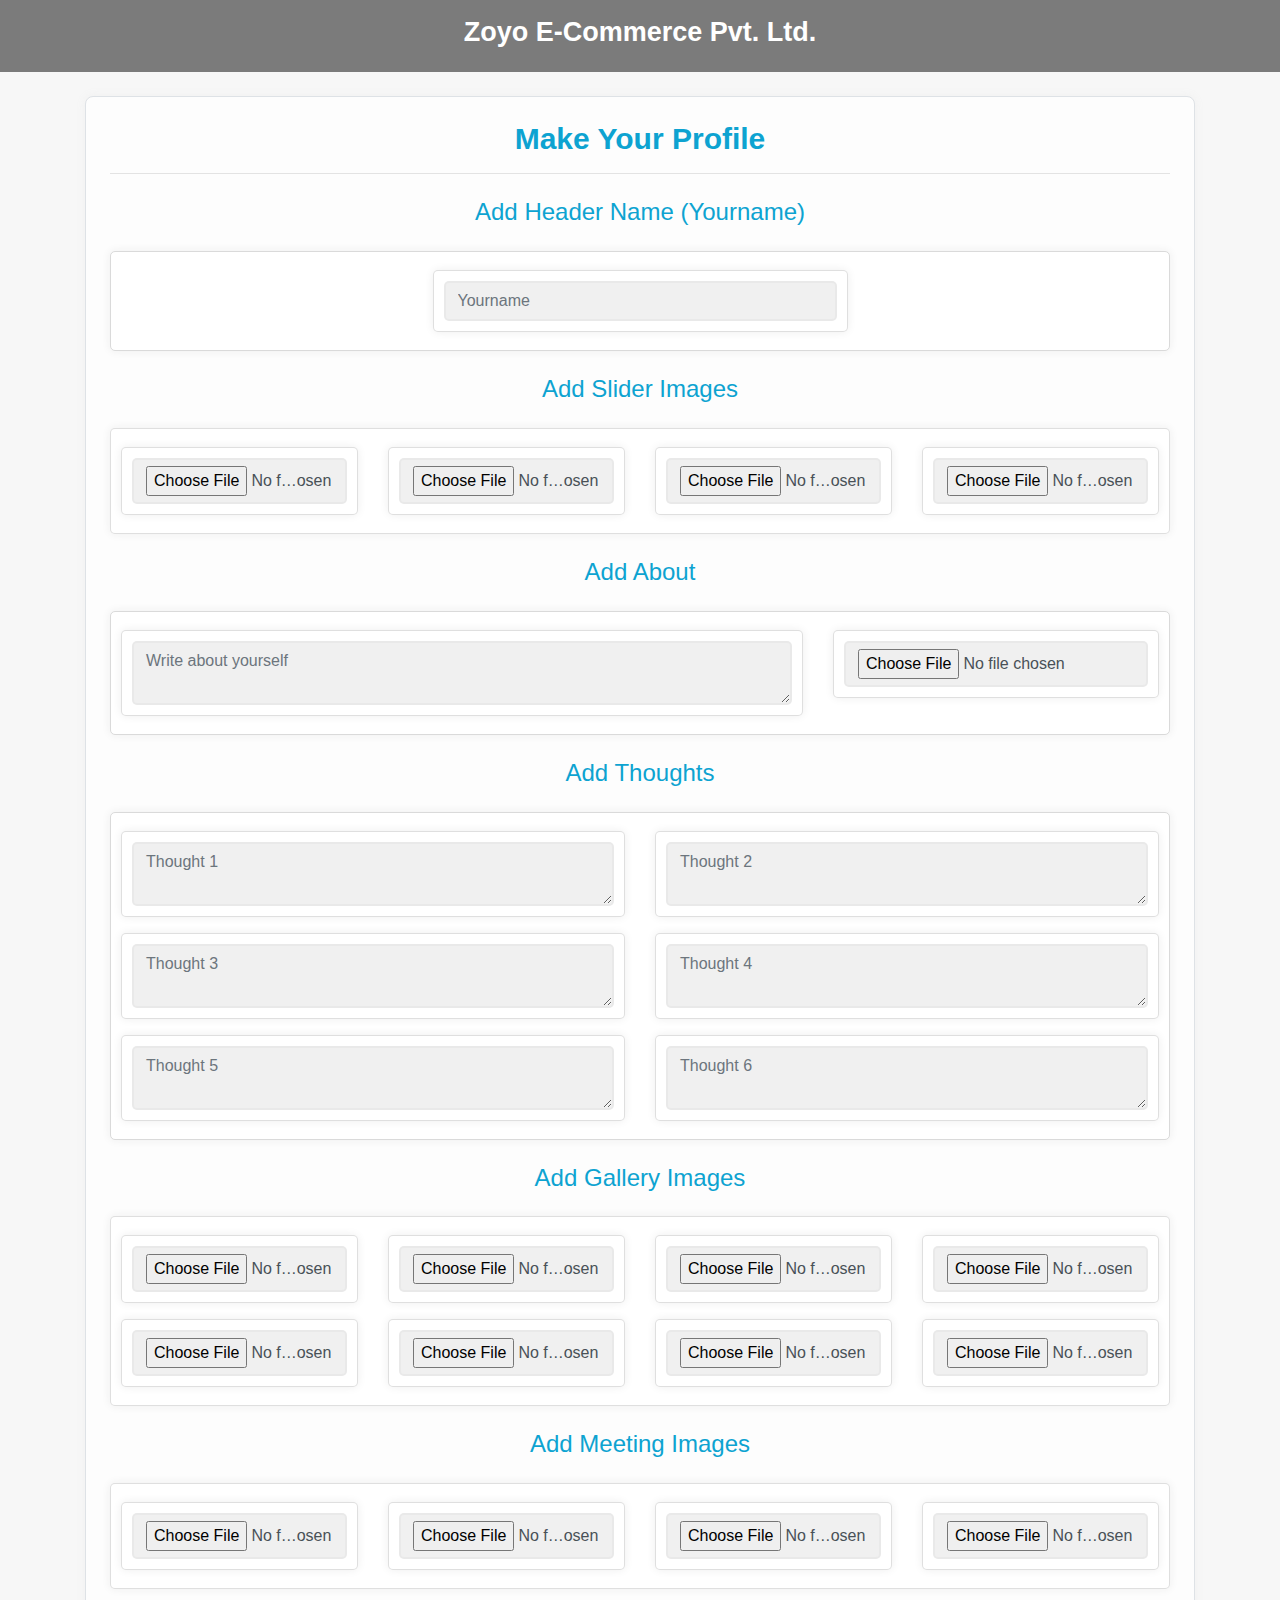
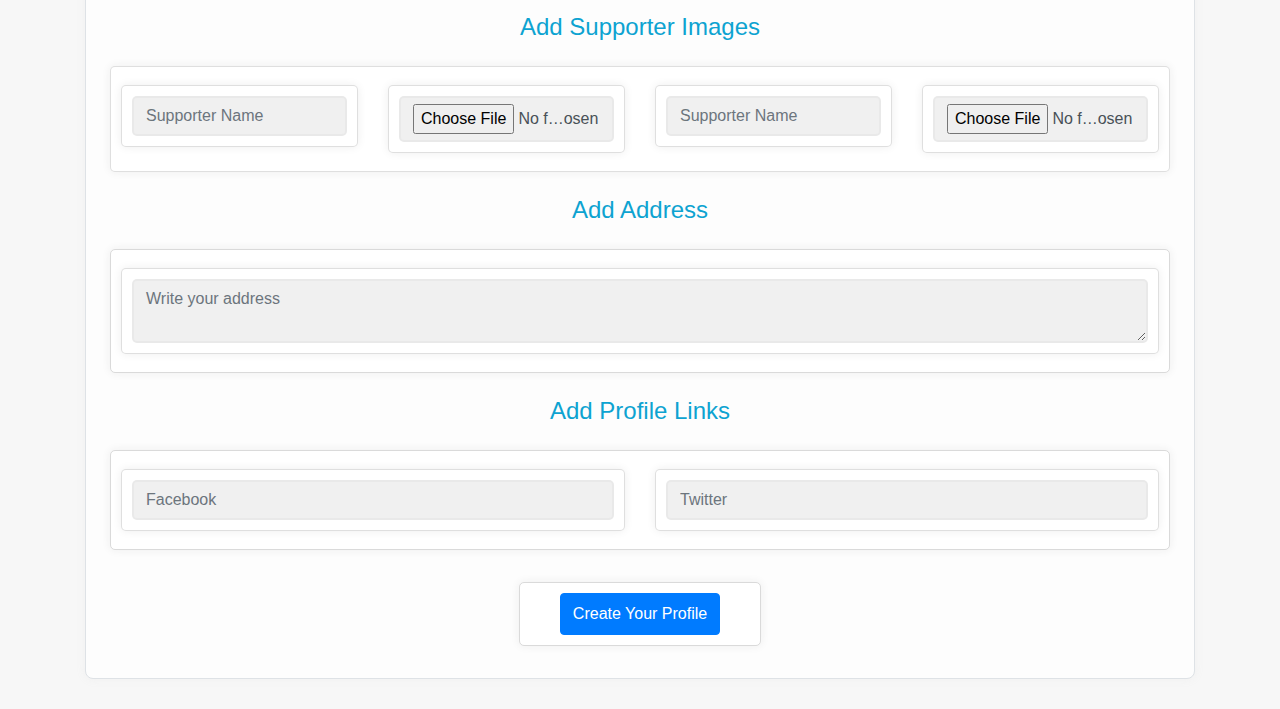
<file: createpersonalacc.html>
<!doctype html>
<html lang="en">

<head>
    <!-- Required meta tags -->
    <meta charset="utf-8">
    <meta name="viewport" content="width=device-width, initial-scale=1, shrink-to-fit=no">

    <!-- Bootstrap CSS -->
    <link rel="stylesheet" href="https://maxcdn.bootstrapcdn.com/bootstrap/4.0.0/css/bootstrap.min.css"
        integrity="sha384-Gn5384xqQ1aoWXA+058RXPxPg6fy4IWvTNh0E263XmFcJlSAwiGgFAW/dAiS6JXm" crossorigin="anonymous">
    <!-- <link rel="stylesheet" href="css/style.css"> -->
    <title>Profile</title>
    <link rel="stylesheet" href="css/createacc.css">
    <link rel="stylesheet" href="https://pro.fontawesome.com/releases/v5.10.0/css/all.css"
        integrity="sha384-AYmEC3Yw5cVb3ZcuHtOA93w35dYTsvhLPVnYs9eStHfGJvOvKxVfELGroGkvsg+p" crossorigin="anonymous" />
</head>

<body>
    <!-- navbar -->
    <div class="py-3 navbar-div">
        <h2 class="navbar-heading">Zoyo E-Commerce Pvt. Ltd.</h2>
    </div>
    <!-- navbarend -->
    <!-- section start -->
    <section id="sec">
        <div class="container mt-4">
            <div class="contain border p-4">
                <div class="top-heading text-center">
                    <h2>Make Your Profile</h2>
                </div>

                <hr>

                <div class="add-carousel-img text-center my-4">
                    <h4>Add Header Name (Yourname)</h4>
                </div>
                <div class="card-row">
                    <div class="row justify-content-center">
                        <div class="col-md-5 my-2">
                            <div class="card">
                                <input type="text" class="form-control" id="add-yourname" placeholder="Yourname">
                            </div>
                        </div>
                    </div>
                </div>

                <div class="add-carousel-img text-center my-4">
                    <h4>Add Slider Images</h4>
                </div>
                <div class="card">
                    <div class="row">
                        <div class="col-md-3 my-2">
                            <div class="card">
                                <input type="file" class="form-control" name="" id="add-image">
                            </div>
                        </div>
                        <div class="col-md-3 my-2">
                            <div class="card">
                                <input type="file" class="form-control" name="" id="add-image">
                            </div>
                        </div>
                        <div class="col-md-3 my-2">
                            <div class="card">
                                <input type="file" class="form-control" name="" id="add-image">
                            </div>
                        </div>
                        <div class="col-md-3 my-2">
                            <div class="card">
                                <input type="file" class="form-control" name="" id="add-image">
                            </div>
                        </div>
                    </div>
                </div>

                <div class="add-carousel-img text-center my-4">
                    <h4>Add About</h4>
                </div>
                <div class="card-row">
                    <div class="row">
                        <div class="col-md-8 my-2">
                            <div class="card">
                                <textarea name="" id="" class="form-control" placeholder="Write about yourself"></textarea>
                            </div>
                        </div>

                        <div class="col-md-4 my-2">
                            <div class="card">
                                <input type="file" class="form-control" name="" id="add-image">
                            </div>
                        </div>
                    </div>
                </div>

                <div class="add-carousel-img text-center my-4">
                    <h4>Add Thoughts</h4>
                </div>
                <div class="card-row">
                    <div class="row">
                        <div class="col-md-6 my-2">
                            <div class="card">
                                <textarea name="" id="" class="form-control" placeholder="Thought 1"></textarea>
                            </div>
                        </div>

                        <div class="col-md-6 my-2">
                            <div class="card">
                                <textarea name="" id="" class="form-control" placeholder="Thought 2"></textarea>
                            </div>
                        </div>
                    </div>
                    <div class="row">
                        <div class="col-md-6 my-2">
                            <div class="card">
                                <textarea name="" id="" class="form-control" placeholder="Thought 3"></textarea>
                            </div>
                        </div>

                        <div class="col-md-6 my-2">
                            <div class="card">
                                <textarea name="" id="" class="form-control" placeholder="Thought 4"></textarea>
                            </div>
                        </div>
                    </div>
                    <div class="row">
                        <div class="col-md-6 my-2">
                            <div class="card">
                                <textarea name="" id="" class="form-control" placeholder="Thought 5"></textarea>
                            </div>
                        </div>

                        <div class="col-md-6 my-2">
                            <div class="card">
                                <textarea name="" id="" class="form-control" placeholder="Thought 6"></textarea>
                            </div>
                        </div>
                    </div>
                </div>

                <div class="add-carousel-img text-center my-4">
                    <h4>Add Gallery Images</h4>
                </div>
                <div class="card">
                    <div class="row">
                        <div class="col-md-3 my-2">
                            <div class="card">
                                <input type="file" class="form-control" name="" id="add-image">
                            </div>
                        </div>
                        <div class="col-md-3 my-2">
                            <div class="card">
                                <input type="file" class="form-control" name="" id="add-image">
                            </div>
                        </div>
                        <div class="col-md-3 my-2">
                            <div class="card">
                                <input type="file" class="form-control" name="" id="add-image">
                            </div>
                        </div>
                        <div class="col-md-3 my-2">
                            <div class="card">
                                <input type="file" class="form-control" name="" id="add-image">
                            </div>
                        </div>
                        <div class="col-md-3 my-2">
                            <div class="card">
                                <input type="file" class="form-control" name="" id="add-image">
                            </div>
                        </div>
                        <div class="col-md-3 my-2">
                            <div class="card">
                                <input type="file" class="form-control" name="" id="add-image">
                            </div>
                        </div>
                        <div class="col-md-3 my-2">
                            <div class="card">
                                <input type="file" class="form-control" name="" id="add-image">
                            </div>
                        </div>
                        <div class="col-md-3 my-2">
                            <div class="card">
                                <input type="file" class="form-control" name="" id="add-image">
                            </div>
                        </div>
                    </div>
                </div>

                <div class="add-carousel-img text-center my-4">
                    <h4>Add Meeting Images</h4>
                </div>
                <div class="card">
                    <div class="row">
                        <div class="col-md-3 my-2">
                            <div class="card">
                                <input type="file" class="form-control" name="" id="add-image">
                            </div>
                        </div>
                        <div class="col-md-3 my-2">
                            <div class="card">
                                <input type="file" class="form-control" name="" id="add-image">
                            </div>
                        </div>
                        <div class="col-md-3 my-2">
                            <div class="card">
                                <input type="file" class="form-control" name="" id="add-image">
                            </div>
                        </div>
                        <div class="col-md-3 my-2">
                            <div class="card">
                                <input type="file" class="form-control" name="" id="add-image">
                            </div>
                        </div>
                    </div>
                </div>

                <div class="add-carousel-img text-center my-4">
                    <h4>Add Supporter Images</h4>
                </div>
                <div class="card">
                    <div class="row">
                        <div class="col-md-3 my-2">
                            <div class="card">
                                <input type="text" class="form-control" name="" id="supportername"
                                    placeholder="Supporter Name">
                            </div>
                        </div>
                        <div class="col-md-3 my-2">
                            <div class="card">
                                <input type="file" class="form-control" name="" id="add-image">
                            </div>
                        </div>
                        <div class="col-md-3 my-2">
                            <div class="card">
                                <input type="text" class="form-control" name="" id="supportername"
                                    placeholder="Supporter Name">
                            </div>
                        </div>
                        <div class="col-md-3 my-2">
                            <div class="card">
                                <input type="file" class="form-control" name="" id="add-image">
                            </div>
                        </div>
                    </div>
                </div>

                <div class="add-carousel-img text-center my-4">
                    <h4>Add Address</h4>
                </div>
                <div class="card-row">
                    <div class="row">
                        <div class="col-md-12 my-2">
                            <div class="card">
                                <textarea name="" id="" class="form-control" placeholder="Write your address"></textarea>
                            </div>
                        </div>
                    </div>
                </div>

                <div class="add-carousel-img text-center my-4">
                    <h4>Add Profile Links</h4>
                </div>
                <div class="card-row">
                    <div class="row">
                        <div class="col-md-6 my-2">
                            <div class="card">
                                <input type="text" class="form-control" name="" id="supportername"
                                    placeholder="Facebook">
                            </div>
                        </div>
                        <div class="col-md-6 my-2">
                            <div class="card">
                                <input type="text" class="form-control" name="" id="supportername"
                                    placeholder="Twitter">
                            </div>
                        </div>
                    </div>
                </div>

                <div class="row justify-content-center text-center mt-4">
                    <div class="col-md-3 my-2">
                        <div class="card-row sbmt-button">
                            <button type="submit" class="btn btn-primary py-2">Create Your Profile</button>
                        </div>
                    </div>
                </div>
            </div>
        </div>
    </section>
    <!-- section end -->


    <!-- Optional JavaScript -->
    <!-- jQuery first, then Popper.js, then Bootstrap JS -->
    <script src="https://code.jquery.com/jquery-3.2.1.slim.min.js"
        integrity="sha384-KJ3o2DKtIkvYIK3UENzmM7KCkRr/rE9/Qpg6aAZGJwFDMVNA/GpGFF93hXpG5KkN"
        crossorigin="anonymous"></script>
    <script src="https://cdnjs.cloudflare.com/ajax/libs/popper.js/1.12.9/umd/popper.min.js"
        integrity="sha384-ApNbgh9B+Y1QKtv3Rn7W3mgPxhU9K/ScQsAP7hUibX39j7fakFPskvXusvfa0b4Q"
        crossorigin="anonymous"></script>
    <script src="https://maxcdn.bootstrapcdn.com/bootstrap/4.0.0/js/bootstrap.min.js"
        integrity="sha384-JZR6Spejh4U02d8jOt6vLEHfe/JQGiRRSQQxSfFWpi1MquVdAyjUar5+76PVCmYl"
        crossorigin="anonymous"></script>
</body>

</html>
</file>
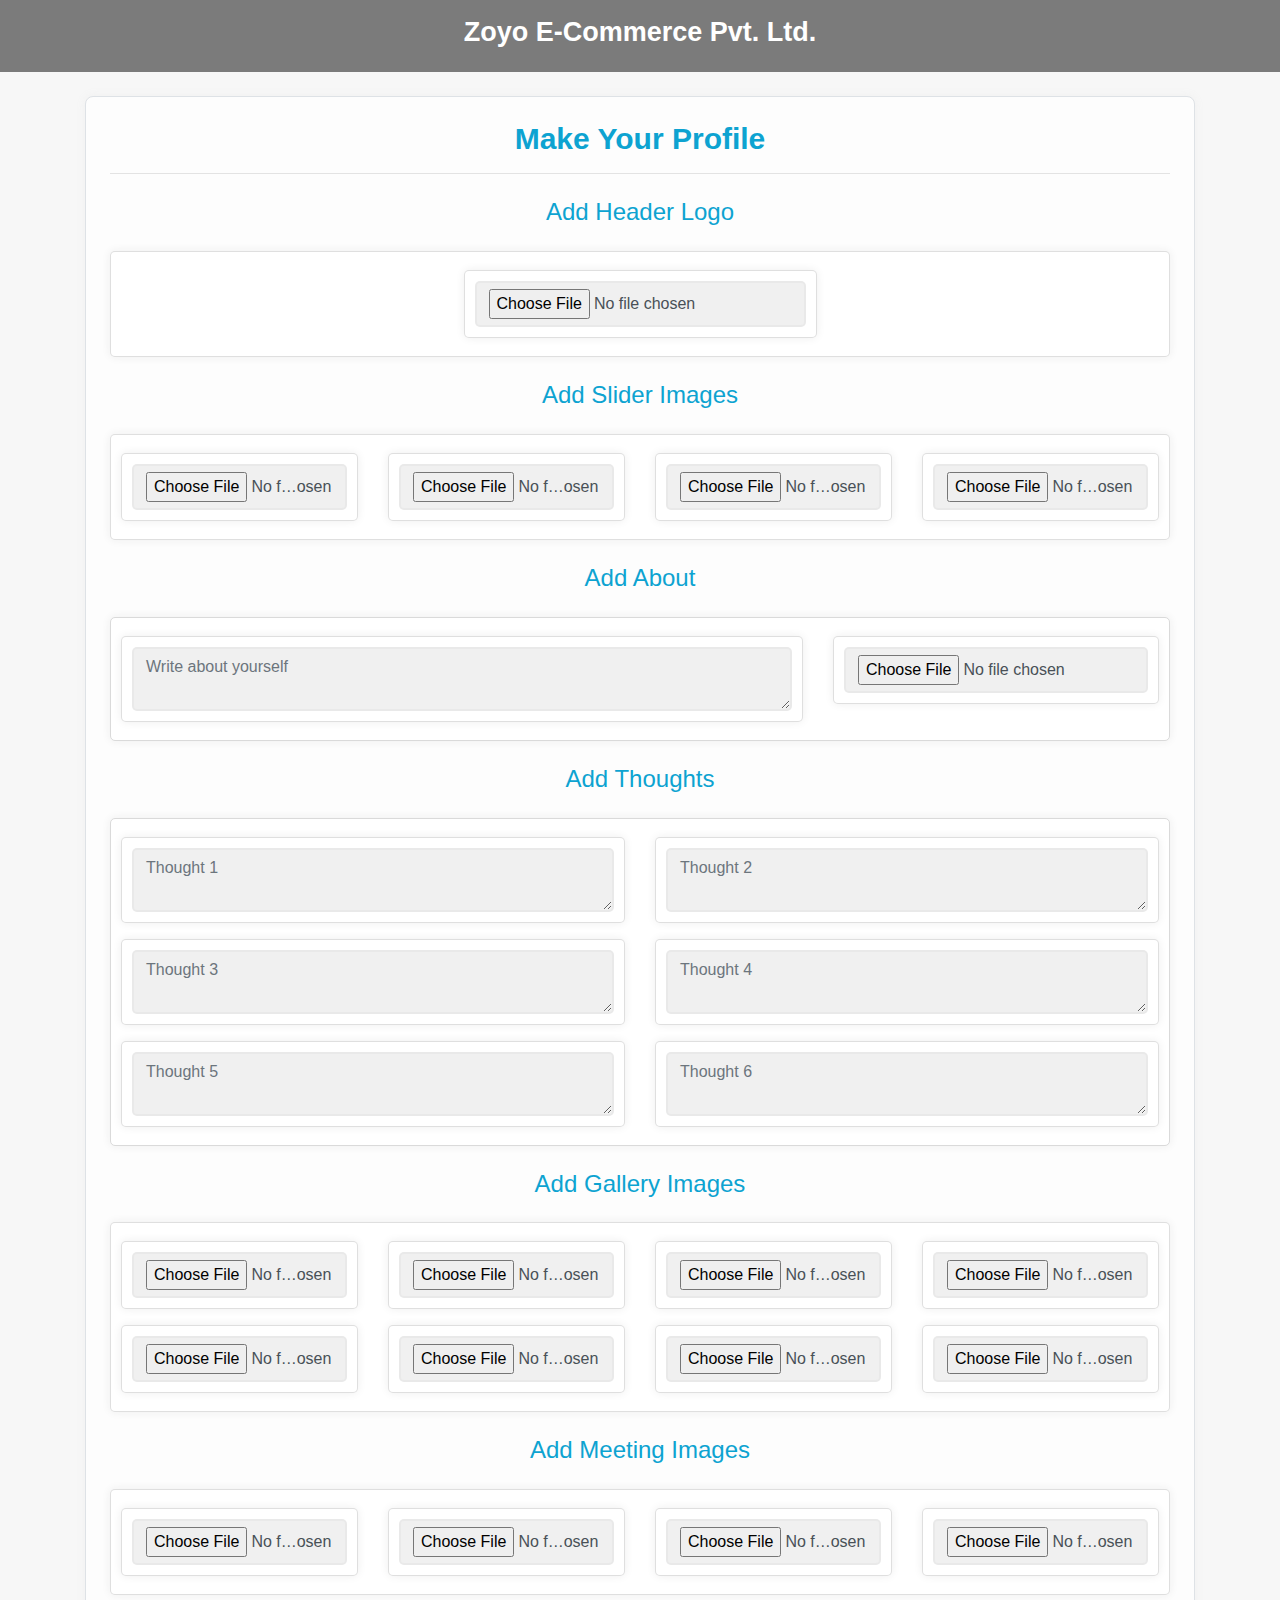
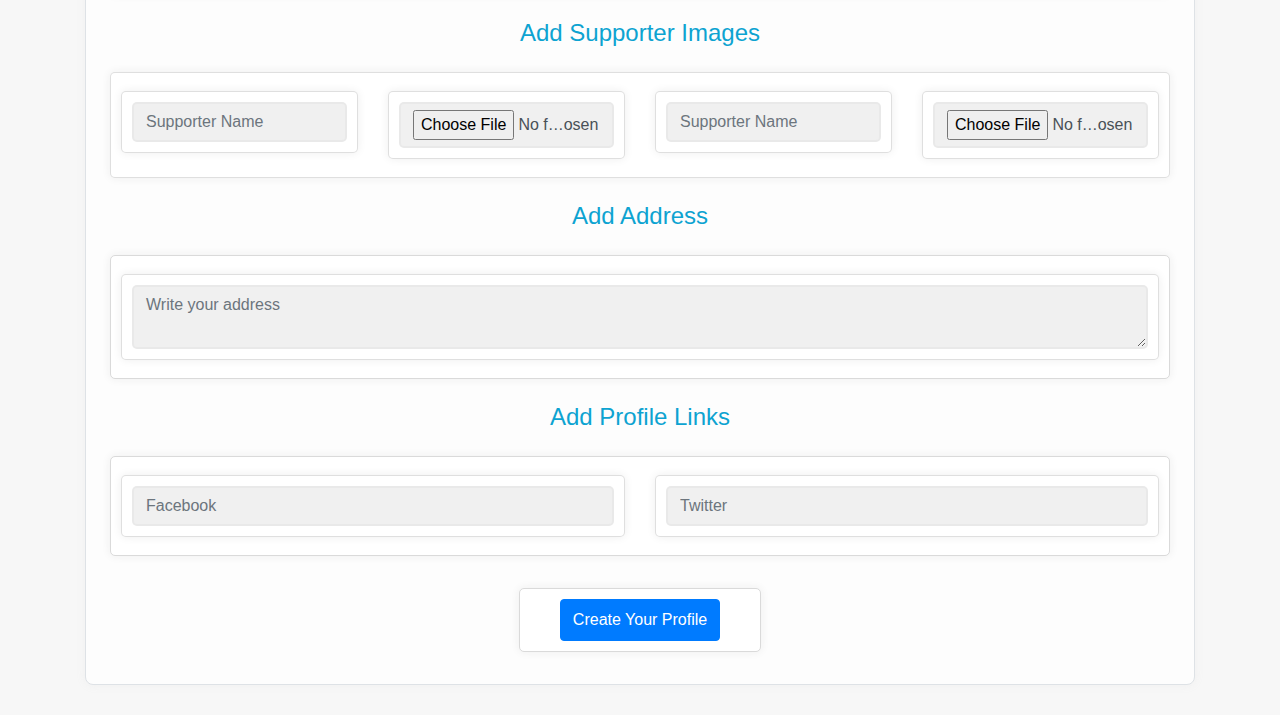
<file: createpoliticsacc.html>
<!doctype html>
<html lang="en">

<head>
    <!-- Required meta tags -->
    <meta charset="utf-8">
    <meta name="viewport" content="width=device-width, initial-scale=1, shrink-to-fit=no">

    <!-- Bootstrap CSS -->
    <link rel="stylesheet" href="https://maxcdn.bootstrapcdn.com/bootstrap/4.0.0/css/bootstrap.min.css"
        integrity="sha384-Gn5384xqQ1aoWXA+058RXPxPg6fy4IWvTNh0E263XmFcJlSAwiGgFAW/dAiS6JXm" crossorigin="anonymous">
    <!-- <link rel="stylesheet" href="css/style.css"> -->
    <title>Profile</title>
    <link rel="stylesheet" href="css/createacc.css">
    <link rel="stylesheet" href="https://pro.fontawesome.com/releases/v5.10.0/css/all.css"
        integrity="sha384-AYmEC3Yw5cVb3ZcuHtOA93w35dYTsvhLPVnYs9eStHfGJvOvKxVfELGroGkvsg+p" crossorigin="anonymous" />
</head>

<body>
    <!-- navbar -->
    <div class="py-3 navbar-div">
        <h2 class="navbar-heading">Zoyo E-Commerce Pvt. Ltd.</h2>
    </div>
    <!-- navbarend -->
    <!-- section start -->
    <section id="sec">
        <div class="container mt-4">
            <div class="contain border p-4">
                <div class="top-heading text-center">
                    <h2>Make Your Profile</h2>
                </div>

                <hr>

                <div class="add-carousel-img text-center my-4">
                    <h4>Add Header Logo</h4>
                </div>
                <div class="card">
                    <div class="row">
                        <div class="col-md-12 my-2">
                            <div class="card">
                                <input type="file" class="form-control" name="" id="add-image">
                            </div>
                        </div>
                    </div>
                </div>

                <div class="add-carousel-img text-center my-4">
                    <h4>Add Slider Images</h4>
                </div>
                <div class="card">
                    <div class="row">
                        <div class="col-md-3 my-2">
                            <div class="card">
                                <input type="file" class="form-control" name="" id="add-image">
                            </div>
                        </div>
                        <div class="col-md-3 my-2">
                            <div class="card">
                                <input type="file" class="form-control" name="" id="add-image">
                            </div>
                        </div>
                        <div class="col-md-3 my-2">
                            <div class="card">
                                <input type="file" class="form-control" name="" id="add-image">
                            </div>
                        </div>
                        <div class="col-md-3 my-2">
                            <div class="card">
                                <input type="file" class="form-control" name="" id="add-image">
                            </div>
                        </div>
                    </div>
                </div>

                <div class="add-carousel-img text-center my-4">
                    <h4>Add About</h4>
                </div>
                <div class="card-row">
                    <div class="row">
                        <div class="col-md-8 my-2">
                            <div class="card">
                                <textarea name="" id="" class="form-control" placeholder="Write about yourself"></textarea>
                            </div>
                        </div>

                        <div class="col-md-4 my-2">
                            <div class="card">
                                <input type="file" class="form-control" name="" id="add-image">
                            </div>
                        </div>
                    </div>
                </div>

                <div class="add-carousel-img text-center my-4">
                    <h4>Add Thoughts</h4>
                </div>
                <div class="card-row">
                    <div class="row">
                        <div class="col-md-6 my-2">
                            <div class="card">
                                <textarea name="" id="" class="form-control" placeholder="Thought 1"></textarea>
                            </div>
                        </div>

                        <div class="col-md-6 my-2">
                            <div class="card">
                                <textarea name="" id="" class="form-control" placeholder="Thought 2"></textarea>
                            </div>
                        </div>
                    </div>
                    <div class="row">
                        <div class="col-md-6 my-2">
                            <div class="card">
                                <textarea name="" id="" class="form-control" placeholder="Thought 3"></textarea>
                            </div>
                        </div>

                        <div class="col-md-6 my-2">
                            <div class="card">
                                <textarea name="" id="" class="form-control" placeholder="Thought 4"></textarea>
                            </div>
                        </div>
                    </div>
                    <div class="row">
                        <div class="col-md-6 my-2">
                            <div class="card">
                                <textarea name="" id="" class="form-control" placeholder="Thought 5"></textarea>
                            </div>
                        </div>

                        <div class="col-md-6 my-2">
                            <div class="card">
                                <textarea name="" id="" class="form-control" placeholder="Thought 6"></textarea>
                            </div>
                        </div>
                    </div>
                </div>

                <div class="add-carousel-img text-center my-4">
                    <h4>Add Gallery Images</h4>
                </div>
                <div class="card">
                    <div class="row">
                        <div class="col-md-3 my-2">
                            <div class="card">
                                <input type="file" class="form-control" name="" id="add-image">
                            </div>
                        </div>
                        <div class="col-md-3 my-2">
                            <div class="card">
                                <input type="file" class="form-control" name="" id="add-image">
                            </div>
                        </div>
                        <div class="col-md-3 my-2">
                            <div class="card">
                                <input type="file" class="form-control" name="" id="add-image">
                            </div>
                        </div>
                        <div class="col-md-3 my-2">
                            <div class="card">
                                <input type="file" class="form-control" name="" id="add-image">
                            </div>
                        </div>
                        <div class="col-md-3 my-2">
                            <div class="card">
                                <input type="file" class="form-control" name="" id="add-image">
                            </div>
                        </div>
                        <div class="col-md-3 my-2">
                            <div class="card">
                                <input type="file" class="form-control" name="" id="add-image">
                            </div>
                        </div>
                        <div class="col-md-3 my-2">
                            <div class="card">
                                <input type="file" class="form-control" name="" id="add-image">
                            </div>
                        </div>
                        <div class="col-md-3 my-2">
                            <div class="card">
                                <input type="file" class="form-control" name="" id="add-image">
                            </div>
                        </div>
                    </div>
                </div>

                <div class="add-carousel-img text-center my-4">
                    <h4>Add Meeting Images</h4>
                </div>
                <div class="card">
                    <div class="row">
                        <div class="col-md-3 my-2">
                            <div class="card">
                                <input type="file" class="form-control" name="" id="add-image">
                            </div>
                        </div>
                        <div class="col-md-3 my-2">
                            <div class="card">
                                <input type="file" class="form-control" name="" id="add-image">
                            </div>
                        </div>
                        <div class="col-md-3 my-2">
                            <div class="card">
                                <input type="file" class="form-control" name="" id="add-image">
                            </div>
                        </div>
                        <div class="col-md-3 my-2">
                            <div class="card">
                                <input type="file" class="form-control" name="" id="add-image">
                            </div>
                        </div>
                    </div>
                </div>

                <div class="add-carousel-img text-center my-4">
                    <h4>Add Supporter Images</h4>
                </div>
                <div class="card">
                    <div class="row">
                        <div class="col-md-3 my-2">
                            <div class="card">
                                <input type="text" class="form-control" name="" id="supportername"
                                    placeholder="Supporter Name">
                            </div>
                        </div>
                        <div class="col-md-3 my-2">
                            <div class="card">
                                <input type="file" class="form-control" name="" id="add-image">
                            </div>
                        </div>
                        <div class="col-md-3 my-2">
                            <div class="card">
                                <input type="text" class="form-control" name="" id="supportername"
                                    placeholder="Supporter Name">
                            </div>
                        </div>
                        <div class="col-md-3 my-2">
                            <div class="card">
                                <input type="file" class="form-control" name="" id="add-image">
                            </div>
                        </div>
                    </div>
                </div>

                <div class="add-carousel-img text-center my-4">
                    <h4>Add Address</h4>
                </div>
                <div class="card-row">
                    <div class="row">
                        <div class="col-md-12 my-2">
                            <div class="card">
                                <textarea name="" id="" class="form-control" placeholder="Write your address"></textarea>
                            </div>
                        </div>
                    </div>
                </div>

                <div class="add-carousel-img text-center my-4">
                    <h4>Add Profile Links</h4>
                </div>
                <div class="card-row">
                    <div class="row">
                        <div class="col-md-6 my-2">
                            <div class="card">
                                <input type="text" class="form-control" name="" id="supportername"
                                    placeholder="Facebook">
                            </div>
                        </div>
                        <div class="col-md-6 my-2">
                            <div class="card">
                                <input type="text" class="form-control" name="" id="supportername"
                                    placeholder="Twitter">
                            </div>
                        </div>
                    </div>
                </div>

                <div class="row justify-content-center text-center mt-4">
                    <div class="col-md-3 my-2">
                        <div class="card-row sbmt-button">
                            <button type="submit" class="btn btn-primary py-2">Create Your Profile</button>
                        </div>
                    </div>
                </div>
            </div>
        </div>
    </section>
    <!-- section end -->


    <!-- Optional JavaScript -->
    <!-- jQuery first, then Popper.js, then Bootstrap JS -->
    <script src="https://code.jquery.com/jquery-3.2.1.slim.min.js"
        integrity="sha384-KJ3o2DKtIkvYIK3UENzmM7KCkRr/rE9/Qpg6aAZGJwFDMVNA/GpGFF93hXpG5KkN"
        crossorigin="anonymous"></script>
    <script src="https://cdnjs.cloudflare.com/ajax/libs/popper.js/1.12.9/umd/popper.min.js"
        integrity="sha384-ApNbgh9B+Y1QKtv3Rn7W3mgPxhU9K/ScQsAP7hUibX39j7fakFPskvXusvfa0b4Q"
        crossorigin="anonymous"></script>
    <script src="https://maxcdn.bootstrapcdn.com/bootstrap/4.0.0/js/bootstrap.min.js"
        integrity="sha384-JZR6Spejh4U02d8jOt6vLEHfe/JQGiRRSQQxSfFWpi1MquVdAyjUar5+76PVCmYl"
        crossorigin="anonymous"></script>
</body>

</html>
</file>
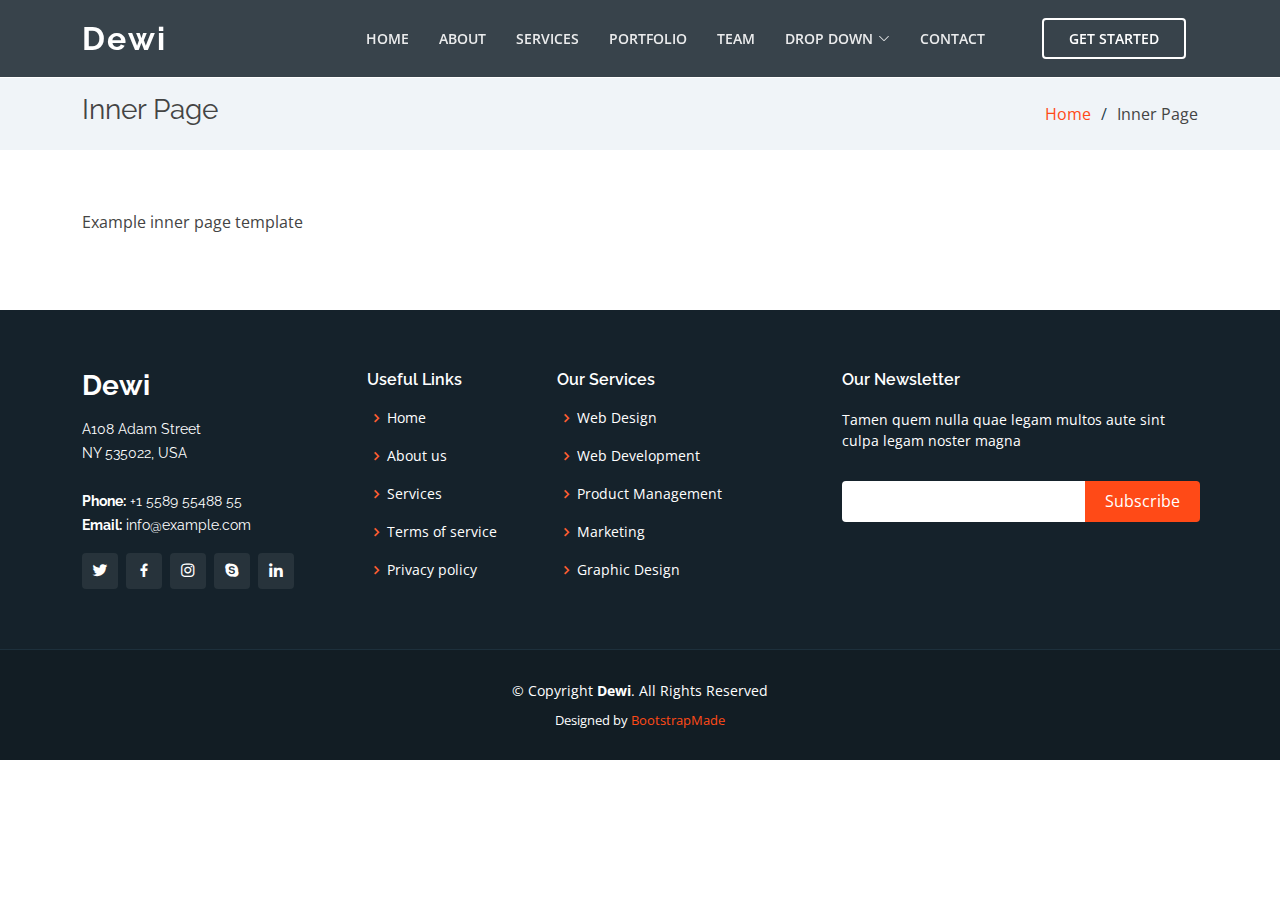
<file: businessprofile/inner-page.html>
<!DOCTYPE html>
<html lang="en">

<head>
  <meta charset="utf-8">
  <meta content="width=device-width, initial-scale=1.0" name="viewport">

  <title>Inner Page - Dewi Bootstrap Template</title>
  <meta content="" name="description">
  <meta content="" name="keywords">

  <!-- Favicons -->
  <link href="assets/img/favicon.png" rel="icon">
  <link href="assets/img/apple-touch-icon.png" rel="apple-touch-icon">

  <!-- Google Fonts -->
  <link href="https://fonts.googleapis.com/css?family=Open+Sans:300,300i,400,400i,600,600i,700,700i|Raleway:300,300i,400,400i,500,500i,600,600i,700,700i|Poppins:300,300i,400,400i,500,500i,600,600i,700,700i" rel="stylesheet">

  <!-- Vendor CSS Files -->
  <link href="assets/vendor/aos/aos.css" rel="stylesheet">
  <link href="assets/vendor/bootstrap/css/bootstrap.min.css" rel="stylesheet">
  <link href="assets/vendor/bootstrap-icons/bootstrap-icons.css" rel="stylesheet">
  <link href="assets/vendor/boxicons/css/boxicons.min.css" rel="stylesheet">
  <link href="assets/vendor/glightbox/css/glightbox.min.css" rel="stylesheet">
  <link href="assets/vendor/remixicon/remixicon.css" rel="stylesheet">
  <link href="assets/vendor/swiper/swiper-bundle.min.css" rel="stylesheet">

  <!-- Template Main CSS File -->
  <link href="assets/css/style.css" rel="stylesheet">

  <!-- =======================================================
  * Template Name: Dewi - v4.6.0
  * Template URL: https://bootstrapmade.com/dewi-free-multi-purpose-html-template/
  * Author: BootstrapMade.com
  * License: https://bootstrapmade.com/license/
  ======================================================== -->
</head>

<body>

  <!-- ======= Header ======= -->
  <header id="header" class="fixed-top header-inner-pages">
    <div class="container d-flex align-items-center justify-content-between">

      <h1 class="logo"><a href="index.html">Dewi</a></h1>
      <!-- Uncomment below if you prefer to use an image logo -->
      <!-- <a href="index.html" class="logo"><img src="assets/img/logo.png" alt="" class="img-fluid"></a>-->

      <nav id="navbar" class="navbar">
        <ul>
          <li><a class="nav-link scrollto " href="#hero">Home</a></li>
          <li><a class="nav-link scrollto" href="#about">About</a></li>
          <li><a class="nav-link scrollto" href="#services">Services</a></li>
          <li><a class="nav-link scrollto " href="#portfolio">Portfolio</a></li>
          <li><a class="nav-link scrollto" href="#team">Team</a></li>
          <li class="dropdown"><a href="#"><span>Drop Down</span> <i class="bi bi-chevron-down"></i></a>
            <ul>
              <li><a href="#">Drop Down 1</a></li>
              <li class="dropdown"><a href="#"><span>Deep Drop Down</span> <i class="bi bi-chevron-right"></i></a>
                <ul>
                  <li><a href="#">Deep Drop Down 1</a></li>
                  <li><a href="#">Deep Drop Down 2</a></li>
                  <li><a href="#">Deep Drop Down 3</a></li>
                  <li><a href="#">Deep Drop Down 4</a></li>
                  <li><a href="#">Deep Drop Down 5</a></li>
                </ul>
              </li>
              <li><a href="#">Drop Down 2</a></li>
              <li><a href="#">Drop Down 3</a></li>
              <li><a href="#">Drop Down 4</a></li>
            </ul>
          </li>
          <li><a class="nav-link scrollto" href="#contact">Contact</a></li>
          <li><a class="getstarted scrollto" href="#about">Get Started</a></li>
        </ul>
        <i class="bi bi-list mobile-nav-toggle"></i>
      </nav><!-- .navbar -->

    </div>
  </header><!-- End Header -->

  <main id="main">

    <!-- ======= Breadcrumbs ======= -->
    <section class="breadcrumbs">
      <div class="container">

        <div class="d-flex justify-content-between align-items-center">
          <h2>Inner Page</h2>
          <ol>
            <li><a href="index.html">Home</a></li>
            <li>Inner Page</li>
          </ol>
        </div>

      </div>
    </section><!-- End Breadcrumbs -->

    <section class="inner-page">
      <div class="container">
        <p>
          Example inner page template
        </p>
      </div>
    </section>

  </main><!-- End #main -->

  <!-- ======= Footer ======= -->
  <footer id="footer">
    <div class="footer-top">
      <div class="container">
        <div class="row">

          <div class="col-lg-3 col-md-6">
            <div class="footer-info">
              <h3>Dewi</h3>
              <p>
                A108 Adam Street <br>
                NY 535022, USA<br><br>
                <strong>Phone:</strong> +1 5589 55488 55<br>
                <strong>Email:</strong> info@example.com<br>
              </p>
              <div class="social-links mt-3">
                <a href="#" class="twitter"><i class="bx bxl-twitter"></i></a>
                <a href="#" class="facebook"><i class="bx bxl-facebook"></i></a>
                <a href="#" class="instagram"><i class="bx bxl-instagram"></i></a>
                <a href="#" class="google-plus"><i class="bx bxl-skype"></i></a>
                <a href="#" class="linkedin"><i class="bx bxl-linkedin"></i></a>
              </div>
            </div>
          </div>

          <div class="col-lg-2 col-md-6 footer-links">
            <h4>Useful Links</h4>
            <ul>
              <li><i class="bx bx-chevron-right"></i> <a href="#">Home</a></li>
              <li><i class="bx bx-chevron-right"></i> <a href="#">About us</a></li>
              <li><i class="bx bx-chevron-right"></i> <a href="#">Services</a></li>
              <li><i class="bx bx-chevron-right"></i> <a href="#">Terms of service</a></li>
              <li><i class="bx bx-chevron-right"></i> <a href="#">Privacy policy</a></li>
            </ul>
          </div>

          <div class="col-lg-3 col-md-6 footer-links">
            <h4>Our Services</h4>
            <ul>
              <li><i class="bx bx-chevron-right"></i> <a href="#">Web Design</a></li>
              <li><i class="bx bx-chevron-right"></i> <a href="#">Web Development</a></li>
              <li><i class="bx bx-chevron-right"></i> <a href="#">Product Management</a></li>
              <li><i class="bx bx-chevron-right"></i> <a href="#">Marketing</a></li>
              <li><i class="bx bx-chevron-right"></i> <a href="#">Graphic Design</a></li>
            </ul>
          </div>

          <div class="col-lg-4 col-md-6 footer-newsletter">
            <h4>Our Newsletter</h4>
            <p>Tamen quem nulla quae legam multos aute sint culpa legam noster magna</p>
            <form action="" method="post">
              <input type="email" name="email"><input type="submit" value="Subscribe">
            </form>

          </div>

        </div>
      </div>
    </div>

    <div class="container">
      <div class="copyright">
        &copy; Copyright <strong><span>Dewi</span></strong>. All Rights Reserved
      </div>
      <div class="credits">
        <!-- All the links in the footer should remain intact. -->
        <!-- You can delete the links only if you purchased the pro version. -->
        <!-- Licensing information: https://bootstrapmade.com/license/ -->
        <!-- Purchase the pro version with working PHP/AJAX contact form: https://bootstrapmade.com/dewi-free-multi-purpose-html-template/ -->
        Designed by <a href="https://bootstrapmade.com/">BootstrapMade</a>
      </div>
    </div>
  </footer><!-- End Footer -->

  <div id="preloader"></div>
  <a href="#" class="back-to-top d-flex align-items-center justify-content-center"><i class="bi bi-arrow-up-short"></i></a>

  <!-- Vendor JS Files -->
  <script src="assets/vendor/aos/aos.js"></script>
  <script src="assets/vendor/bootstrap/js/bootstrap.bundle.min.js"></script>
  <script src="assets/vendor/glightbox/js/glightbox.min.js"></script>
  <script src="assets/vendor/isotope-layout/isotope.pkgd.min.js"></script>
  <script src="assets/vendor/php-email-form/validate.js"></script>
  <script src="assets/vendor/purecounter/purecounter.js"></script>
  <script src="assets/vendor/swiper/swiper-bundle.min.js"></script>

  <!-- Template Main JS File -->
  <script src="assets/js/main.js"></script>

</body>

</html>
</file>
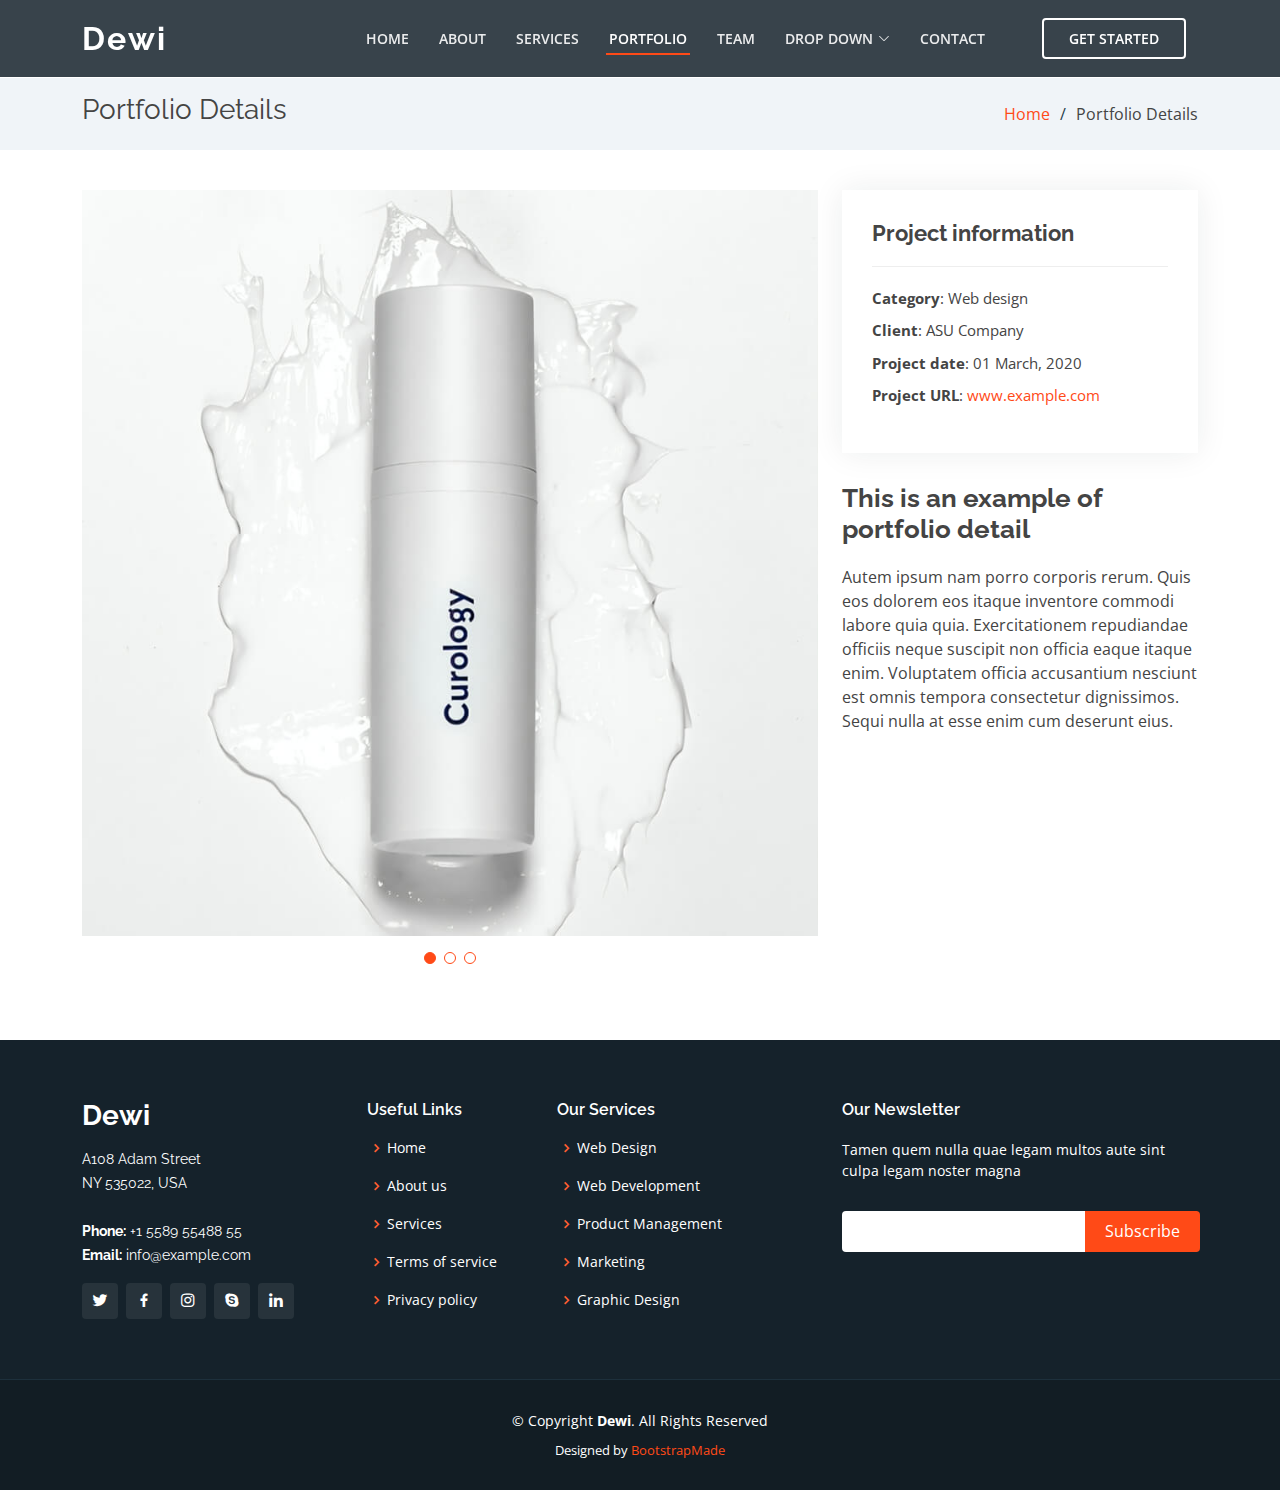
<file: businessprofile/portfolio-details.html>
<!DOCTYPE html>
<html lang="en">

<head>
  <meta charset="utf-8">
  <meta content="width=device-width, initial-scale=1.0" name="viewport">

  <title>Portfolio Details - Dewi Bootstrap Template</title>
  <meta content="" name="description">
  <meta content="" name="keywords">

  <!-- Favicons -->
  <link href="assets/img/favicon.png" rel="icon">
  <link href="assets/img/apple-touch-icon.png" rel="apple-touch-icon">

  <!-- Google Fonts -->
  <link href="https://fonts.googleapis.com/css?family=Open+Sans:300,300i,400,400i,600,600i,700,700i|Raleway:300,300i,400,400i,500,500i,600,600i,700,700i|Poppins:300,300i,400,400i,500,500i,600,600i,700,700i" rel="stylesheet">

  <!-- Vendor CSS Files -->
  <link href="assets/vendor/aos/aos.css" rel="stylesheet">
  <link href="assets/vendor/bootstrap/css/bootstrap.min.css" rel="stylesheet">
  <link href="assets/vendor/bootstrap-icons/bootstrap-icons.css" rel="stylesheet">
  <link href="assets/vendor/boxicons/css/boxicons.min.css" rel="stylesheet">
  <link href="assets/vendor/glightbox/css/glightbox.min.css" rel="stylesheet">
  <link href="assets/vendor/remixicon/remixicon.css" rel="stylesheet">
  <link href="assets/vendor/swiper/swiper-bundle.min.css" rel="stylesheet">

  <!-- Template Main CSS File -->
  <link href="assets/css/style.css" rel="stylesheet">

  <!-- =======================================================
  * Template Name: Dewi - v4.6.0
  * Template URL: https://bootstrapmade.com/dewi-free-multi-purpose-html-template/
  * Author: BootstrapMade.com
  * License: https://bootstrapmade.com/license/
  ======================================================== -->
</head>

<body>

  <!-- ======= Header ======= -->
  <header id="header" class="fixed-top header-inner-pages">
    <div class="container d-flex align-items-center justify-content-between">

      <h1 class="logo"><a href="index.html">Dewi</a></h1>
      <!-- Uncomment below if you prefer to use an image logo -->
      <!-- <a href="index.html" class="logo"><img src="assets/img/logo.png" alt="" class="img-fluid"></a>-->

      <nav id="navbar" class="navbar">
        <ul>
          <li><a class="nav-link scrollto " href="#hero">Home</a></li>
          <li><a class="nav-link scrollto" href="#about">About</a></li>
          <li><a class="nav-link scrollto" href="#services">Services</a></li>
          <li><a class="nav-link scrollto active " href="#portfolio">Portfolio</a></li>
          <li><a class="nav-link scrollto" href="#team">Team</a></li>
          <li class="dropdown"><a href="#"><span>Drop Down</span> <i class="bi bi-chevron-down"></i></a>
            <ul>
              <li><a href="#">Drop Down 1</a></li>
              <li class="dropdown"><a href="#"><span>Deep Drop Down</span> <i class="bi bi-chevron-right"></i></a>
                <ul>
                  <li><a href="#">Deep Drop Down 1</a></li>
                  <li><a href="#">Deep Drop Down 2</a></li>
                  <li><a href="#">Deep Drop Down 3</a></li>
                  <li><a href="#">Deep Drop Down 4</a></li>
                  <li><a href="#">Deep Drop Down 5</a></li>
                </ul>
              </li>
              <li><a href="#">Drop Down 2</a></li>
              <li><a href="#">Drop Down 3</a></li>
              <li><a href="#">Drop Down 4</a></li>
            </ul>
          </li>
          <li><a class="nav-link scrollto" href="#contact">Contact</a></li>
          <li><a class="getstarted scrollto" href="#about">Get Started</a></li>
        </ul>
        <i class="bi bi-list mobile-nav-toggle"></i>
      </nav><!-- .navbar -->

    </div>
  </header><!-- End Header -->

  <main id="main">

    <!-- ======= Breadcrumbs ======= -->
    <section id="breadcrumbs" class="breadcrumbs">
      <div class="container">

        <div class="d-flex justify-content-between align-items-center">
          <h2>Portfolio Details</h2>
          <ol>
            <li><a href="index.html">Home</a></li>
            <li>Portfolio Details</li>
          </ol>
        </div>

      </div>
    </section><!-- End Breadcrumbs -->

    <!-- ======= Portfolio Details Section ======= -->
    <section id="portfolio-details" class="portfolio-details">
      <div class="container">

        <div class="row gy-4">

          <div class="col-lg-8">
            <div class="portfolio-details-slider swiper">
              <div class="swiper-wrapper align-items-center">

                <div class="swiper-slide">
                  <img src="assets/img/portfolio/portfolio-1.jpg" alt="">
                </div>

                <div class="swiper-slide">
                  <img src="assets/img/portfolio/portfolio-2.jpg" alt="">
                </div>

                <div class="swiper-slide">
                  <img src="assets/img/portfolio/portfolio-3.jpg" alt="">
                </div>

              </div>
              <div class="swiper-pagination"></div>
            </div>
          </div>

          <div class="col-lg-4">
            <div class="portfolio-info">
              <h3>Project information</h3>
              <ul>
                <li><strong>Category</strong>: Web design</li>
                <li><strong>Client</strong>: ASU Company</li>
                <li><strong>Project date</strong>: 01 March, 2020</li>
                <li><strong>Project URL</strong>: <a href="#">www.example.com</a></li>
              </ul>
            </div>
            <div class="portfolio-description">
              <h2>This is an example of portfolio detail</h2>
              <p>
                Autem ipsum nam porro corporis rerum. Quis eos dolorem eos itaque inventore commodi labore quia quia. Exercitationem repudiandae officiis neque suscipit non officia eaque itaque enim. Voluptatem officia accusantium nesciunt est omnis tempora consectetur dignissimos. Sequi nulla at esse enim cum deserunt eius.
              </p>
            </div>
          </div>

        </div>

      </div>
    </section><!-- End Portfolio Details Section -->

  </main><!-- End #main -->

  <!-- ======= Footer ======= -->
  <footer id="footer">
    <div class="footer-top">
      <div class="container">
        <div class="row">

          <div class="col-lg-3 col-md-6">
            <div class="footer-info">
              <h3>Dewi</h3>
              <p>
                A108 Adam Street <br>
                NY 535022, USA<br><br>
                <strong>Phone:</strong> +1 5589 55488 55<br>
                <strong>Email:</strong> info@example.com<br>
              </p>
              <div class="social-links mt-3">
                <a href="#" class="twitter"><i class="bx bxl-twitter"></i></a>
                <a href="#" class="facebook"><i class="bx bxl-facebook"></i></a>
                <a href="#" class="instagram"><i class="bx bxl-instagram"></i></a>
                <a href="#" class="google-plus"><i class="bx bxl-skype"></i></a>
                <a href="#" class="linkedin"><i class="bx bxl-linkedin"></i></a>
              </div>
            </div>
          </div>

          <div class="col-lg-2 col-md-6 footer-links">
            <h4>Useful Links</h4>
            <ul>
              <li><i class="bx bx-chevron-right"></i> <a href="#">Home</a></li>
              <li><i class="bx bx-chevron-right"></i> <a href="#">About us</a></li>
              <li><i class="bx bx-chevron-right"></i> <a href="#">Services</a></li>
              <li><i class="bx bx-chevron-right"></i> <a href="#">Terms of service</a></li>
              <li><i class="bx bx-chevron-right"></i> <a href="#">Privacy policy</a></li>
            </ul>
          </div>

          <div class="col-lg-3 col-md-6 footer-links">
            <h4>Our Services</h4>
            <ul>
              <li><i class="bx bx-chevron-right"></i> <a href="#">Web Design</a></li>
              <li><i class="bx bx-chevron-right"></i> <a href="#">Web Development</a></li>
              <li><i class="bx bx-chevron-right"></i> <a href="#">Product Management</a></li>
              <li><i class="bx bx-chevron-right"></i> <a href="#">Marketing</a></li>
              <li><i class="bx bx-chevron-right"></i> <a href="#">Graphic Design</a></li>
            </ul>
          </div>

          <div class="col-lg-4 col-md-6 footer-newsletter">
            <h4>Our Newsletter</h4>
            <p>Tamen quem nulla quae legam multos aute sint culpa legam noster magna</p>
            <form action="" method="post">
              <input type="email" name="email"><input type="submit" value="Subscribe">
            </form>

          </div>

        </div>
      </div>
    </div>

    <div class="container">
      <div class="copyright">
        &copy; Copyright <strong><span>Dewi</span></strong>. All Rights Reserved
      </div>
      <div class="credits">
        <!-- All the links in the footer should remain intact. -->
        <!-- You can delete the links only if you purchased the pro version. -->
        <!-- Licensing information: https://bootstrapmade.com/license/ -->
        <!-- Purchase the pro version with working PHP/AJAX contact form: https://bootstrapmade.com/dewi-free-multi-purpose-html-template/ -->
        Designed by <a href="https://bootstrapmade.com/">BootstrapMade</a>
      </div>
    </div>
  </footer><!-- End Footer -->

  <div id="preloader"></div>
  <a href="#" class="back-to-top d-flex align-items-center justify-content-center"><i class="bi bi-arrow-up-short"></i></a>

  <!-- Vendor JS Files -->
  <script src="assets/vendor/aos/aos.js"></script>
  <script src="assets/vendor/bootstrap/js/bootstrap.bundle.min.js"></script>
  <script src="assets/vendor/glightbox/js/glightbox.min.js"></script>
  <script src="assets/vendor/isotope-layout/isotope.pkgd.min.js"></script>
  <script src="assets/vendor/php-email-form/validate.js"></script>
  <script src="assets/vendor/purecounter/purecounter.js"></script>
  <script src="assets/vendor/swiper/swiper-bundle.min.js"></script>

  <!-- Template Main JS File -->
  <script src="assets/js/main.js"></script>

</body>

</html>
</file>
<file: css/style.css>
@import url('https://fonts.googleapis.com/css2?family=Reem+Kufi:wght@700&display=swap');

body{
    background: rgb(241, 241, 241);
    width: 100%;
    height: 100vh;
    display: flex;
    justify-content: center;
    align-items: center;
}

.contain{
    border-radius: 8px;
}

.contain .card-row {
    width: 280px;
    box-shadow: 0px 5px 10px rgb(204, 204, 204);
    border-radius: 10px;
    border: 1px solid rgb(226, 226, 226);
    text-align: center;
    background: #fff;
}
.heading h1{
    font-size: 45px;
    color: rgb(0, 102, 255);
    font-family: 'Reem Kufi', sans-serif;
    -webkit-touch-callout: none;
    -webkit-user-select: none;
    -khtml-user-select: none;
    -moz-user-select: none;
    -ms-user-select: none;
     user-select: none;
}

.heading h3{
    font-size: 25px;
    font-weight: 600;
}
</file>
<file: personalprofile/assets/vendor/venobox/venobox.css>
/* ------ venobox.css --------*/
.vbox-overlay *, .vbox-overlay *:before, .vbox-overlay *:after{
    -webkit-backface-visibility: hidden;
    -webkit-box-sizing:border-box;
    -moz-box-sizing:border-box;
    box-sizing:border-box;
}
.vbox-overlay * { 
    -webkit-backface-visibility: visible;
    backface-visibility: visible;
}
.vbox-overlay{
    display: -webkit-flex;
    display: flex;
    -webkit-flex-direction: column;
    flex-direction: column;
    -webkit-justify-content: center;
    justify-content: center;
    -webkit-align-items: center;
    align-items: center;
    position: fixed;
    left: 0;
    top: 0;
    bottom: 0;
    right: 0;
    z-index: 999999;
}

/* ----- navigation ----- */
.vbox-title{
    width: 100%;
    height: 40px;
    float: left;
    text-align: center;
    line-height: 28px;
    font-size: 12px;
    padding: 6px 50px;
    overflow: hidden;
    position: fixed;
    display: none;
    left: 0;
    z-index: 89;
}
.vbox-close{
    cursor: pointer;
    position: fixed;
    top: -1px;
    right: 0;
    width: 50px;
    height: 40px;
    padding: 6px;
    display: block;
    background-position:10px center;
    overflow: hidden;
    font-size: 24px;
    line-height: 1;
    text-align: center;
    z-index: 99;
}
.vbox-left{
    cursor: pointer;
    position: fixed;
    left: 0;
    height: 40px;
    overflow: hidden;
    line-height: 28px;
    font-size: 12px;
    z-index: 99;
    display: flex;
    align-items:center;
}
.vbox-num{
    display: inline-block;
    margin: 6px 0 6px 15px;
}
/* ----- Social share ----- */
.vbox-share{
    line-height: 28px;
    font-size: 12px;
    overflow: hidden;
    position: fixed;
    left: 0;
    z-index: 98;
    display: flex;
    align-items:center;
    justify-content: center;
    width: 100%;
    text-align: center;
}
.vbox-share svg{
    max-height: 28px;
    width: 28px;
    z-index: 10;
    margin-left: 12px;
    margin-top: 6px;
    margin-bottom: 6px;
    vertical-align: middle;
}


/* ----- navigation ARROWS ----- */
.vbox-next, .vbox-prev{
    position: fixed;
    top: 50%;
    margin-top: -15px;
    overflow: hidden;
    cursor: pointer;
    display: block;
    width: 45px;
    height: 45px;
    z-index: 99;
}
.vbox-next span, .vbox-prev span{
    position: relative;
    width: 20px;
    height: 20px;
    border: 2px solid transparent;
    border-top-color: #B6B6B6;
    border-right-color: #B6B6B6;
    text-indent: -100px;
    position: absolute;
    top: 8px;
    display: block;
}
.vbox-prev{
    left: 15px;
}
.vbox-next{
    right: 15px;
}
.vbox-prev span{
    left: 10px;
    -ms-transform: rotate(-135deg);
    -webkit-transform: rotate(-135deg);
    transform: rotate(-135deg);
}
.vbox-next span{
    -ms-transform: rotate(45deg);
    -webkit-transform: rotate(45deg);
    transform: rotate(45deg);
    right: 10px;
}
/* ------- inline window ------ */
.vbox-inline{
    width: 420px;
    height: 315px;
    height: 70vh;
    padding: 10px;
    background: #fff;
    margin: 0 auto;
    overflow: auto;
    text-align: left;
}
/* ------- Video & iFrames window ------ */
.venoframe{
    max-width: 100%;
    width: 100%;
    border: none;
    width: 100%;
    height: 260px;
    height: 70vh;
}
.venoframe.vbvid{
    height: 260px;
}
@media (min-width: 768px) {
    .venoframe, .vbox-inline{
        width: 90%;
        height: 360px;
        height: 70vh;
    }
    .venoframe.vbvid{
        width: 640px;
        height: 360px;
    }
}
@media (min-width: 992px) {
    .venoframe, .vbox-inline{
        max-width: 1200px;
        width: 80%;
        height: 540px;
        height: 70vh;
    }
    .venoframe.vbvid{
        width: 960px;
        height: 540px;
    }
}
/* 
Please do NOT edit this part! 
or at least read this note: http://i.imgur.com/7C0ws9e.gif
*/
.vbox-open{
    overflow: hidden;
}
.vbox-container{
    position: absolute;
    left: 0;
    right: 0;
    top: 0;
    bottom: 0;
    overflow-x: hidden;
    overflow-y: scroll;
    overflow-scrolling: touch;
    -webkit-overflow-scrolling: touch;
    z-index: 20;
    max-height: 100%;

}

.vbox-content{
    text-align: center;
    float: left;
    width: 100%;
    position: relative;
    overflow: hidden;
    padding: 20px 4%;
}
.vbox-container img{
    max-width: 100%;
    height: auto;
}
.vbox-figlio{
    box-shadow: 0 0 12px rgba(0,0,0,0.19), 0 6px 6px rgba(0,0,0,0.23);
    max-width: 100%;
    text-align: initial;
}
img.vbox-figlio{
    -webkit-user-select: none;
-khtml-user-select: none;
-moz-user-select: none;
-o-user-select: none;
user-select: none;
}
.vbox-content.swipe-left{
    margin-left: -200px !important;
}
.vbox-content.swipe-right{
    margin-left: 200px !important;
}
.vbox-animated{
    webkit-transition: margin 300ms ease-out;
    transition: margin 300ms ease-out;
}

/* ---------- preloader ----------
 * SPINKIT 
 * http://tobiasahlin.com/spinkit/
-------------------------------- */
.sk-double-bounce,.sk-rotating-plane{width:40px;height:40px;margin:40px auto}.sk-rotating-plane{background-color:#333;-webkit-animation:sk-rotatePlane 1.2s infinite ease-in-out;animation:sk-rotatePlane 1.2s infinite ease-in-out}@-webkit-keyframes sk-rotatePlane{0%{-webkit-transform:perspective(120px) rotateX(0) rotateY(0);transform:perspective(120px) rotateX(0) rotateY(0)}50%{-webkit-transform:perspective(120px) rotateX(-180.1deg) rotateY(0);transform:perspective(120px) rotateX(-180.1deg) rotateY(0)}100%{-webkit-transform:perspective(120px) rotateX(-180deg) rotateY(-179.9deg);transform:perspective(120px) rotateX(-180deg) rotateY(-179.9deg)}}@keyframes sk-rotatePlane{0%{-webkit-transform:perspective(120px) rotateX(0) rotateY(0);transform:perspective(120px) rotateX(0) rotateY(0)}50%{-webkit-transform:perspective(120px) rotateX(-180.1deg) rotateY(0);transform:perspective(120px) rotateX(-180.1deg) rotateY(0)}100%{-webkit-transform:perspective(120px) rotateX(-180deg) rotateY(-179.9deg);transform:perspective(120px) rotateX(-180deg) rotateY(-179.9deg)}}.sk-double-bounce{position:relative}.sk-double-bounce .sk-child{width:100%;height:100%;border-radius:50%;background-color:#333;opacity:.6;position:absolute;top:0;left:0;-webkit-animation:sk-doubleBounce 2s infinite ease-in-out;animation:sk-doubleBounce 2s infinite ease-in-out}.sk-chasing-dots .sk-child,.sk-spinner-pulse,.sk-three-bounce .sk-child{background-color:#333;border-radius:100%}.sk-double-bounce .sk-double-bounce2{-webkit-animation-delay:-1s;animation-delay:-1s}@-webkit-keyframes sk-doubleBounce{0%,100%{-webkit-transform:scale(0);transform:scale(0)}50%{-webkit-transform:scale(1);transform:scale(1)}}@keyframes sk-doubleBounce{0%,100%{-webkit-transform:scale(0);transform:scale(0)}50%{-webkit-transform:scale(1);transform:scale(1)}}.sk-wave{margin:40px auto;width:50px;height:40px;text-align:center;font-size:10px}.sk-wave .sk-rect{background-color:#333;height:100%;width:6px;display:inline-block;-webkit-animation:sk-waveStretchDelay 1.2s infinite ease-in-out;animation:sk-waveStretchDelay 1.2s infinite ease-in-out}.sk-wave .sk-rect1{-webkit-animation-delay:-1.2s;animation-delay:-1.2s}.sk-wave .sk-rect2{-webkit-animation-delay:-1.1s;animation-delay:-1.1s}.sk-wave .sk-rect3{-webkit-animation-delay:-1s;animation-delay:-1s}.sk-wave .sk-rect4{-webkit-animation-delay:-.9s;animation-delay:-.9s}.sk-wave .sk-rect5{-webkit-animation-delay:-.8s;animation-delay:-.8s}@-webkit-keyframes sk-waveStretchDelay{0%,100%,40%{-webkit-transform:scaleY(.4);transform:scaleY(.4)}20%{-webkit-transform:scaleY(1);transform:scaleY(1)}}@keyframes sk-waveStretchDelay{0%,100%,40%{-webkit-transform:scaleY(.4);transform:scaleY(.4)}20%{-webkit-transform:scaleY(1);transform:scaleY(1)}}.sk-wandering-cubes{margin:40px auto;width:40px;height:40px;position:relative}.sk-wandering-cubes .sk-cube{background-color:#333;width:10px;height:10px;position:absolute;top:0;left:0;-webkit-animation:sk-wanderingCube 1.8s ease-in-out -1.8s infinite both;animation:sk-wanderingCube 1.8s ease-in-out -1.8s infinite both}.sk-chasing-dots,.sk-spinner-pulse{width:40px;height:40px;margin:40px auto}.sk-wandering-cubes .sk-cube2{-webkit-animation-delay:-.9s;animation-delay:-.9s}@-webkit-keyframes sk-wanderingCube{0%{-webkit-transform:rotate(0);transform:rotate(0)}25%{-webkit-transform:translateX(30px) rotate(-90deg) scale(.5);transform:translateX(30px) rotate(-90deg) scale(.5)}50%{-webkit-transform:translateX(30px) translateY(30px) rotate(-179deg);transform:translateX(30px) translateY(30px) rotate(-179deg)}50.1%{-webkit-transform:translateX(30px) translateY(30px) rotate(-180deg);transform:translateX(30px) translateY(30px) rotate(-180deg)}75%{-webkit-transform:translateX(0) translateY(30px) rotate(-270deg) scale(.5);transform:translateX(0) translateY(30px) rotate(-270deg) scale(.5)}100%{-webkit-transform:rotate(-360deg);transform:rotate(-360deg)}}@keyframes sk-wanderingCube{0%{-webkit-transform:rotate(0);transform:rotate(0)}25%{-webkit-transform:translateX(30px) rotate(-90deg) scale(.5);transform:translateX(30px) rotate(-90deg) scale(.5)}50%{-webkit-transform:translateX(30px) translateY(30px) rotate(-179deg);transform:translateX(30px) translateY(30px) rotate(-179deg)}50.1%{-webkit-transform:translateX(30px) translateY(30px) rotate(-180deg);transform:translateX(30px) translateY(30px) rotate(-180deg)}75%{-webkit-transform:translateX(0) translateY(30px) rotate(-270deg) scale(.5);transform:translateX(0) translateY(30px) rotate(-270deg) scale(.5)}100%{-webkit-transform:rotate(-360deg);transform:rotate(-360deg)}}.sk-spinner-pulse{-webkit-animation:sk-pulseScaleOut 1s infinite ease-in-out;animation:sk-pulseScaleOut 1s infinite ease-in-out}@-webkit-keyframes sk-pulseScaleOut{0%{-webkit-transform:scale(0);transform:scale(0)}100%{-webkit-transform:scale(1);transform:scale(1);opacity:0}}@keyframes sk-pulseScaleOut{0%{-webkit-transform:scale(0);transform:scale(0)}100%{-webkit-transform:scale(1);transform:scale(1);opacity:0}}.sk-chasing-dots{position:relative;text-align:center;-webkit-animation:sk-chasingDotsRotate 2s infinite linear;animation:sk-chasingDotsRotate 2s infinite linear}.sk-chasing-dots .sk-child{width:60%;height:60%;display:inline-block;position:absolute;top:0;-webkit-animation:sk-chasingDotsBounce 2s infinite ease-in-out;animation:sk-chasingDotsBounce 2s infinite ease-in-out}.sk-chasing-dots .sk-dot2{top:auto;bottom:0;-webkit-animation-delay:-1s;animation-delay:-1s}@-webkit-keyframes sk-chasingDotsRotate{100%{-webkit-transform:rotate(360deg);transform:rotate(360deg)}}@keyframes sk-chasingDotsRotate{100%{-webkit-transform:rotate(360deg);transform:rotate(360deg)}}@-webkit-keyframes sk-chasingDotsBounce{0%,100%{-webkit-transform:scale(0);transform:scale(0)}50%{-webkit-transform:scale(1);transform:scale(1)}}@keyframes sk-chasingDotsBounce{0%,100%{-webkit-transform:scale(0);transform:scale(0)}50%{-webkit-transform:scale(1);transform:scale(1)}}.sk-three-bounce{margin:40px auto;width:80px;text-align:center}.sk-three-bounce .sk-child{width:20px;height:20px;display:inline-block;-webkit-animation:sk-three-bounce 1.4s ease-in-out 0s infinite both;animation:sk-three-bounce 1.4s ease-in-out 0s infinite both}.sk-circle .sk-child:before,.sk-fading-circle .sk-circle:before{display:block;border-radius:100%;content:'';background-color:#333}.sk-three-bounce .sk-bounce1{-webkit-animation-delay:-.32s;animation-delay:-.32s}.sk-three-bounce .sk-bounce2{-webkit-animation-delay:-.16s;animation-delay:-.16s}@-webkit-keyframes sk-three-bounce{0%,100%,80%{-webkit-transform:scale(0);transform:scale(0)}40%{-webkit-transform:scale(1);transform:scale(1)}}@keyframes sk-three-bounce{0%,100%,80%{-webkit-transform:scale(0);transform:scale(0)}40%{-webkit-transform:scale(1);transform:scale(1)}}.sk-circle{margin:40px auto;width:40px;height:40px;position:relative}.sk-circle .sk-child{width:100%;height:100%;position:absolute;left:0;top:0}.sk-circle .sk-child:before{margin:0 auto;width:15%;height:15%;-webkit-animation:sk-circleBounceDelay 1.2s infinite ease-in-out both;animation:sk-circleBounceDelay 1.2s infinite ease-in-out both}.sk-circle .sk-circle2{-webkit-transform:rotate(30deg);-ms-transform:rotate(30deg);transform:rotate(30deg)}.sk-circle .sk-circle3{-webkit-transform:rotate(60deg);-ms-transform:rotate(60deg);transform:rotate(60deg)}.sk-circle .sk-circle4{-webkit-transform:rotate(90deg);-ms-transform:rotate(90deg);transform:rotate(90deg)}.sk-circle .sk-circle5{-webkit-transform:rotate(120deg);-ms-transform:rotate(120deg);transform:rotate(120deg)}.sk-circle .sk-circle6{-webkit-transform:rotate(150deg);-ms-transform:rotate(150deg);transform:rotate(150deg)}.sk-circle .sk-circle7{-webkit-transform:rotate(180deg);-ms-transform:rotate(180deg);transform:rotate(180deg)}.sk-circle .sk-circle8{-webkit-transform:rotate(210deg);-ms-transform:rotate(210deg);transform:rotate(210deg)}.sk-circle .sk-circle9{-webkit-transform:rotate(240deg);-ms-transform:rotate(240deg);transform:rotate(240deg)}.sk-circle .sk-circle10{-webkit-transform:rotate(270deg);-ms-transform:rotate(270deg);transform:rotate(270deg)}.sk-circle .sk-circle11{-webkit-transform:rotate(300deg);-ms-transform:rotate(300deg);transform:rotate(300deg)}.sk-circle .sk-circle12{-webkit-transform:rotate(330deg);-ms-transform:rotate(330deg);transform:rotate(330deg)}.sk-circle .sk-circle2:before{-webkit-animation-delay:-1.1s;animation-delay:-1.1s}.sk-circle .sk-circle3:before{-webkit-animation-delay:-1s;animation-delay:-1s}.sk-circle .sk-circle4:before{-webkit-animation-delay:-.9s;animation-delay:-.9s}.sk-circle .sk-circle5:before{-webkit-animation-delay:-.8s;animation-delay:-.8s}.sk-circle .sk-circle6:before{-webkit-animation-delay:-.7s;animation-delay:-.7s}.sk-circle .sk-circle7:before{-webkit-animation-delay:-.6s;animation-delay:-.6s}.sk-circle .sk-circle8:before{-webkit-animation-delay:-.5s;animation-delay:-.5s}.sk-circle .sk-circle9:before{-webkit-animation-delay:-.4s;animation-delay:-.4s}.sk-circle .sk-circle10:before{-webkit-animation-delay:-.3s;animation-delay:-.3s}.sk-circle .sk-circle11:before{-webkit-animation-delay:-.2s;animation-delay:-.2s}.sk-circle .sk-circle12:before{-webkit-animation-delay:-.1s;animation-delay:-.1s}@-webkit-keyframes sk-circleBounceDelay{0%,100%,80%{-webkit-transform:scale(0);transform:scale(0)}40%{-webkit-transform:scale(1);transform:scale(1)}}@keyframes sk-circleBounceDelay{0%,100%,80%{-webkit-transform:scale(0);transform:scale(0)}40%{-webkit-transform:scale(1);transform:scale(1)}}.sk-cube-grid{width:40px;height:40px;margin:40px auto}.sk-cube-grid .sk-cube{width:33.33%;height:33.33%;background-color:#333;float:left;-webkit-animation:sk-cubeGridScaleDelay 1.3s infinite ease-in-out;animation:sk-cubeGridScaleDelay 1.3s infinite ease-in-out}.sk-cube-grid .sk-cube1{-webkit-animation-delay:.2s;animation-delay:.2s}.sk-cube-grid .sk-cube2{-webkit-animation-delay:.3s;animation-delay:.3s}.sk-cube-grid .sk-cube3{-webkit-animation-delay:.4s;animation-delay:.4s}.sk-cube-grid .sk-cube4{-webkit-animation-delay:.1s;animation-delay:.1s}.sk-cube-grid .sk-cube5{-webkit-animation-delay:.2s;animation-delay:.2s}.sk-cube-grid .sk-cube6{-webkit-animation-delay:.3s;animation-delay:.3s}.sk-cube-grid .sk-cube7{-webkit-animation-delay:0ms;animation-delay:0ms}.sk-cube-grid .sk-cube8{-webkit-animation-delay:.1s;animation-delay:.1s}.sk-cube-grid .sk-cube9{-webkit-animation-delay:.2s;animation-delay:.2s}@-webkit-keyframes sk-cubeGridScaleDelay{0%,100%,70%{-webkit-transform:scale3D(1,1,1);transform:scale3D(1,1,1)}35%{-webkit-transform:scale3D(0,0,1);transform:scale3D(0,0,1)}}@keyframes sk-cubeGridScaleDelay{0%,100%,70%{-webkit-transform:scale3D(1,1,1);transform:scale3D(1,1,1)}35%{-webkit-transform:scale3D(0,0,1);transform:scale3D(0,0,1)}}.sk-fading-circle{margin:40px auto;width:40px;height:40px;position:relative}.sk-fading-circle .sk-circle{width:100%;height:100%;position:absolute;left:0;top:0}.sk-fading-circle .sk-circle:before{margin:0 auto;width:15%;height:15%;-webkit-animation:sk-circleFadeDelay 1.2s infinite ease-in-out both;animation:sk-circleFadeDelay 1.2s infinite ease-in-out both}.sk-fading-circle .sk-circle2{-webkit-transform:rotate(30deg);-ms-transform:rotate(30deg);transform:rotate(30deg)}.sk-fading-circle .sk-circle3{-webkit-transform:rotate(60deg);-ms-transform:rotate(60deg);transform:rotate(60deg)}.sk-fading-circle .sk-circle4{-webkit-transform:rotate(90deg);-ms-transform:rotate(90deg);transform:rotate(90deg)}.sk-fading-circle .sk-circle5{-webkit-transform:rotate(120deg);-ms-transform:rotate(120deg);transform:rotate(120deg)}.sk-fading-circle .sk-circle6{-webkit-transform:rotate(150deg);-ms-transform:rotate(150deg);transform:rotate(150deg)}.sk-fading-circle .sk-circle7{-webkit-transform:rotate(180deg);-ms-transform:rotate(180deg);transform:rotate(180deg)}.sk-fading-circle .sk-circle8{-webkit-transform:rotate(210deg);-ms-transform:rotate(210deg);transform:rotate(210deg)}.sk-fading-circle .sk-circle9{-webkit-transform:rotate(240deg);-ms-transform:rotate(240deg);transform:rotate(240deg)}.sk-fading-circle .sk-circle10{-webkit-transform:rotate(270deg);-ms-transform:rotate(270deg);transform:rotate(270deg)}.sk-fading-circle .sk-circle11{-webkit-transform:rotate(300deg);-ms-transform:rotate(300deg);transform:rotate(300deg)}.sk-fading-circle .sk-circle12{-webkit-transform:rotate(330deg);-ms-transform:rotate(330deg);transform:rotate(330deg)}.sk-fading-circle .sk-circle2:before{-webkit-animation-delay:-1.1s;animation-delay:-1.1s}.sk-fading-circle .sk-circle3:before{-webkit-animation-delay:-1s;animation-delay:-1s}.sk-fading-circle .sk-circle4:before{-webkit-animation-delay:-.9s;animation-delay:-.9s}.sk-fading-circle .sk-circle5:before{-webkit-animation-delay:-.8s;animation-delay:-.8s}.sk-fading-circle .sk-circle6:before{-webkit-animation-delay:-.7s;animation-delay:-.7s}.sk-fading-circle .sk-circle7:before{-webkit-animation-delay:-.6s;animation-delay:-.6s}.sk-fading-circle .sk-circle8:before{-webkit-animation-delay:-.5s;animation-delay:-.5s}.sk-fading-circle .sk-circle9:before{-webkit-animation-delay:-.4s;animation-delay:-.4s}.sk-fading-circle .sk-circle10:before{-webkit-animation-delay:-.3s;animation-delay:-.3s}.sk-fading-circle .sk-circle11:before{-webkit-animation-delay:-.2s;animation-delay:-.2s}.sk-fading-circle .sk-circle12:before{-webkit-animation-delay:-.1s;animation-delay:-.1s}@-webkit-keyframes sk-circleFadeDelay{0%,100%,39%{opacity:0}40%{opacity:1}}@keyframes sk-circleFadeDelay{0%,100%,39%{opacity:0}40%{opacity:1}}.sk-folding-cube{margin:40px auto;width:40px;height:40px;position:relative;-webkit-transform:rotateZ(45deg);transform:rotateZ(45deg)}.sk-folding-cube .sk-cube{float:left;width:50%;height:50%;position:relative;-webkit-transform:scale(1.1);-ms-transform:scale(1.1);transform:scale(1.1)}.sk-folding-cube .sk-cube:before{content:'';position:absolute;top:0;left:0;width:100%;height:100%;background-color:#333;-webkit-animation:sk-foldCubeAngle 2.4s infinite linear both;animation:sk-foldCubeAngle 2.4s infinite linear both;-webkit-transform-origin:100% 100%;-ms-transform-origin:100% 100%;transform-origin:100% 100%}.sk-folding-cube .sk-cube2{-webkit-transform:scale(1.1) rotateZ(90deg);transform:scale(1.1) rotateZ(90deg)}.sk-folding-cube .sk-cube3{-webkit-transform:scale(1.1) rotateZ(180deg);transform:scale(1.1) rotateZ(180deg)}.sk-folding-cube .sk-cube4{-webkit-transform:scale(1.1) rotateZ(270deg);transform:scale(1.1) rotateZ(270deg)}.sk-folding-cube .sk-cube2:before{-webkit-animation-delay:.3s;animation-delay:.3s}.sk-folding-cube .sk-cube3:before{-webkit-animation-delay:.6s;animation-delay:.6s}.sk-folding-cube .sk-cube4:before{-webkit-animation-delay:.9s;animation-delay:.9s}@-webkit-keyframes sk-foldCubeAngle{0%,10%{-webkit-transform:perspective(140px) rotateX(-180deg);transform:perspective(140px) rotateX(-180deg);opacity:0}25%,75%{-webkit-transform:perspective(140px) rotateX(0);transform:perspective(140px) rotateX(0);opacity:1}100%,90%{-webkit-transform:perspective(140px) rotateY(180deg);transform:perspective(140px) rotateY(180deg);opacity:0}}@keyframes sk-foldCubeAngle{0%,10%{-webkit-transform:perspective(140px) rotateX(-180deg);transform:perspective(140px) rotateX(-180deg);opacity:0}25%,75%{-webkit-transform:perspective(140px) rotateX(0);transform:perspective(140px) rotateX(0);opacity:1}100%,90%{-webkit-transform:perspective(140px) rotateY(180deg);transform:perspective(140px) rotateY(180deg);opacity:0}}
</file>
<file: personalprofile/assets/css/style.css>
/*--------------------------------------------------------------
# General
--------------------------------------------------------------*/
body {
  font-family: "Open Sans", sans-serif;
  
}

a {
  color: rgb(241, 157, 1);;
}

a:hover {
  color: rgb(243, 173, 43);;
  text-decoration: none;
}

h1, h2, h3, h4, h5, h6 {
  font-family: "Raleway", sans-serif;
}

/*--------------------------------------------------------------
# Back to top button
--------------------------------------------------------------*/
.back-to-top {
  position: fixed;
  display: none;
  right: 15px;
  bottom: 15px;
  z-index: 99999;
}

.back-to-top i {
  display: flex;
  align-items: center;
  justify-content: center;
  font-size: 24px;
  width: 40px;
  height: 40px;
  border-radius: 4px;
  background: rgb(241, 157, 1);
  color: #fff;
  transition: all 0.4s;
}

.back-to-top i:hover {
  background: rgb(247, 169, 25);;
  color: #fff;
}

/*--------------------------------------------------------------
# Disable aos animation delay on mobile devices
--------------------------------------------------------------*/
@media screen and (max-width: 768px) {
  [data-aos-delay] {
    transition-delay: 0 !important;
  }
}

/*--------------------------------------------------------------
# Header
--------------------------------------------------------------*/
#header {
  background: #fff;
  transition: all 0.5s;
  z-index: 997;
  padding: 20px 0;
}

#header.header-scrolled {
  padding: 12px 0;
  box-shadow: 0px 2px 15px rgba(0, 0, 0, 0.1);
}

#header .logo a{
  font-size: 26px;
  margin: 0;
  padding: 0;
  line-height: 1;
  font-weight: 600;
  font-family: "Poppins", sans-serif;
}

#header .logo a {
  color: #111111;
  text-decoration: none;
}

#header .logo a span {
  color: rgb(241, 157, 1);
}

#header .logo img {
  max-height: 40px;
}

body a{
  text-decoration: none;
}

@media (max-width: 992px) {
  #header {
    padding: 12px 0;
  }
  #header .logo {
    font-size: 28px;
  }
}

/*--------------------------------------------------------------
# Navigation Menu
--------------------------------------------------------------*/
/* Desktop Navigation */
.nav-menu ul {
  margin: 0;
  padding: 0;
  list-style: none;
}

.nav-menu > ul {
  display: flex;
}

.nav-menu > ul > li {
  position: relative;
  white-space: nowrap;
  padding: 10px 0 10px 28px;
}

.nav-menu a {
  text-decoration: none;
  display: block;
  position: relative;
  color: #1fa51a;
  transition: 0.3s;
  font-size: 15px;
  font-weight: 600;
  font-family: "Raleway", sans-serif;
}

.nav-menu a:hover, .nav-menu .active > a, .nav-menu li:hover > a {
  color: rgb(241, 157, 1);
}

.nav-menu .drop-down ul {
  display: block;
  position: absolute;
  left: 14px;
  top: calc(100% + 30px);
  z-index: 99;
  opacity: 0;
  visibility: hidden;
  padding: 10px 0;
  background: #fff;
  box-shadow: 0px 0px 30px rgba(127, 137, 161, 0.25);
  transition: 0.3s;
}

.nav-menu .drop-down:hover > ul {
  opacity: 1;
  top: 100%;
  visibility: visible;
}

.nav-menu .drop-down li {
  min-width: 180px;
  position: relative;
}

.nav-menu .drop-down ul a {
  padding: 10px 20px;
  font-size: 14px;
  text-transform: none;
}

.nav-menu .drop-down ul a:hover, .nav-menu .drop-down ul .active > a, .nav-menu .drop-down ul li:hover > a {
  color: rgb(241, 157, 1);
}

.nav-menu .drop-down > a:after {
  content: "\ea99";
  font-family: IcoFont;
  padding-left: 5px;
}

.nav-menu .drop-down .drop-down ul {
  top: 0;
  left: calc(100% - 30px);
}

.nav-menu .drop-down .drop-down:hover > ul {
  opacity: 1;
  top: 0;
  left: 100%;
}

.nav-menu .drop-down .drop-down > a {
  padding-right: 35px;
}

.nav-menu .drop-down .drop-down > a:after {
  content: "\eaa0";
  font-family: IcoFont;
  position: absolute;
  right: 15px;
}

@media (max-width: 1366px) {
  .nav-menu .drop-down .drop-down ul {
    left: -90%;
  }
  .nav-menu .drop-down .drop-down:hover > ul {
    left: -100%;
  }
  .nav-menu .drop-down .drop-down > a:after {
    content: "\ea9d";
  }
}

/* Get Startet Button */
.get-started-btn {
  margin-left: 25px;
  background: rgb(241, 157, 1);
  color: #fff;
  border-radius: 4px;
  padding: 8px 25px;
  white-space: nowrap;
  transition: 0.3s;
  font-size: 14px;
  font-weight: 600;
  display: inline-block;
}

.get-started-btn:hover {
  background: #111111;
  color: #fff;
}

@media (max-width: 992px) {
  .get-started-btn {
    margin: 0 48px 0 0;
    padding: 6px 18px;
  }
}

/* Mobile Navigation */
.mobile-nav-toggle {
  position: fixed;
  right: 15px;
  top: 15px;
  z-index: 9998;
  border: 0;
  background: none;
  font-size: 24px;
  transition: all 0.4s;
  outline: none !important;
  line-height: 1;
  cursor: pointer;
  text-align: right;
}

.mobile-nav-toggle i {
  color: #111111;
}

.mobile-nav {
  position: fixed;
  top: 55px;
  right: 15px;
  bottom: 15px;
  left: 15px;
  z-index: 9999;
  overflow-y: auto;
  background: #fff;
  transition: ease-in-out 0.2s;
  opacity: 0;
  visibility: hidden;
  border-radius: 10px;
  padding: 10px 0;
}

.mobile-nav * {
  margin: 0;
  padding: 0;
  list-style: none;
}

.mobile-nav a {
  display: block;
  position: relative;
  color: #111111;
  padding: 10px 20px;
  font-weight: 500;
  outline: none;
}

.mobile-nav a:hover, .mobile-nav .active > a, .mobile-nav li:hover > a {
  color: rgb(241, 157, 1);
  text-decoration: none;
}

.mobile-nav .drop-down > a:after {
  content: "\ea99";
  font-family: IcoFont;
  padding-left: 10px;
  position: absolute;
  right: 15px;
}

.mobile-nav .active.drop-down > a:after {
  content: "\eaa1";
}

.mobile-nav .drop-down > a {
  padding-right: 35px;
}

.mobile-nav .drop-down ul {
  display: none;
  overflow: hidden;
}

.mobile-nav .drop-down li {
  padding-left: 20px;
}

.mobile-nav-overly {
  width: 100%;
  height: 100%;
  z-index: 9997;
  top: 0;
  left: 0;
  position: fixed;
  background: rgba(0, 0, 0, 0.6);
  overflow: hidden;
  display: none;
  transition: ease-in-out 0.2s;
}

.mobile-nav-active {
  overflow: hidden;
}

.mobile-nav-active .mobile-nav {
  opacity: 1;
  visibility: visible;
}

.mobile-nav-active .mobile-nav-toggle i {
  color: #fff;
}

/*--------------------------------------------------------------
# Hero Section
--------------------------------------------------------------*/
#hero {
  width: 100%;
  height: 100vh;
  background-image: top center no-repeat;
  background-size: cover;
  position: relative;
  padding-top: 82px;
}

#hero:before {
  content: "";
  background: rgba(0, 0, 0, 0.3);
  position: absolute;
  bottom: 0;
  top: 0;
  left: 0;
  right: 0;
}

#hero h1 {
  margin: 0;
  font-size: 48px;
  font-weight: 700;
  color: #fff;
}

#hero h2 {
  color: #fff;
  margin: 10px 0 0 0;
  font-size: 24px;
}

#hero .btn-get-started {
  font-family: "Raleway", sans-serif;
  font-weight: 500;
  font-size: 16px;
  letter-spacing: 1px;
  display: inline-block;
  padding: 10px 30px;
  border-radius: 4px;
  transition: 0.5s;
  margin-top: 30px;
  color: #fff;
  background: rgb(241, 157, 1);
  border: 2px solid rgb(241, 157, 1);
}

#hero .btn-get-started:hover {
  background: transparent;
  border-color: #fff;
}

@media (max-width: 768px) {
  #hero {
    text-align: center;
    padding-top: 58px;
  }
  #hero h1 {
    font-size: 28px;
  }
  #hero h2 {
    font-size: 18px;
    line-height: 24px;
  }
}

@media (max-height: 500px) {
  #hero {
    height: 120vh;
    
  }
}

/*--------------------------------------------------------------
# Sections General
--------------------------------------------------------------*/
section {
  padding: 60px 0;
  overflow: hidden;
  position: relative;
}

.section-title {
  text-align: center;
  padding-bottom: 30px;
  position: relative;
}

.section-title h2 {
  font-size: 32px;
  font-weight: bold;
  text-transform: uppercase;
  margin-bottom: 20px;
  padding-bottom: 20px;
  position: relative;
}

.section-title h2::after {
  content: '';
  position: absolute;
  display: block;
  width: 50px;
  height: 3px;
  background: rgb(241, 157, 1);
  bottom: 0;
  left: calc(50% - 25px);
}

.section-title p {
  margin-bottom: 0;
}

.section-bg {
  padding: 120px 0;
  color: black
}

.section-bg:before {
  content: "";
  background: #ecebeb;
  position: absolute;
  bottom: 60px;
  top: 60px;
  left: 0;
  right: 0;
  /* transform: skewY(-1deg); */
}

/*--------------------------------------------------------------
# Breadcrumbs
--------------------------------------------------------------*/
.breadcrumbs {
  padding: 15px 0;
  background: #2b2b2b;
  min-height: 40px;
  margin-top: 82px;
  color: #fff;
}

@media (max-width: 992px) {
  .breadcrumbs {
    margin-top: 57px;
  }
}

.breadcrumbs h2 {
  font-size: 28px;
  font-weight: 500;
}

.breadcrumbs ol {
  display: flex;
  flex-wrap: wrap;
  list-style: none;
  padding: 0 0 10px 0;
  margin: 0;
  font-size: 14px;
}

.breadcrumbs ol a {
  color: #aaaaaa;
}

.breadcrumbs ol a:hover {
  color: #fff;
  transition: 0.3s;
}

.breadcrumbs ol li + li {
  padding-left: 10px;
}

.breadcrumbs ol li + li::before {
  display: inline-block;
  padding-right: 10px;
  color: rgb(241, 157, 1);
  content: "/";
}

/*--------------------------------------------------------------
# Clients
--------------------------------------------------------------*/
.clients .owl-item {
  display: flex;
  justify-content: center;
  align-items: center;
  padding: 0 20px;
}

.clients .owl-item img {
  width: 60%;
  opacity: 0.5;
  transition: 0.3s;
  filter: grayscale(100);
}

.clients .owl-item img:hover {
  opacity: 1;
  filter: none;
}

.clients .owl-nav, .clients .owl-dots {
  margin-top: 5px;
  text-align: center;
}

.clients .owl-dot {
  display: inline-block;
  margin: 0 5px;
  width: 12px;
  height: 12px;
  border-radius: 50%;
  background-color: #ddd !important;
}

.clients .owl-dot.active {
  background-color: rgb(241, 157, 1)!important;
}

/*--------------------------------------------------------------
# About
--------------------------------------------------------------*/
.about .container {
  position: relative;
  z-index: 10;
}

.about .content {
  padding: 30px 30px 30px 0;
}

.about .content h3 {
  font-weight: 700;
  font-size: 34px;
  margin-bottom: 30px;
}

.about .content p {
  margin-bottom: 30px;
}

.about .content .about-btn {
  padding: 8px 30px 9px 30px;
  color: #fff;
  border-radius: 50px;
  transition: 0.3s;
  text-transform: uppercase;
  font-weight: 600;
  font-size: 13px;
  display: inline-flex;
  align-items: center;
  border: 2px solid rgb(241, 157, 1);
}

.about .content .about-btn i {
  font-size: 16px;
  padding-left: 5px;
}

.about .content .about-btn:hover {
  background: rgb(241, 137, 1);
  background: rgb(241, 157, 1);
}

.about .icon-boxes .icon-box {
  margin-top: 30px;
}

.about .icon-boxes .icon-box i {
  font-size: 40px;
  color: rgb(241, 157, 1);
  margin-bottom: 10px;
}

.about .icon-boxes .icon-box h4 {
  font-size: 20px;
  font-weight: 700;
  margin: 0 0 10px 0;
}

.about .icon-boxes .icon-box p {
  font-size: 20px;
  color: #848484;
}

@media (max-width: 1200px) {
  .about .content {
    padding-right: 0;
  }
}

@media (max-width: 768px) {
  .about {
    text-align: center;
  }
}

/*--------------------------------------------------------------
# Counts
--------------------------------------------------------------*/
.counts {
  padding-top: 80px;
}

.counts .count-box {
  padding: 30px 30px 25px 30px;
  width: 100%;
  position:relative ;
  text-align: center;
  box-shadow: 0px 2px 35px rgba(0, 0, 0, 0.06);
  border-radius: 4px;
}

.counts .count-box i {
  position: absolute;
  top: -27px;
  left: 50%;
  transform: translateX(-50%);
  font-size: 24px;
  background: #fff;
  padding: 12px;
  color: rgb(241, 157, 1);
  border-radius: 50px;
  border: 2px solid #fff;
  box-shadow: 0px 2px 25px rgba(0, 0, 0, 0.1);
}

.counts .count-box span {
  font-size: 36px;
  display: block;
  font-weight: 700;
  color: #111111;
}

.counts .count-box p {
  padding: 0;
  margin: 0;
  font-family: "Raleway", sans-serif;
  font-size: 14px;
}

/*--------------------------------------------------------------
# Tabs
--------------------------------------------------------------*/
.tabs .nav-tabs {
  border: 0;
}

.tabs .nav-link {
  border: 1px solid #b9b9b9;
  padding: 15px;
  transition: 0.3s;
  color: #111111;
  border-radius: 0;
  display: flex;
  align-items: center;
  justify-content: center;
}

.tabs .nav-link i {
  padding-right: 15px;
  font-size: 48px;
}

.tabs .nav-link h4 {
  font-size: 18px;
  font-weight: 600;
  margin: 0;
}

.tabs .nav-link:hover {
  color: rgb(241, 157, 1);
}

.tabs .nav-link.active {
  background: rgb(241, 157, 1);
  color: #fff;
  border-color: rgb(241, 157, 1);
}

@media (max-width: 768px) {
  .tabs .nav-link i {
    padding: 0;
    line-height: 1;
    font-size: 36px;
  }
}

@media (max-width: 575px) {
  .tabs .nav-link {
    padding: 15px;
  }
  .tabs .nav-link i {
    font-size: 24px;
  }
}

.tabs .tab-content {
  margin-top: 30px;
}

.tabs .tab-pane h3 {
  font-weight: 600;
  font-size: 26px;
}

.tabs .tab-pane ul {
  list-style: none;
  padding: 0;
}

.tabs .tab-pane ul li {
  padding-bottom: 10px;
}

.tabs .tab-pane ul i {
  font-size: 20px;
  padding-right: 4px;
  color: rgb(241, 157, 1);
}

.tabs .tab-pane p:last-child {
  margin-bottom: 0;
}

/*--------------------------------------------------------------
# Services
--------------------------------------------------------------*/
.services .icon-box {
  margin-bottom: 20px;
  padding: 30px;
  border-radius: 6px;
  background: #ececec;
  transition: 0.3s;
}

.services .icon-box:hover {
  background: #c0c0c0;
  color: white;
}

.services .icon-box i {
  float: left;
  color: rgb(241, 157, 1);
  font-size: 40px;
}

.services .icon-box h4 {
  margin-left: 70px;
  font-weight: 700;
  margin-bottom: 15px;
  font-size: 18px;
}

.services .icon-box h4 a {
  color: #fff;
  transition: 0.3s;
}

.services .icon-box h4 a:hover {
  text-decoration: underline;
}

.services .icon-box .icon-box:hover h4 a {
  color: rgb(241, 157, 1);
}

.services .icon-box p {
  margin-left: 70px;
  line-height: 24px;
  font-size: 14px;
}

/*--------------------------------------------------------------
# Portfolio
--------------------------------------------------------------*/
.portfolio .portfolio-item {
  margin-bottom: 30px;
}

.portfolio #portfolio-flters {
  padding: 0;
  margin: 0 auto 20px auto;
  list-style: none;
  text-align: center;
}

.portfolio #portfolio-flters li {
  cursor: pointer;
  display: inline-block;
  padding: 8px 15px 10px 15px;
  font-size: 14px;
  font-weight: 600;
  line-height: 1;
  text-transform: uppercase;

  margin-bottom: 5px;
  transition: all 0.3s ease-in-out;
  border-radius: 3px;
}

.portfolio #portfolio-flters li:hover, .portfolio #portfolio-flters li.filter-active {
  color: #fff;
  background: rgb(241, 157, 1);
}

.portfolio #portfolio-flters li:last-child {
  margin-right: 0;
}

.portfolio .portfolio-wrap {
  transition: 0.3s;
  position: relative;
  overflow: hidden;
  z-index: 1;
  background: rgba(17, 17, 17, 0.6);
}

.portfolio .portfolio-wrap::before {
  content: "";
  background: rgba(17, 17, 17, 0.6);
  position: absolute;
  left: 0;
  right: 0;
  top: 0;
  bottom: 0;
  transition: all ease-in-out 0.3s;
  z-index: 2;
  opacity: 0;
}

.portfolio .portfolio-wrap img {
  transition: all ease-in-out 0.3s;
}

.portfolio .portfolio-wrap .portfolio-info {
  opacity: 0;
  position: absolute;
  top: 0;
  left: 0;
  right: 0;
  bottom: 0;
  z-index: 3;
  transition: all ease-in-out 0.3s;
  display: flex;
  flex-direction: column;
  justify-content: flex-end;
  align-items: flex-start;
  padding: 20px;
}

.portfolio .portfolio-wrap .portfolio-info h4 {
  font-size: 20px;
  color: #fff;
  font-weight: 600;
}

.portfolio .portfolio-wrap .portfolio-info p {
  color: rgba(255, 255, 255, 0.7);
  font-size: 14px;
  text-transform: uppercase;
  padding: 0;
  margin: 0;
  font-style: italic;
}

.portfolio .portfolio-wrap .portfolio-links {
  text-align: center;
  z-index: 4;
}

.portfolio .portfolio-wrap .portfolio-links a {
  /* color: rgba(255, 255, 255, 0.4); */
  margin: 0 5px 0 0;
  font-size: 28px;
  display: inline-block;
  transition: 0.3s;
}

.portfolio .portfolio-wrap .portfolio-links a:hover {
  color: #fff;
}

.portfolio .portfolio-wrap:hover::before {
  opacity: 1;
}

.portfolio .portfolio-wrap:hover img {
  transform: scale(1.2);
}

.portfolio .portfolio-wrap:hover .portfolio-info {
  opacity: 1;
}

/*--------------------------------------------------------------
# Testimonials
--------------------------------------------------------------*/
.testimonials .testimonial-wrap {
  padding-left: 50px;
}

.testimonials .testimonial-item {
  box-sizing: content-box;
  padding: 30px;
  margin: 30px 15px;
  min-height: 200px;
  box-shadow: 0px 2px 12px rgba(0, 0, 0, 0.08);
  position: relative;
  background: #fff;
  border-radius: 15px;
}

.testimonials .testimonial-item .testimonial-img {
  width: 90px;
  border-radius: 10px;
  border: 6px solid #fff;
  float: left;
  margin: 0 10px 0 0;
}

.testimonials .testimonial-item h3 {
  font-size: 18px;
  font-weight: bold;
  margin: 25px 0 5px 0;
  /* color: #111; */
}

.testimonials .testimonial-item h4 {
  font-size: 14px;
  /* color: #999; */
  margin: 0;
}

.testimonials .testimonial-item .quote-icon-left, .testimonials .testimonial-item .quote-icon-right {
  /* color: #fceaea; */
  font-size: 26px;
}

.testimonials .testimonial-item .quote-icon-left {
  display: inline-block;
  left: -5px;
  position: relative;
}

.testimonials .testimonial-item .quote-icon-right {
  display: inline-block;
  right: -5px;
  position: relative;
  top: 10px;
}

.testimonials .testimonial-item p {
  font-style: italic;
  margin: 30px auto 15px auto;
}

.testimonials .owl-nav, .testimonials .owl-dots {
  margin-top: 5px;
  text-align: center;
}

.testimonials .owl-dot {
  display: inline-block;
  margin: 0 5px;
  width: 12px;
  height: 12px;
  border-radius: 50%;
  background-color: #ddd !important;
}

.testimonials .owl-dot.active {
  background-color: rgb(241, 157, 1)!important;
}

@media (max-width: 767px) {
  .testimonials .testimonial-wrap {
    padding-left: 0;
  }
  .testimonials .testimonial-item {
    padding: 30px;
    margin: 15px;
  }
  .testimonials .testimonial-item .testimonial-img {
    position: static;
    left: auto;
  }
}

/*--------------------------------------------------------------
# Pricing
--------------------------------------------------------------*/
.pricing .box {
  padding: 20px;
  background: #2b2b2b;
  text-align: center;
  border-radius: 8px;
  position: relative;
  overflow: hidden;
}

.pricing .box h3 {
  font-weight: 400;
  padding: 15px;
  font-size: 18px;
  text-transform: uppercase;
  font-weight: 600;
  color: white;
}

.pricing .box h4 {
  font-size: 42px;
  font-weight: 500;
  font-family: "Open Sans", sans-serif;
  margin-bottom: 20px;
}

.pricing .box h4 sup {
  font-size: 20px;
  top: -15px;
  left: -3px;
}

.pricing .box h4 span {
  font-size: 16px;
  font-weight: 300;
}

.pricing .box ul {
  padding: 0;
  list-style: none;
  text-align: center;
  line-height: 20px;
  font-size: 14px;
}

.pricing .box ul li {
  padding-bottom: 16px;
}

.pricing .box ul i {
  /* color: rgb(241, 157, 1); */
  font-size: 18px;
  padding-right: 4px;
}

.pricing .box ul .na {
  /* color: rgba(255, 255, 255, 0.5); */
  text-decoration: line-through;
}

.pricing .box .btn-wrap {
  padding: 15px;
  text-align: center;
}

.pricing .box .btn-buy {
  display: inline-block;
  padding: 10px 40px 12px 40px;
  border-radius: 4px;
  color: #fff;
  transition: none;
  font-size: 14px;
  font-weight: 400;
  font-family: "Raleway", sans-serif;
  font-weight: 600;
  transition: 0.3s;
  border: 2px solid rgba(255, 255, 255, 0.3);
}

.pricing .box .btn-buy:hover {
  border-color: #fff;
}

.pricing .featured {
  background: rgb(241, 157, 1);
}

/*--------------------------------------------------------------
# Frequently Asked Questions
--------------------------------------------------------------*/
.faq .faq-list {
  padding: 0;
  list-style: none;
}

.faq .faq-list li {
  border-bottom: 1px solid #eee;
  margin-bottom: 20px;
  padding-bottom: 20px;
}

.faq .faq-list a {
  display: block;
  position: relative;
  font-family: rgb(241, 157, 1);
  font-size: 18px;
  line-height: 24px;
  font-weight: 400;
  padding-right: 25px;
}

.faq .faq-list i {
  font-size: 24px;
  position: absolute;
  right: 0;
  top: 0;
}

.faq .faq-list p {
  margin-bottom: 0;
  padding: 10px 0 0 0;
}

.faq .faq-list .icon-show {
  display: none;
}

.faq .faq-list a.collapsed {
  color: black;
}

.faq .faq-list a.collapsed:hover {
  color: rgb(241, 157, 1);
}

.faq .faq-list a.collapsed .icon-show {
  display: inline-block;
}

.faq .faq-list a.collapsed .icon-close {
  display: none;
}

/*--------------------------------------------------------------
# Contact
--------------------------------------------------------------*/
.contact .info-box {
  color: #444444;
  text-align: center;
  box-shadow: 0 0 30px rgba(214, 215, 216, 0.6);
  padding: 20px 0 30px 0;
  border-radius: 4px;
}

.contact .info-box i {
  font-size: 32px;
  color: rgb(241, 157, 1);
  border-radius: 50%;
  padding: 8px;
  border: 2px dotted #f8d4d5;
}

.contact .info-box h3 {
  font-size: 20px;
  color: #777777;
  font-weight: 700;
  margin: 10px 0;
}

.contact .info-box p {
  padding: 0;
  line-height: 24px;
  font-size: 14px;
  margin-bottom: 0;
}

.contact .php-email-form {
  box-shadow: 0 0 30px rgba(214, 215, 216, 0.6);
  padding: 30px;
  border-radius: 4px;
}

.contact .php-email-form .validate {
  display: none;
  color: rgb(241, 137, 1);
  margin: 0 0 15px 0;
  font-weight: 400;
  font-size: 13px;
}

.contact .php-email-form .error-message {
  display: none;
  color: #fff;
  background: rgb(241, 137, 1);
  text-align: left;
  padding: 15px;
  font-weight: 600;
}

.contact .php-email-form .error-message br + br {
  margin-top: 25px;
}

.contact .php-email-form .sent-message {
  display: none;
  color: #fff;
  background: #18d26e;
  text-align: center;
  padding: 15px;
  font-weight: 600;
}

.contact .php-email-form .loading {
  display: none;
  background: #fff;
  text-align: center;
  padding: 15px;
}

.contact .php-email-form .loading:before {
  content: "";
  display: inline-block;
  border-radius: 50%;
  width: 24px;
  height: 24px;
  margin: 0 10px -6px 0;
  border: 3px solid #18d26e;
  border-top-color: #eee;
  -webkit-animation: animate-loading 1s linear infinite;
  animation: animate-loading 1s linear infinite;
}

.contact .php-email-form input, .contact .php-email-form textarea {
  box-shadow: none;
  font-size: 14px;
  border-radius: 4px;
}

.contact .php-email-form input:focus, .contact .php-email-form textarea:focus {
  border-color: #111111;
}

.contact .php-email-form input {
  padding: 20px 15px;
}

.contact .php-email-form textarea {
  padding: 12px 15px;
}

.contact .php-email-form button[type="submit"] {
  background: rgb(241, 157, 1);
  border: 0;
  padding: 10px 32px;
  color: #fff;
  transition: 0.4s;
  border-radius: 4px;
}

.contact .php-email-form button[type="submit"]:hover {
  background: rgb(241, 137, 1);
}

@-webkit-keyframes animate-loading {
  0% {
    transform: rotate(0deg);
  }
  100% {
    transform: rotate(360deg);
  }
}

@keyframes animate-loading {
  0% {
    transform: rotate(0deg);
  }
  100% {
    transform: rotate(360deg);
  }
}

/*--------------------------------------------------------------
# Portfolio Details
--------------------------------------------------------------*/
.portfolio-details {
  padding-top: 40px;
}

.portfolio-details .portfolio-details-container {
  position: relative;
}

.portfolio-details .portfolio-details-carousel {
  position: relative;
  z-index: 1;
}

.portfolio-details .portfolio-details-carousel .owl-nav, .portfolio-details .portfolio-details-carousel .owl-dots {
  margin-top: 5px;
  text-align: left;
}

.portfolio-details .portfolio-details-carousel .owl-dot {
  display: inline-block;
  margin: 0 10px 0 0;
  width: 12px;
  height: 12px;
  border-radius: 50%;
  background-color: #ddd !important;
}

.portfolio-details .portfolio-details-carousel .owl-dot.active {
  background-color: rgb(241, 157, 1)!important;
}

.portfolio-details .portfolio-info {
  padding: 30px;
  position: absolute;
  right: 0;
  bottom: -70px;
  background: #fff;
  box-shadow: 0px 2px 15px rgba(0, 0, 0, 0.1);
  z-index: 2;
}

.portfolio-details .portfolio-info h3 {
  font-size: 22px;
  font-weight: 700;
  margin-bottom: 20px;
  padding-bottom: 20px;
  border-bottom: 1px solid #eee;
}

.portfolio-details .portfolio-info ul {
  list-style: none;
  padding: 0;
  font-size: 15px;
}

.portfolio-details .portfolio-info ul li + li {
  margin-top: 10px;
}

.portfolio-details .portfolio-description {
  padding-top: 50px;
}

.portfolio-details .portfolio-description h2 {
  width: 50%;
  font-size: 26px;
  font-weight: 700;
  margin-bottom: 20px;
}

.portfolio-details .portfolio-description p {
  padding: 0 0 0 0;
}

@media (max-width: 768px) {
  .portfolio-details .portfolio-description h2 {
    width: 100%;
  }
  .portfolio-details .portfolio-info {
    position: static;
    margin-top: 30px;
  }
}

.blog {
  padding: 40px 0 20px 0;
}

.blog .entry {
  padding: 30px;
  margin-bottom: 60px;
  box-shadow: 0 4px 16px rgba(228, 224, 224, 0.1);
}

.blog .entry .entry-img {
  max-height: 400px;
  margin: -30px -30px 20px -30px;
  overflow: hidden;
}

.blog .entry .entry-title {
  font-size: 28px;
  font-weight: bold;
  padding: 0;
  margin: 0 0 20px 0;
}

.blog .entry .entry-title a {
  color: #111111;
  transition: 0.3s;
}

.blog .entry .entry-title a:hover {
  color: rgb(241, 157, 1);
}

.blog .entry .entry-meta {
  margin-bottom: 15px;
  color: #777777;
}

.blog .entry .entry-meta ul {
  display: flex;
  flex-wrap: wrap;
  list-style: none;
  padding: 0;
  margin: 0;
}

.blog .entry .entry-meta ul li + li {
  padding-left: 20px;
}

.blog .entry .entry-meta i {
  font-size: 14px;
  padding-right: 4px;
}

.blog .entry .entry-meta a {
  color: #5e5e5e;
  font-size: 14px;
  display: inline-block;
  line-height: 1;
}

.blog .entry .entry-content p {
  line-height: 24px;
}

.blog .entry .entry-content .read-more {
  -moz-text-align-last: right;
  text-align-last: right;
}

.blog .entry .entry-content .read-more a {
  display: inline-block;
  background: rgb(241, 157, 1);
  color: #fff;
  padding: 6px 20px;
  transition: 0.3s;
  font-size: 14px;
}

.blog .entry .entry-content .read-more a:hover {
  background: rgb(241, 137, 1);
}

.blog .entry .entry-content h3 {
  font-size: 22px;
  margin-top: 30px;
  font-weight: bold;
}

.blog .entry .entry-content blockquote {
  overflow: hidden;
  background-color: #fafafa;
  padding: 60px;
  position: relative;
  text-align: center;
  margin: 20px 0;
}

.blog .entry .entry-content blockquote p {
  color: #444444;
  line-height: 1.6;
  margin-bottom: 0;
  font-style: italic;
  font-weight: 500;
  font-size: 22px;
}

.blog .entry .entry-content blockquote .quote-left {
  position: absolute;
  left: 20px;
  top: 20px;
  font-size: 36px;
  color: #e7e7e7;
}

.blog .entry .entry-content blockquote .quote-right {
  position: absolute;
  right: 20px;
  bottom: 20px;
  font-size: 36px;
  color: #e7e7e7;
}

.blog .entry .entry-content blockquote::after {
  content: '';
  position: absolute;
  left: 0;
  top: 0;
  bottom: 0;
  width: 3px;
  background-color: #a59f9f;
  margin-top: 20px;
  margin-bottom: 20px;
}

.blog .entry .entry-footer {
  padding-top: 10px;
  border-top: 1px solid #e6e6e6;
}

.blog .entry .entry-footer i {
  color: #1fa51a;
  display: inline;
}

.blog .entry .entry-footer a {
  color: #1fa51a;
  transition: 0.3s;
}

.blog .entry .entry-footer a:hover {
  color: rgb(241, 157, 1);
}

.blog .entry .entry-footer .cats {
  list-style: none;
  display: inline;
  padding: 0 20px 0 0;
  font-size: 14px;
}

.blog .entry .entry-footer .cats li {
  display: inline-block;
}

.blog .entry .entry-footer .tags {
  list-style: none;
  display: inline;
  padding: 0;
  font-size: 14px;
}

.blog .entry .entry-footer .tags li {
  display: inline-block;
}

.blog .entry .entry-footer .tags li + li::before {
  padding-right: 6px;
  color: #6c757d;
  content: ",";
}

.blog .entry .entry-footer .share {
  font-size: 16px;
}

.blog .entry .entry-footer .share i {
  padding-left: 5px;
}

.blog .entry-single {
  margin-bottom: 30px;
}

.blog .blog-author {
  padding: 20px;
  margin-bottom: 30px;
  box-shadow: 0 4px 16px rgba(0, 0, 0, 0.1);
}

.blog .blog-author img {
  width: 120px;
}

.blog .blog-author h4 {
  margin-left: 140px;
  font-weight: 600;
  font-size: 22px;
  margin-bottom: 0px;
  padding: 0;
}

.blog .blog-author .social-links {
  margin: 0 0 5px 140px;
}

.blog .blog-author .social-links a {
  color: #777777;
}

.blog .blog-author p {
  margin-left: 140px;
  font-style: italic;
  color: #b7b7b7;
}

.blog .blog-comments {
  margin-bottom: 30px;
}

.blog .blog-comments .comments-count {
  font-weight: bold;
}

.blog .blog-comments .comment {
  margin-top: 30px;
  position: relative;
}

.blog .blog-comments .comment .comment-img {
  width: 50px;
}

.blog .blog-comments .comment h5 {
  margin-left: 65px;
  font-size: 16px;
  margin-bottom: 2px;
}

.blog .blog-comments .comment h5 a {
  font-weight: bold;
  color: #444444;
  transition: 0.3s;
}

.blog .blog-comments .comment h5 a:hover {
  color: rgb(241, 157, 1);
}

.blog .blog-comments .comment h5 .reply {
  padding-left: 10px;
  color: #b6aaaa;
}

.blog .blog-comments .comment time {
  margin-left: 65px;
  display: block;
  font-size: 14px;
  color: #777777;
  margin-bottom: 5px;
}

.blog .blog-comments .comment p {
  margin-left: 65px;
}

.blog .blog-comments .comment.comment-reply {
  padding-left: 40px;
}

.blog .blog-comments .reply-form {
  margin-top: 30px;
  padding: 30px;
  box-shadow: 0 4px 16px rgba(0, 0, 0, 0.1);
}

.blog .blog-comments .reply-form h4 {
  font-weight: bold;
  font-size: 22px;
}

.blog .blog-comments .reply-form p {
  font-size: 14px;
}

.blog .blog-comments .reply-form input {
  border-radius: 4px;
  padding: 20px 10px;
  font-size: 14px;
}

.blog .blog-comments .reply-form input:focus {
  box-shadow: none;
  border-color: rgb(241, 137, 1);
}

.blog .blog-comments .reply-form textarea {
  border-radius: 4px0;
  padding: 10px 10px;
  font-size: 14px;
}

.blog .blog-comments .reply-form textarea:focus {
  box-shadow: none;
  border-color: rgb(241, 137, 1);
}

.blog .blog-comments .reply-form .form-group {
  margin-bottom: 25px;
}

.blog .blog-comments .reply-form .btn-primary {
  border-radius: 4px;
  padding: 8px 20px;
  border: 0;
  background-color: #111111;
}

.blog .blog-comments .reply-form .btn-primary:hover {
  background-color: rgb(241, 157, 1);
}

.blog .blog-pagination {
  color: #444444;
}

.blog .blog-pagination ul {
  display: flex;
  padding-left: 0;
  list-style: none;
}

.blog .blog-pagination li {
  border: 1px solid white;
  margin: 0 5px;
  transition: 0.3s;
}

.blog .blog-pagination li.active {
  background: white;
}

.blog .blog-pagination li a {
  color: #aaaaaa;
  padding: 7px 16px;
  display: inline-block;
}

.blog .blog-pagination li.active, .blog .blog-pagination li:hover {
  background: rgb(241, 157, 1);
  border: 1px solid rgb(241, 157, 1);
}

.blog .blog-pagination li.active a, .blog .blog-pagination li:hover a {
  color: #fff;
}

.blog .blog-pagination li.disabled {
  background: #fff;
  border: 1px solid white;
}

.blog .blog-pagination li.disabled i {
  color: #f1f1f1;
  padding: 10px 16px;
  display: inline-block;
}

.blog .sidebar {
  padding: 30px;
  margin: 0 0 60px 20px;
  box-shadow: 0 4px 16px rgba(0, 0, 0, 0.1);
}

.blog .sidebar .sidebar-title {
  font-size: 20px;
  font-weight: 700;
  padding: 0 0 0 0;
  margin: 0 0 15px 0;
  color: #111111;
  position: relative;
}

.blog .sidebar .sidebar-item {
  margin-bottom: 30px;
}

.blog .sidebar .search-form form {
  background: #fff;
  border: 1px solid #ddd;
  padding: 3px 10px;
  position: relative;
}

.blog .sidebar .search-form form input[type="text"] {
  border: 0;
  padding: 4px;
  border-radius: 4px;
  width: calc(100% - 40px);
}

.blog .sidebar .search-form form button {
  position: absolute;
  top: 0;
  right: 0;
  bottom: 0;
  border: 0;
  background: none;
  font-size: 16px;
  padding: 0 15px;
  margin: -1px;
  background: rgb(241, 157, 1);
  color: #fff;
  transition: 0.3s;
  border-radius: 0 4px 4px 0;
}

.blog .sidebar .search-form form button:hover {
  background: #2b2b2b;
}

.blog .sidebar .categories ul {
  list-style: none;
  padding: 0;
}

.blog .sidebar .categories ul li + li {
  padding-top: 10px;
}

.blog .sidebar .categories ul a {
  color: #515151;
}

.blog .sidebar .categories ul a:hover {
  color: rgb(241, 157, 1);
}

.blog .sidebar .categories ul a span {
  padding-left: 5px;
  color: #777777;
  font-size: 14px;
}

.blog .sidebar .recent-posts .post-item + .post-item {
  margin-top: 15px;
}

.blog .sidebar .recent-posts img {
  width: 80px;
  float: left;
}

.blog .sidebar .recent-posts h4 {
  font-size: 15px;
  margin-left: 95px;
  font-weight: bold;
}

.blog .sidebar .recent-posts h4 a {
  color: black;
  transition: 0.3s;
}

.blog .sidebar .recent-posts h4 a:hover {
  color: rgb(241, 157, 1);
}

.blog .sidebar .recent-posts time {
  display: block;
  margin-left: 95px;
  font-style: italic;
  font-size: 14px;
  color: #777777;
}

.blog .sidebar .tags {
  margin-bottom: -10px;
}

.blog .sidebar .tags ul {
  list-style: none;
  padding: 0;
}

.blog .sidebar .tags ul li {
  display: inline-block;
}

.blog .sidebar .tags ul a {
  color: #515151;
  font-size: 14px;
  padding: 6px 14px;
  margin: 0 6px 8px 0;
  border: 1px solid #c4c4c4;
  display: inline-block;
  transition: 0.3s;
}

.blog .sidebar .tags ul a:hover {
  color: #fff;
  border: 1px solid #111111;
  background: #111111;
}

.blog .sidebar .tags ul a span {
  padding-left: 5px;
  color: #aaaaaa;
  font-size: 14px;
}

/*--------------------------------------------------------------
# Footer
--------------------------------------------------------------*/
#footer {
  font-size: 14px;
  background:black;
}

#footer .footer-top {
  padding: 60px 0 30px 0; 
  background: rgb(241, 157, 1);
}

#footer .footer-top .footer-contact {
  margin-bottom: 30px;
}

#footer .footer-top .footer-contact h4 {
  font-size: 26px;
  line-height: 1;
  font-weight: 700;
}

#footer .footer-top .footer-contact .address p{
  line-height: 24px;
  font-size: 17px;
  margin-bottom: 0;
  font-weight: 600;
  color:black;
  font-family: "Raleway", sans-serif;
}

#footer .footer-top h4 {
  font-size: 24px;
  font-weight: bold;
  position: relative;
  padding-bottom: 12px;
}

#footer .footer-top h4::after {
  content: '';
  position: absolute;
  display: block;
  text-align: center;
  width: 30px;
  height: 2px;
  background: rgb(241, 157, 1);
  bottom: 0;
  left: 0;
}

#footer .footer-top .footer-links {
  margin-bottom: 30px;
}

#footer .footer-top .footer-links a{
  color:white;
  font-weight: 600;
}

#footer .footer-top .footer-links a:hover {
  color: rgb(241, 157, 1);
}

#footer .footer-top .footer-links ul {
  list-style: none;
  padding: 0;
  margin: 0;
}

#footer .footer-top .footer-links ul i {
  padding-right: 2px;
  color: rgb(241, 137, 1);
  font-size: 18px;
  line-height: 1;
}

#footer .footer-top .footer-links ul li {
  padding: 10px 0;
  display: flex;
  align-items: center;
}

#footer .footer-top .footer-links ul li:first-child {
  padding-top: 0;
}

#footer .footer-top .footer-links ul a {
  color:black;
  transition: 0.3s;
  display: inline-block;
  line-height: 1;
  font-weight: 600;
}

#footer .footer-top .footer-links ul a:hover {
  text-decoration: none;
  color: rgb(14, 102, 6);
}

#footer .footer-newsletter {
  font-size: 15px;
}

#footer .footer-newsletter h4 {
  font-size: 16px;
  font-weight: bold;
  position: relative;
  padding-bottom: 12px;
}

#footer .footer-newsletter form {
  margin-top: 30px;
  background: #fff;
  padding: 5px 10px;
  position: relative;
  border-radius: 4px;
  text-align: left;
}

#footer .footer-newsletter form input[type="email"] {
  border: 0;
  padding: 4px 8px;
  width: calc(100% - 100px);
}

#footer .footer-newsletter form input[type="submit"] {
  position: absolute;
  top: 0;
  right: -1px;
  bottom: 0;
  border: 0;
  background: none;
  font-size: 16px;
  padding: 0 20px;
  background: rgb(241, 157, 1);
  color: #fff;
  transition: 0.3s;
  border-radius: 0 4px 4px 0;
  box-shadow: 0px 2px 15px rgba(0, 0, 0, 0.1);
}

#footer .footer-newsletter form input[type="submit"]:hover {
  background: rgb(241, 137, 1);
}

#footer .credits {
  padding-top: 5px;
  font-size: 13px;
}

#footer .social-links a {
  font-size: 18px;
  display: inline-block;
  background: #2b2b2b;
  color: rgb(255, 253, 253);
  line-height: 1;
  padding: 8px 0;
  margin-right: 4px;
  border-radius: 4px;
  text-align: center;
  width: 36px;
  height: 36px;
  transition: 0.3s;
}

#footer .social-links a:hover {
  background: rgb(241, 157, 1);
  color: #fff;
  text-decoration: none;
}

#footer .copyright span, a{
  color: white;
  font-size: medium;
}

#footer .copyright a:hover{
  color: rgb(241, 137, 1);
}
</file>
<file: politicalprofile/assets/vendor/venobox/venobox.css>
/* ------ venobox.css --------*/
.vbox-overlay *, .vbox-overlay *:before, .vbox-overlay *:after{
    -webkit-backface-visibility: hidden;
    -webkit-box-sizing:border-box;
    -moz-box-sizing:border-box;
    box-sizing:border-box;
}
.vbox-overlay * { 
    -webkit-backface-visibility: visible;
    backface-visibility: visible;
}
.vbox-overlay{
    display: -webkit-flex;
    display: flex;
    -webkit-flex-direction: column;
    flex-direction: column;
    -webkit-justify-content: center;
    justify-content: center;
    -webkit-align-items: center;
    align-items: center;
    position: fixed;
    left: 0;
    top: 0;
    bottom: 0;
    right: 0;
    z-index: 999999;
}

/* ----- navigation ----- */
.vbox-title{
    width: 100%;
    height: 40px;
    float: left;
    text-align: center;
    line-height: 28px;
    font-size: 12px;
    padding: 6px 50px;
    overflow: hidden;
    position: fixed;
    display: none;
    left: 0;
    z-index: 89;
}
.vbox-close{
    cursor: pointer;
    position: fixed;
    top: -1px;
    right: 0;
    width: 50px;
    height: 40px;
    padding: 6px;
    display: block;
    background-position:10px center;
    overflow: hidden;
    font-size: 24px;
    line-height: 1;
    text-align: center;
    z-index: 99;
}
.vbox-left{
    cursor: pointer;
    position: fixed;
    left: 0;
    height: 40px;
    overflow: hidden;
    line-height: 28px;
    font-size: 12px;
    z-index: 99;
    display: flex;
    align-items:center;
}
.vbox-num{
    display: inline-block;
    margin: 6px 0 6px 15px;
}
/* ----- Social share ----- */
.vbox-share{
    line-height: 28px;
    font-size: 12px;
    overflow: hidden;
    position: fixed;
    left: 0;
    z-index: 98;
    display: flex;
    align-items:center;
    justify-content: center;
    width: 100%;
    text-align: center;
}
.vbox-share svg{
    max-height: 28px;
    width: 28px;
    z-index: 10;
    margin-left: 12px;
    margin-top: 6px;
    margin-bottom: 6px;
    vertical-align: middle;
}


/* ----- navigation ARROWS ----- */
.vbox-next, .vbox-prev{
    position: fixed;
    top: 50%;
    margin-top: -15px;
    overflow: hidden;
    cursor: pointer;
    display: block;
    width: 45px;
    height: 45px;
    z-index: 99;
}
.vbox-next span, .vbox-prev span{
    position: relative;
    width: 20px;
    height: 20px;
    border: 2px solid transparent;
    border-top-color: #B6B6B6;
    border-right-color: #B6B6B6;
    text-indent: -100px;
    position: absolute;
    top: 8px;
    display: block;
}
.vbox-prev{
    left: 15px;
}
.vbox-next{
    right: 15px;
}
.vbox-prev span{
    left: 10px;
    -ms-transform: rotate(-135deg);
    -webkit-transform: rotate(-135deg);
    transform: rotate(-135deg);
}
.vbox-next span{
    -ms-transform: rotate(45deg);
    -webkit-transform: rotate(45deg);
    transform: rotate(45deg);
    right: 10px;
}
/* ------- inline window ------ */
.vbox-inline{
    width: 420px;
    height: 315px;
    height: 70vh;
    padding: 10px;
    background: #fff;
    margin: 0 auto;
    overflow: auto;
    text-align: left;
}
/* ------- Video & iFrames window ------ */
.venoframe{
    max-width: 100%;
    width: 100%;
    border: none;
    width: 100%;
    height: 260px;
    height: 70vh;
}
.venoframe.vbvid{
    height: 260px;
}
@media (min-width: 768px) {
    .venoframe, .vbox-inline{
        width: 90%;
        height: 360px;
        height: 70vh;
    }
    .venoframe.vbvid{
        width: 640px;
        height: 360px;
    }
}
@media (min-width: 992px) {
    .venoframe, .vbox-inline{
        max-width: 1200px;
        width: 80%;
        height: 540px;
        height: 70vh;
    }
    .venoframe.vbvid{
        width: 960px;
        height: 540px;
    }
}
/* 
Please do NOT edit this part! 
or at least read this note: http://i.imgur.com/7C0ws9e.gif
*/
.vbox-open{
    overflow: hidden;
}
.vbox-container{
    position: absolute;
    left: 0;
    right: 0;
    top: 0;
    bottom: 0;
    overflow-x: hidden;
    overflow-y: scroll;
    overflow-scrolling: touch;
    -webkit-overflow-scrolling: touch;
    z-index: 20;
    max-height: 100%;

}

.vbox-content{
    text-align: center;
    float: left;
    width: 100%;
    position: relative;
    overflow: hidden;
    padding: 20px 4%;
}
.vbox-container img{
    max-width: 100%;
    height: auto;
}
.vbox-figlio{
    box-shadow: 0 0 12px rgba(0,0,0,0.19), 0 6px 6px rgba(0,0,0,0.23);
    max-width: 100%;
    text-align: initial;
}
img.vbox-figlio{
    -webkit-user-select: none;
-khtml-user-select: none;
-moz-user-select: none;
-o-user-select: none;
user-select: none;
}
.vbox-content.swipe-left{
    margin-left: -200px !important;
}
.vbox-content.swipe-right{
    margin-left: 200px !important;
}
.vbox-animated{
    webkit-transition: margin 300ms ease-out;
    transition: margin 300ms ease-out;
}

/* ---------- preloader ----------
 * SPINKIT 
 * http://tobiasahlin.com/spinkit/
-------------------------------- */
.sk-double-bounce,.sk-rotating-plane{width:40px;height:40px;margin:40px auto}.sk-rotating-plane{background-color:#333;-webkit-animation:sk-rotatePlane 1.2s infinite ease-in-out;animation:sk-rotatePlane 1.2s infinite ease-in-out}@-webkit-keyframes sk-rotatePlane{0%{-webkit-transform:perspective(120px) rotateX(0) rotateY(0);transform:perspective(120px) rotateX(0) rotateY(0)}50%{-webkit-transform:perspective(120px) rotateX(-180.1deg) rotateY(0);transform:perspective(120px) rotateX(-180.1deg) rotateY(0)}100%{-webkit-transform:perspective(120px) rotateX(-180deg) rotateY(-179.9deg);transform:perspective(120px) rotateX(-180deg) rotateY(-179.9deg)}}@keyframes sk-rotatePlane{0%{-webkit-transform:perspective(120px) rotateX(0) rotateY(0);transform:perspective(120px) rotateX(0) rotateY(0)}50%{-webkit-transform:perspective(120px) rotateX(-180.1deg) rotateY(0);transform:perspective(120px) rotateX(-180.1deg) rotateY(0)}100%{-webkit-transform:perspective(120px) rotateX(-180deg) rotateY(-179.9deg);transform:perspective(120px) rotateX(-180deg) rotateY(-179.9deg)}}.sk-double-bounce{position:relative}.sk-double-bounce .sk-child{width:100%;height:100%;border-radius:50%;background-color:#333;opacity:.6;position:absolute;top:0;left:0;-webkit-animation:sk-doubleBounce 2s infinite ease-in-out;animation:sk-doubleBounce 2s infinite ease-in-out}.sk-chasing-dots .sk-child,.sk-spinner-pulse,.sk-three-bounce .sk-child{background-color:#333;border-radius:100%}.sk-double-bounce .sk-double-bounce2{-webkit-animation-delay:-1s;animation-delay:-1s}@-webkit-keyframes sk-doubleBounce{0%,100%{-webkit-transform:scale(0);transform:scale(0)}50%{-webkit-transform:scale(1);transform:scale(1)}}@keyframes sk-doubleBounce{0%,100%{-webkit-transform:scale(0);transform:scale(0)}50%{-webkit-transform:scale(1);transform:scale(1)}}.sk-wave{margin:40px auto;width:50px;height:40px;text-align:center;font-size:10px}.sk-wave .sk-rect{background-color:#333;height:100%;width:6px;display:inline-block;-webkit-animation:sk-waveStretchDelay 1.2s infinite ease-in-out;animation:sk-waveStretchDelay 1.2s infinite ease-in-out}.sk-wave .sk-rect1{-webkit-animation-delay:-1.2s;animation-delay:-1.2s}.sk-wave .sk-rect2{-webkit-animation-delay:-1.1s;animation-delay:-1.1s}.sk-wave .sk-rect3{-webkit-animation-delay:-1s;animation-delay:-1s}.sk-wave .sk-rect4{-webkit-animation-delay:-.9s;animation-delay:-.9s}.sk-wave .sk-rect5{-webkit-animation-delay:-.8s;animation-delay:-.8s}@-webkit-keyframes sk-waveStretchDelay{0%,100%,40%{-webkit-transform:scaleY(.4);transform:scaleY(.4)}20%{-webkit-transform:scaleY(1);transform:scaleY(1)}}@keyframes sk-waveStretchDelay{0%,100%,40%{-webkit-transform:scaleY(.4);transform:scaleY(.4)}20%{-webkit-transform:scaleY(1);transform:scaleY(1)}}.sk-wandering-cubes{margin:40px auto;width:40px;height:40px;position:relative}.sk-wandering-cubes .sk-cube{background-color:#333;width:10px;height:10px;position:absolute;top:0;left:0;-webkit-animation:sk-wanderingCube 1.8s ease-in-out -1.8s infinite both;animation:sk-wanderingCube 1.8s ease-in-out -1.8s infinite both}.sk-chasing-dots,.sk-spinner-pulse{width:40px;height:40px;margin:40px auto}.sk-wandering-cubes .sk-cube2{-webkit-animation-delay:-.9s;animation-delay:-.9s}@-webkit-keyframes sk-wanderingCube{0%{-webkit-transform:rotate(0);transform:rotate(0)}25%{-webkit-transform:translateX(30px) rotate(-90deg) scale(.5);transform:translateX(30px) rotate(-90deg) scale(.5)}50%{-webkit-transform:translateX(30px) translateY(30px) rotate(-179deg);transform:translateX(30px) translateY(30px) rotate(-179deg)}50.1%{-webkit-transform:translateX(30px) translateY(30px) rotate(-180deg);transform:translateX(30px) translateY(30px) rotate(-180deg)}75%{-webkit-transform:translateX(0) translateY(30px) rotate(-270deg) scale(.5);transform:translateX(0) translateY(30px) rotate(-270deg) scale(.5)}100%{-webkit-transform:rotate(-360deg);transform:rotate(-360deg)}}@keyframes sk-wanderingCube{0%{-webkit-transform:rotate(0);transform:rotate(0)}25%{-webkit-transform:translateX(30px) rotate(-90deg) scale(.5);transform:translateX(30px) rotate(-90deg) scale(.5)}50%{-webkit-transform:translateX(30px) translateY(30px) rotate(-179deg);transform:translateX(30px) translateY(30px) rotate(-179deg)}50.1%{-webkit-transform:translateX(30px) translateY(30px) rotate(-180deg);transform:translateX(30px) translateY(30px) rotate(-180deg)}75%{-webkit-transform:translateX(0) translateY(30px) rotate(-270deg) scale(.5);transform:translateX(0) translateY(30px) rotate(-270deg) scale(.5)}100%{-webkit-transform:rotate(-360deg);transform:rotate(-360deg)}}.sk-spinner-pulse{-webkit-animation:sk-pulseScaleOut 1s infinite ease-in-out;animation:sk-pulseScaleOut 1s infinite ease-in-out}@-webkit-keyframes sk-pulseScaleOut{0%{-webkit-transform:scale(0);transform:scale(0)}100%{-webkit-transform:scale(1);transform:scale(1);opacity:0}}@keyframes sk-pulseScaleOut{0%{-webkit-transform:scale(0);transform:scale(0)}100%{-webkit-transform:scale(1);transform:scale(1);opacity:0}}.sk-chasing-dots{position:relative;text-align:center;-webkit-animation:sk-chasingDotsRotate 2s infinite linear;animation:sk-chasingDotsRotate 2s infinite linear}.sk-chasing-dots .sk-child{width:60%;height:60%;display:inline-block;position:absolute;top:0;-webkit-animation:sk-chasingDotsBounce 2s infinite ease-in-out;animation:sk-chasingDotsBounce 2s infinite ease-in-out}.sk-chasing-dots .sk-dot2{top:auto;bottom:0;-webkit-animation-delay:-1s;animation-delay:-1s}@-webkit-keyframes sk-chasingDotsRotate{100%{-webkit-transform:rotate(360deg);transform:rotate(360deg)}}@keyframes sk-chasingDotsRotate{100%{-webkit-transform:rotate(360deg);transform:rotate(360deg)}}@-webkit-keyframes sk-chasingDotsBounce{0%,100%{-webkit-transform:scale(0);transform:scale(0)}50%{-webkit-transform:scale(1);transform:scale(1)}}@keyframes sk-chasingDotsBounce{0%,100%{-webkit-transform:scale(0);transform:scale(0)}50%{-webkit-transform:scale(1);transform:scale(1)}}.sk-three-bounce{margin:40px auto;width:80px;text-align:center}.sk-three-bounce .sk-child{width:20px;height:20px;display:inline-block;-webkit-animation:sk-three-bounce 1.4s ease-in-out 0s infinite both;animation:sk-three-bounce 1.4s ease-in-out 0s infinite both}.sk-circle .sk-child:before,.sk-fading-circle .sk-circle:before{display:block;border-radius:100%;content:'';background-color:#333}.sk-three-bounce .sk-bounce1{-webkit-animation-delay:-.32s;animation-delay:-.32s}.sk-three-bounce .sk-bounce2{-webkit-animation-delay:-.16s;animation-delay:-.16s}@-webkit-keyframes sk-three-bounce{0%,100%,80%{-webkit-transform:scale(0);transform:scale(0)}40%{-webkit-transform:scale(1);transform:scale(1)}}@keyframes sk-three-bounce{0%,100%,80%{-webkit-transform:scale(0);transform:scale(0)}40%{-webkit-transform:scale(1);transform:scale(1)}}.sk-circle{margin:40px auto;width:40px;height:40px;position:relative}.sk-circle .sk-child{width:100%;height:100%;position:absolute;left:0;top:0}.sk-circle .sk-child:before{margin:0 auto;width:15%;height:15%;-webkit-animation:sk-circleBounceDelay 1.2s infinite ease-in-out both;animation:sk-circleBounceDelay 1.2s infinite ease-in-out both}.sk-circle .sk-circle2{-webkit-transform:rotate(30deg);-ms-transform:rotate(30deg);transform:rotate(30deg)}.sk-circle .sk-circle3{-webkit-transform:rotate(60deg);-ms-transform:rotate(60deg);transform:rotate(60deg)}.sk-circle .sk-circle4{-webkit-transform:rotate(90deg);-ms-transform:rotate(90deg);transform:rotate(90deg)}.sk-circle .sk-circle5{-webkit-transform:rotate(120deg);-ms-transform:rotate(120deg);transform:rotate(120deg)}.sk-circle .sk-circle6{-webkit-transform:rotate(150deg);-ms-transform:rotate(150deg);transform:rotate(150deg)}.sk-circle .sk-circle7{-webkit-transform:rotate(180deg);-ms-transform:rotate(180deg);transform:rotate(180deg)}.sk-circle .sk-circle8{-webkit-transform:rotate(210deg);-ms-transform:rotate(210deg);transform:rotate(210deg)}.sk-circle .sk-circle9{-webkit-transform:rotate(240deg);-ms-transform:rotate(240deg);transform:rotate(240deg)}.sk-circle .sk-circle10{-webkit-transform:rotate(270deg);-ms-transform:rotate(270deg);transform:rotate(270deg)}.sk-circle .sk-circle11{-webkit-transform:rotate(300deg);-ms-transform:rotate(300deg);transform:rotate(300deg)}.sk-circle .sk-circle12{-webkit-transform:rotate(330deg);-ms-transform:rotate(330deg);transform:rotate(330deg)}.sk-circle .sk-circle2:before{-webkit-animation-delay:-1.1s;animation-delay:-1.1s}.sk-circle .sk-circle3:before{-webkit-animation-delay:-1s;animation-delay:-1s}.sk-circle .sk-circle4:before{-webkit-animation-delay:-.9s;animation-delay:-.9s}.sk-circle .sk-circle5:before{-webkit-animation-delay:-.8s;animation-delay:-.8s}.sk-circle .sk-circle6:before{-webkit-animation-delay:-.7s;animation-delay:-.7s}.sk-circle .sk-circle7:before{-webkit-animation-delay:-.6s;animation-delay:-.6s}.sk-circle .sk-circle8:before{-webkit-animation-delay:-.5s;animation-delay:-.5s}.sk-circle .sk-circle9:before{-webkit-animation-delay:-.4s;animation-delay:-.4s}.sk-circle .sk-circle10:before{-webkit-animation-delay:-.3s;animation-delay:-.3s}.sk-circle .sk-circle11:before{-webkit-animation-delay:-.2s;animation-delay:-.2s}.sk-circle .sk-circle12:before{-webkit-animation-delay:-.1s;animation-delay:-.1s}@-webkit-keyframes sk-circleBounceDelay{0%,100%,80%{-webkit-transform:scale(0);transform:scale(0)}40%{-webkit-transform:scale(1);transform:scale(1)}}@keyframes sk-circleBounceDelay{0%,100%,80%{-webkit-transform:scale(0);transform:scale(0)}40%{-webkit-transform:scale(1);transform:scale(1)}}.sk-cube-grid{width:40px;height:40px;margin:40px auto}.sk-cube-grid .sk-cube{width:33.33%;height:33.33%;background-color:#333;float:left;-webkit-animation:sk-cubeGridScaleDelay 1.3s infinite ease-in-out;animation:sk-cubeGridScaleDelay 1.3s infinite ease-in-out}.sk-cube-grid .sk-cube1{-webkit-animation-delay:.2s;animation-delay:.2s}.sk-cube-grid .sk-cube2{-webkit-animation-delay:.3s;animation-delay:.3s}.sk-cube-grid .sk-cube3{-webkit-animation-delay:.4s;animation-delay:.4s}.sk-cube-grid .sk-cube4{-webkit-animation-delay:.1s;animation-delay:.1s}.sk-cube-grid .sk-cube5{-webkit-animation-delay:.2s;animation-delay:.2s}.sk-cube-grid .sk-cube6{-webkit-animation-delay:.3s;animation-delay:.3s}.sk-cube-grid .sk-cube7{-webkit-animation-delay:0ms;animation-delay:0ms}.sk-cube-grid .sk-cube8{-webkit-animation-delay:.1s;animation-delay:.1s}.sk-cube-grid .sk-cube9{-webkit-animation-delay:.2s;animation-delay:.2s}@-webkit-keyframes sk-cubeGridScaleDelay{0%,100%,70%{-webkit-transform:scale3D(1,1,1);transform:scale3D(1,1,1)}35%{-webkit-transform:scale3D(0,0,1);transform:scale3D(0,0,1)}}@keyframes sk-cubeGridScaleDelay{0%,100%,70%{-webkit-transform:scale3D(1,1,1);transform:scale3D(1,1,1)}35%{-webkit-transform:scale3D(0,0,1);transform:scale3D(0,0,1)}}.sk-fading-circle{margin:40px auto;width:40px;height:40px;position:relative}.sk-fading-circle .sk-circle{width:100%;height:100%;position:absolute;left:0;top:0}.sk-fading-circle .sk-circle:before{margin:0 auto;width:15%;height:15%;-webkit-animation:sk-circleFadeDelay 1.2s infinite ease-in-out both;animation:sk-circleFadeDelay 1.2s infinite ease-in-out both}.sk-fading-circle .sk-circle2{-webkit-transform:rotate(30deg);-ms-transform:rotate(30deg);transform:rotate(30deg)}.sk-fading-circle .sk-circle3{-webkit-transform:rotate(60deg);-ms-transform:rotate(60deg);transform:rotate(60deg)}.sk-fading-circle .sk-circle4{-webkit-transform:rotate(90deg);-ms-transform:rotate(90deg);transform:rotate(90deg)}.sk-fading-circle .sk-circle5{-webkit-transform:rotate(120deg);-ms-transform:rotate(120deg);transform:rotate(120deg)}.sk-fading-circle .sk-circle6{-webkit-transform:rotate(150deg);-ms-transform:rotate(150deg);transform:rotate(150deg)}.sk-fading-circle .sk-circle7{-webkit-transform:rotate(180deg);-ms-transform:rotate(180deg);transform:rotate(180deg)}.sk-fading-circle .sk-circle8{-webkit-transform:rotate(210deg);-ms-transform:rotate(210deg);transform:rotate(210deg)}.sk-fading-circle .sk-circle9{-webkit-transform:rotate(240deg);-ms-transform:rotate(240deg);transform:rotate(240deg)}.sk-fading-circle .sk-circle10{-webkit-transform:rotate(270deg);-ms-transform:rotate(270deg);transform:rotate(270deg)}.sk-fading-circle .sk-circle11{-webkit-transform:rotate(300deg);-ms-transform:rotate(300deg);transform:rotate(300deg)}.sk-fading-circle .sk-circle12{-webkit-transform:rotate(330deg);-ms-transform:rotate(330deg);transform:rotate(330deg)}.sk-fading-circle .sk-circle2:before{-webkit-animation-delay:-1.1s;animation-delay:-1.1s}.sk-fading-circle .sk-circle3:before{-webkit-animation-delay:-1s;animation-delay:-1s}.sk-fading-circle .sk-circle4:before{-webkit-animation-delay:-.9s;animation-delay:-.9s}.sk-fading-circle .sk-circle5:before{-webkit-animation-delay:-.8s;animation-delay:-.8s}.sk-fading-circle .sk-circle6:before{-webkit-animation-delay:-.7s;animation-delay:-.7s}.sk-fading-circle .sk-circle7:before{-webkit-animation-delay:-.6s;animation-delay:-.6s}.sk-fading-circle .sk-circle8:before{-webkit-animation-delay:-.5s;animation-delay:-.5s}.sk-fading-circle .sk-circle9:before{-webkit-animation-delay:-.4s;animation-delay:-.4s}.sk-fading-circle .sk-circle10:before{-webkit-animation-delay:-.3s;animation-delay:-.3s}.sk-fading-circle .sk-circle11:before{-webkit-animation-delay:-.2s;animation-delay:-.2s}.sk-fading-circle .sk-circle12:before{-webkit-animation-delay:-.1s;animation-delay:-.1s}@-webkit-keyframes sk-circleFadeDelay{0%,100%,39%{opacity:0}40%{opacity:1}}@keyframes sk-circleFadeDelay{0%,100%,39%{opacity:0}40%{opacity:1}}.sk-folding-cube{margin:40px auto;width:40px;height:40px;position:relative;-webkit-transform:rotateZ(45deg);transform:rotateZ(45deg)}.sk-folding-cube .sk-cube{float:left;width:50%;height:50%;position:relative;-webkit-transform:scale(1.1);-ms-transform:scale(1.1);transform:scale(1.1)}.sk-folding-cube .sk-cube:before{content:'';position:absolute;top:0;left:0;width:100%;height:100%;background-color:#333;-webkit-animation:sk-foldCubeAngle 2.4s infinite linear both;animation:sk-foldCubeAngle 2.4s infinite linear both;-webkit-transform-origin:100% 100%;-ms-transform-origin:100% 100%;transform-origin:100% 100%}.sk-folding-cube .sk-cube2{-webkit-transform:scale(1.1) rotateZ(90deg);transform:scale(1.1) rotateZ(90deg)}.sk-folding-cube .sk-cube3{-webkit-transform:scale(1.1) rotateZ(180deg);transform:scale(1.1) rotateZ(180deg)}.sk-folding-cube .sk-cube4{-webkit-transform:scale(1.1) rotateZ(270deg);transform:scale(1.1) rotateZ(270deg)}.sk-folding-cube .sk-cube2:before{-webkit-animation-delay:.3s;animation-delay:.3s}.sk-folding-cube .sk-cube3:before{-webkit-animation-delay:.6s;animation-delay:.6s}.sk-folding-cube .sk-cube4:before{-webkit-animation-delay:.9s;animation-delay:.9s}@-webkit-keyframes sk-foldCubeAngle{0%,10%{-webkit-transform:perspective(140px) rotateX(-180deg);transform:perspective(140px) rotateX(-180deg);opacity:0}25%,75%{-webkit-transform:perspective(140px) rotateX(0);transform:perspective(140px) rotateX(0);opacity:1}100%,90%{-webkit-transform:perspective(140px) rotateY(180deg);transform:perspective(140px) rotateY(180deg);opacity:0}}@keyframes sk-foldCubeAngle{0%,10%{-webkit-transform:perspective(140px) rotateX(-180deg);transform:perspective(140px) rotateX(-180deg);opacity:0}25%,75%{-webkit-transform:perspective(140px) rotateX(0);transform:perspective(140px) rotateX(0);opacity:1}100%,90%{-webkit-transform:perspective(140px) rotateY(180deg);transform:perspective(140px) rotateY(180deg);opacity:0}}
</file>
<file: politicalprofile/assets/css/style.css>
/*--------------------------------------------------------------
# General
--------------------------------------------------------------*/
body {
  font-family: "Open Sans", sans-serif;
  
}

a {
  color: rgb(241, 157, 1);;
}

a:hover {
  color: rgb(243, 173, 43);;
  text-decoration: none;
}

h1, h2, h3, h4, h5, h6 {
  font-family: "Raleway", sans-serif;
}

/*--------------------------------------------------------------
# Back to top button
--------------------------------------------------------------*/
.back-to-top {
  position: fixed;
  display: none;
  right: 15px;
  bottom: 15px;
  z-index: 99999;
}

.back-to-top i {
  display: flex;
  align-items: center;
  justify-content: center;
  font-size: 24px;
  width: 40px;
  height: 40px;
  border-radius: 4px;
  background: rgb(241, 157, 1);
  color: #fff;
  transition: all 0.4s;
}

.back-to-top i:hover {
  background: rgb(247, 169, 25);;
  color: #fff;
}

/*--------------------------------------------------------------
# Disable aos animation delay on mobile devices
--------------------------------------------------------------*/
@media screen and (max-width: 768px) {
  [data-aos-delay] {
    transition-delay: 0 !important;
  }
}

/*--------------------------------------------------------------
# Header
--------------------------------------------------------------*/
#header {
  background: #fff;
  transition: all 0.5s;
  z-index: 997;
  padding: 20px 0;
}

#header.header-scrolled {
  padding: 12px 0;
  box-shadow: 0px 2px 15px rgba(0, 0, 0, 0.1);
}

#header .logo {
  font-size: 32px;
  margin: 0;
  padding: 0;
  line-height: 1;
  font-weight: 600;
  font-family: "Poppins", sans-serif;
}

#header .logo a {
  color: #111111;
  text-decoration: none;
}

#header .logo a span {
  color: rgb(241, 157, 1);
}

#header .logo img {
  max-height: 40px;
}

body a{
  text-decoration: none;
}

@media (max-width: 992px) {
  #header {
    padding: 12px 0;
  }
  #header .logo {
    font-size: 28px;
  }
}

/*--------------------------------------------------------------
# Navigation Menu
--------------------------------------------------------------*/
/* Desktop Navigation */
.nav-menu ul {
  margin: 0;
  padding: 0;
  list-style: none;
}

.nav-menu > ul {
  display: flex;
}

.nav-menu > ul > li {
  position: relative;
  white-space: nowrap;
  padding: 10px 0 10px 28px;
}

.nav-menu a {
  text-decoration: none;
  display: block;
  position: relative;
  color: #1fa51a;
  transition: 0.3s;
  font-size: 15px;
  font-weight: 600;
  font-family: "Raleway", sans-serif;
}

.nav-menu a:hover, .nav-menu .active > a, .nav-menu li:hover > a {
  color: rgb(241, 157, 1);
}

.nav-menu .drop-down ul {
  display: block;
  position: absolute;
  left: 14px;
  top: calc(100% + 30px);
  z-index: 99;
  opacity: 0;
  visibility: hidden;
  padding: 10px 0;
  background: #fff;
  box-shadow: 0px 0px 30px rgba(127, 137, 161, 0.25);
  transition: 0.3s;
}

.nav-menu .drop-down:hover > ul {
  opacity: 1;
  top: 100%;
  visibility: visible;
}

.nav-menu .drop-down li {
  min-width: 180px;
  position: relative;
}

.nav-menu .drop-down ul a {
  padding: 10px 20px;
  font-size: 14px;
  text-transform: none;
}

.nav-menu .drop-down ul a:hover, .nav-menu .drop-down ul .active > a, .nav-menu .drop-down ul li:hover > a {
  color: rgb(241, 157, 1);
}

.nav-menu .drop-down > a:after {
  content: "\ea99";
  font-family: IcoFont;
  padding-left: 5px;
}

.nav-menu .drop-down .drop-down ul {
  top: 0;
  left: calc(100% - 30px);
}

.nav-menu .drop-down .drop-down:hover > ul {
  opacity: 1;
  top: 0;
  left: 100%;
}

.nav-menu .drop-down .drop-down > a {
  padding-right: 35px;
}

.nav-menu .drop-down .drop-down > a:after {
  content: "\eaa0";
  font-family: IcoFont;
  position: absolute;
  right: 15px;
}

@media (max-width: 1366px) {
  .nav-menu .drop-down .drop-down ul {
    left: -90%;
  }
  .nav-menu .drop-down .drop-down:hover > ul {
    left: -100%;
  }
  .nav-menu .drop-down .drop-down > a:after {
    content: "\ea9d";
  }
}

/* Get Startet Button */
.get-started-btn {
  margin-left: 25px;
  background: rgb(241, 157, 1);
  color: #fff;
  border-radius: 4px;
  padding: 8px 25px;
  white-space: nowrap;
  transition: 0.3s;
  font-size: 14px;
  font-weight: 600;
  display: inline-block;
}

.get-started-btn:hover {
  background: #111111;
  color: #fff;
}

@media (max-width: 992px) {
  .get-started-btn {
    margin: 0 48px 0 0;
    padding: 6px 18px;
  }
}

/* Mobile Navigation */
.mobile-nav-toggle {
  position: fixed;
  right: 15px;
  top: 15px;
  z-index: 9998;
  border: 0;
  background: none;
  font-size: 24px;
  transition: all 0.4s;
  outline: none !important;
  line-height: 1;
  cursor: pointer;
  text-align: right;
}

.mobile-nav-toggle i {
  color: #111111;
}

.mobile-nav {
  position: fixed;
  top: 55px;
  right: 15px;
  bottom: 15px;
  left: 15px;
  z-index: 9999;
  overflow-y: auto;
  background: #fff;
  transition: ease-in-out 0.2s;
  opacity: 0;
  visibility: hidden;
  border-radius: 10px;
  padding: 10px 0;
}

.mobile-nav * {
  margin: 0;
  padding: 0;
  list-style: none;
}

.mobile-nav a {
  display: block;
  position: relative;
  color: #111111;
  padding: 10px 20px;
  font-weight: 500;
  outline: none;
}

.mobile-nav a:hover, .mobile-nav .active > a, .mobile-nav li:hover > a {
  color: rgb(241, 157, 1);
  text-decoration: none;
}

.mobile-nav .drop-down > a:after {
  content: "\ea99";
  font-family: IcoFont;
  padding-left: 10px;
  position: absolute;
  right: 15px;
}

.mobile-nav .active.drop-down > a:after {
  content: "\eaa1";
}

.mobile-nav .drop-down > a {
  padding-right: 35px;
}

.mobile-nav .drop-down ul {
  display: none;
  overflow: hidden;
}

.mobile-nav .drop-down li {
  padding-left: 20px;
}

.mobile-nav-overly {
  width: 100%;
  height: 100%;
  z-index: 9997;
  top: 0;
  left: 0;
  position: fixed;
  background: rgba(0, 0, 0, 0.6);
  overflow: hidden;
  display: none;
  transition: ease-in-out 0.2s;
}

.mobile-nav-active {
  overflow: hidden;
}

.mobile-nav-active .mobile-nav {
  opacity: 1;
  visibility: visible;
}

.mobile-nav-active .mobile-nav-toggle i {
  color: #fff;
}

/*--------------------------------------------------------------
# Hero Section
--------------------------------------------------------------*/
#hero {
  width: 100%;
  height: 100vh;
  background-image: top center no-repeat;
  background-size: cover;
  position: relative;
  padding-top: 82px;
}

#hero:before {
  content: "";
  background: rgba(0, 0, 0, 0.3);
  position: absolute;
  bottom: 0;
  top: 0;
  left: 0;
  right: 0;
}

#hero h1 {
  margin: 0;
  font-size: 48px;
  font-weight: 700;
  color: #fff;
}

#hero h2 {
  color: #fff;
  margin: 10px 0 0 0;
  font-size: 24px;
}

#hero .btn-get-started {
  font-family: "Raleway", sans-serif;
  font-weight: 500;
  font-size: 16px;
  letter-spacing: 1px;
  display: inline-block;
  padding: 10px 30px;
  border-radius: 4px;
  transition: 0.5s;
  margin-top: 30px;
  color: #fff;
  background: rgb(241, 157, 1);
  border: 2px solid rgb(241, 157, 1);
}

#hero .btn-get-started:hover {
  background: transparent;
  border-color: #fff;
}

@media (max-width: 768px) {
  #hero {
    text-align: center;
    padding-top: 58px;
  }
  #hero h1 {
    font-size: 28px;
  }
  #hero h2 {
    font-size: 18px;
    line-height: 24px;
  }
}

@media (max-height: 500px) {
  #hero {
    height: 120vh;
    
  }
}

/*--------------------------------------------------------------
# Sections General
--------------------------------------------------------------*/
section {
  padding: 60px 0;
  overflow: hidden;
  position: relative;
}

.section-title {
  text-align: center;
  padding-bottom: 30px;
  position: relative;
}

.section-title h2 {
  font-size: 32px;
  font-weight: bold;
  text-transform: uppercase;
  margin-bottom: 20px;
  padding-bottom: 20px;
  position: relative;
}

.section-title h2::after {
  content: '';
  position: absolute;
  display: block;
  width: 50px;
  height: 3px;
  background: rgb(241, 157, 1);
  bottom: 0;
  left: calc(50% - 25px);
}

.section-title p {
  margin-bottom: 0;
}

.section-bg {
  padding: 120px 0;
  color: black
}

.section-bg:before {
  content: "";
  background: #ecebeb;
  position: absolute;
  bottom: 60px;
  top: 60px;
  left: 0;
  right: 0;
  /* transform: skewY(-1deg); */
}

/*--------------------------------------------------------------
# Breadcrumbs
--------------------------------------------------------------*/
.breadcrumbs {
  padding: 15px 0;
  background: #2b2b2b;
  min-height: 40px;
  margin-top: 82px;
  color: #fff;
}

@media (max-width: 992px) {
  .breadcrumbs {
    margin-top: 57px;
  }
}

.breadcrumbs h2 {
  font-size: 28px;
  font-weight: 500;
}

.breadcrumbs ol {
  display: flex;
  flex-wrap: wrap;
  list-style: none;
  padding: 0 0 10px 0;
  margin: 0;
  font-size: 14px;
}

.breadcrumbs ol a {
  color: #aaaaaa;
}

.breadcrumbs ol a:hover {
  color: #fff;
  transition: 0.3s;
}

.breadcrumbs ol li + li {
  padding-left: 10px;
}

.breadcrumbs ol li + li::before {
  display: inline-block;
  padding-right: 10px;
  color: rgb(241, 157, 1);
  content: "/";
}

/*--------------------------------------------------------------
# Clients
--------------------------------------------------------------*/
.clients .owl-item {
  display: flex;
  justify-content: center;
  align-items: center;
  padding: 0 20px;
}

.clients .owl-item img {
  width: 60%;
  opacity: 0.5;
  transition: 0.3s;
  filter: grayscale(100);
}

.clients .owl-item img:hover {
  opacity: 1;
  filter: none;
}

.clients .owl-nav, .clients .owl-dots {
  margin-top: 5px;
  text-align: center;
}

.clients .owl-dot {
  display: inline-block;
  margin: 0 5px;
  width: 12px;
  height: 12px;
  border-radius: 50%;
  background-color: #ddd !important;
}

.clients .owl-dot.active {
  background-color: rgb(241, 157, 1)!important;
}

/*--------------------------------------------------------------
# About
--------------------------------------------------------------*/
.about .container {
  position: relative;
  z-index: 10;
}

.about .content {
  padding: 30px 30px 30px 0;
}

.about .content h3 {
  font-weight: 700;
  font-size: 34px;
  margin-bottom: 30px;
}

.about .content p {
  margin-bottom: 30px;
}

.about .content .about-btn {
  padding: 8px 30px 9px 30px;
  color: #fff;
  border-radius: 50px;
  transition: 0.3s;
  text-transform: uppercase;
  font-weight: 600;
  font-size: 13px;
  display: inline-flex;
  align-items: center;
  border: 2px solid rgb(241, 157, 1);
}

.about .content .about-btn i {
  font-size: 16px;
  padding-left: 5px;
}

.about .content .about-btn:hover {
  background: rgb(241, 137, 1);
  background: rgb(241, 157, 1);
}

.about .icon-boxes .icon-box {
  margin-top: 30px;
}

.about .icon-boxes .icon-box i {
  font-size: 40px;
  color: rgb(241, 157, 1);
  margin-bottom: 10px;
}

.about .icon-boxes .icon-box h4 {
  font-size: 20px;
  font-weight: 700;
  margin: 0 0 10px 0;
}

.about .icon-boxes .icon-box p {
  font-size: 20px;
  color: #848484;
}

@media (max-width: 1200px) {
  .about .content {
    padding-right: 0;
  }
}

@media (max-width: 768px) {
  .about {
    text-align: center;
  }
}

/*--------------------------------------------------------------
# Counts
--------------------------------------------------------------*/
.counts {
  padding-top: 80px;
}

.counts .count-box {
  padding: 30px 30px 25px 30px;
  width: 100%;
  position:relative ;
  text-align: center;
  box-shadow: 0px 2px 35px rgba(0, 0, 0, 0.06);
  border-radius: 4px;
}

.counts .count-box i {
  position: absolute;
  top: -27px;
  left: 50%;
  transform: translateX(-50%);
  font-size: 24px;
  background: #fff;
  padding: 12px;
  color: rgb(241, 157, 1);
  border-radius: 50px;
  border: 2px solid #fff;
  box-shadow: 0px 2px 25px rgba(0, 0, 0, 0.1);
}

.counts .count-box span {
  font-size: 36px;
  display: block;
  font-weight: 700;
  color: #111111;
}

.counts .count-box p {
  padding: 0;
  margin: 0;
  font-family: "Raleway", sans-serif;
  font-size: 14px;
}

/*--------------------------------------------------------------
# Tabs
--------------------------------------------------------------*/
.tabs .nav-tabs {
  border: 0;
}

.tabs .nav-link {
  border: 1px solid #b9b9b9;
  padding: 15px;
  transition: 0.3s;
  color: #111111;
  border-radius: 0;
  display: flex;
  align-items: center;
  justify-content: center;
}

.tabs .nav-link i {
  padding-right: 15px;
  font-size: 48px;
}

.tabs .nav-link h4 {
  font-size: 18px;
  font-weight: 600;
  margin: 0;
}

.tabs .nav-link:hover {
  color: rgb(241, 157, 1);
}

.tabs .nav-link.active {
  background: rgb(241, 157, 1);
  color: #fff;
  border-color: rgb(241, 157, 1);
}

@media (max-width: 768px) {
  .tabs .nav-link i {
    padding: 0;
    line-height: 1;
    font-size: 36px;
  }
}

@media (max-width: 575px) {
  .tabs .nav-link {
    padding: 15px;
  }
  .tabs .nav-link i {
    font-size: 24px;
  }
}

.tabs .tab-content {
  margin-top: 30px;
}

.tabs .tab-pane h3 {
  font-weight: 600;
  font-size: 26px;
}

.tabs .tab-pane ul {
  list-style: none;
  padding: 0;
}

.tabs .tab-pane ul li {
  padding-bottom: 10px;
}

.tabs .tab-pane ul i {
  font-size: 20px;
  padding-right: 4px;
  color: rgb(241, 157, 1);
}

.tabs .tab-pane p:last-child {
  margin-bottom: 0;
}

/*--------------------------------------------------------------
# Services
--------------------------------------------------------------*/
.services .icon-box {
  margin-bottom: 20px;
  padding: 30px;
  border-radius: 6px;
  background: #ececec;
  transition: 0.3s;
}

.services .icon-box:hover {
  background: #c0c0c0;
  color: white;
}

.services .icon-box i {
  float: left;
  color: rgb(241, 157, 1);
  font-size: 40px;
}

.services .icon-box h4 {
  margin-left: 70px;
  font-weight: 700;
  margin-bottom: 15px;
  font-size: 18px;
}

.services .icon-box h4 a {
  color: #fff;
  transition: 0.3s;
}

.services .icon-box h4 a:hover {
  text-decoration: underline;
}

.services .icon-box .icon-box:hover h4 a {
  color: rgb(241, 157, 1);
}

.services .icon-box p {
  margin-left: 70px;
  line-height: 24px;
  font-size: 14px;
}

/*--------------------------------------------------------------
# Portfolio
--------------------------------------------------------------*/
.portfolio .portfolio-item {
  margin-bottom: 30px;
}

.portfolio #portfolio-flters {
  padding: 0;
  margin: 0 auto 20px auto;
  list-style: none;
  text-align: center;
}

.portfolio #portfolio-flters li {
  cursor: pointer;
  display: inline-block;
  padding: 8px 15px 10px 15px;
  font-size: 14px;
  font-weight: 600;
  line-height: 1;
  text-transform: uppercase;

  margin-bottom: 5px;
  transition: all 0.3s ease-in-out;
  border-radius: 3px;
}

.portfolio #portfolio-flters li:hover, .portfolio #portfolio-flters li.filter-active {
  color: #fff;
  background: rgb(241, 157, 1);
}

.portfolio #portfolio-flters li:last-child {
  margin-right: 0;
}

.portfolio .portfolio-wrap {
  transition: 0.3s;
  position: relative;
  overflow: hidden;
  z-index: 1;
  background: rgba(17, 17, 17, 0.6);
}

.portfolio .portfolio-wrap::before {
  content: "";
  background: rgba(17, 17, 17, 0.6);
  position: absolute;
  left: 0;
  right: 0;
  top: 0;
  bottom: 0;
  transition: all ease-in-out 0.3s;
  z-index: 2;
  opacity: 0;
}

.portfolio .portfolio-wrap img {
  transition: all ease-in-out 0.3s;
}

.portfolio .portfolio-wrap .portfolio-info {
  opacity: 0;
  position: absolute;
  top: 0;
  left: 0;
  right: 0;
  bottom: 0;
  z-index: 3;
  transition: all ease-in-out 0.3s;
  display: flex;
  flex-direction: column;
  justify-content: flex-end;
  align-items: flex-start;
  padding: 20px;
}

.portfolio .portfolio-wrap .portfolio-info h4 {
  font-size: 20px;
  color: #fff;
  font-weight: 600;
}

.portfolio .portfolio-wrap .portfolio-info p {
  color: rgba(255, 255, 255, 0.7);
  font-size: 14px;
  text-transform: uppercase;
  padding: 0;
  margin: 0;
  font-style: italic;
}

.portfolio .portfolio-wrap .portfolio-links {
  text-align: center;
  z-index: 4;
}

.portfolio .portfolio-wrap .portfolio-links a {
  /* color: rgba(255, 255, 255, 0.4); */
  margin: 0 5px 0 0;
  font-size: 28px;
  display: inline-block;
  transition: 0.3s;
}

.portfolio .portfolio-wrap .portfolio-links a:hover {
  color: #fff;
}

.portfolio .portfolio-wrap:hover::before {
  opacity: 1;
}

.portfolio .portfolio-wrap:hover img {
  transform: scale(1.2);
}

.portfolio .portfolio-wrap:hover .portfolio-info {
  opacity: 1;
}

/*--------------------------------------------------------------
# Testimonials
--------------------------------------------------------------*/
.testimonials .testimonial-wrap {
  padding-left: 50px;
}

.testimonials .testimonial-item {
  box-sizing: content-box;
  padding: 30px;
  margin: 30px 15px;
  min-height: 200px;
  box-shadow: 0px 2px 12px rgba(0, 0, 0, 0.08);
  position: relative;
  background: #fff;
  border-radius: 15px;
}

.testimonials .testimonial-item .testimonial-img {
  width: 90px;
  border-radius: 10px;
  border: 6px solid #fff;
  float: left;
  margin: 0 10px 0 0;
}

.testimonials .testimonial-item h3 {
  font-size: 18px;
  font-weight: bold;
  margin: 25px 0 5px 0;
  /* color: #111; */
}

.testimonials .testimonial-item h4 {
  font-size: 14px;
  /* color: #999; */
  margin: 0;
}

.testimonials .testimonial-item .quote-icon-left, .testimonials .testimonial-item .quote-icon-right {
  /* color: #fceaea; */
  font-size: 26px;
}

.testimonials .testimonial-item .quote-icon-left {
  display: inline-block;
  left: -5px;
  position: relative;
}

.testimonials .testimonial-item .quote-icon-right {
  display: inline-block;
  right: -5px;
  position: relative;
  top: 10px;
}

.testimonials .testimonial-item p {
  font-style: italic;
  margin: 30px auto 15px auto;
}

.testimonials .owl-nav, .testimonials .owl-dots {
  margin-top: 5px;
  text-align: center;
}

.testimonials .owl-dot {
  display: inline-block;
  margin: 0 5px;
  width: 12px;
  height: 12px;
  border-radius: 50%;
  background-color: #ddd !important;
}

.testimonials .owl-dot.active {
  background-color: rgb(241, 157, 1)!important;
}

@media (max-width: 767px) {
  .testimonials .testimonial-wrap {
    padding-left: 0;
  }
  .testimonials .testimonial-item {
    padding: 30px;
    margin: 15px;
  }
  .testimonials .testimonial-item .testimonial-img {
    position: static;
    left: auto;
  }
}

/*--------------------------------------------------------------
# Pricing
--------------------------------------------------------------*/
.pricing .box {
  padding: 20px;
  background: #2b2b2b;
  text-align: center;
  border-radius: 8px;
  position: relative;
  overflow: hidden;
}

.pricing .box h3 {
  font-weight: 400;
  padding: 15px;
  font-size: 18px;
  text-transform: uppercase;
  font-weight: 600;
  color: white;
}

.pricing .box h4 {
  font-size: 42px;
  font-weight: 500;
  font-family: "Open Sans", sans-serif;
  margin-bottom: 20px;
}

.pricing .box h4 sup {
  font-size: 20px;
  top: -15px;
  left: -3px;
}

.pricing .box h4 span {
  font-size: 16px;
  font-weight: 300;
}

.pricing .box ul {
  padding: 0;
  list-style: none;
  text-align: center;
  line-height: 20px;
  font-size: 14px;
}

.pricing .box ul li {
  padding-bottom: 16px;
}

.pricing .box ul i {
  /* color: rgb(241, 157, 1); */
  font-size: 18px;
  padding-right: 4px;
}

.pricing .box ul .na {
  /* color: rgba(255, 255, 255, 0.5); */
  text-decoration: line-through;
}

.pricing .box .btn-wrap {
  padding: 15px;
  text-align: center;
}

.pricing .box .btn-buy {
  display: inline-block;
  padding: 10px 40px 12px 40px;
  border-radius: 4px;
  color: #fff;
  transition: none;
  font-size: 14px;
  font-weight: 400;
  font-family: "Raleway", sans-serif;
  font-weight: 600;
  transition: 0.3s;
  border: 2px solid rgba(255, 255, 255, 0.3);
}

.pricing .box .btn-buy:hover {
  border-color: #fff;
}

.pricing .featured {
  background: rgb(241, 157, 1);
}

/*--------------------------------------------------------------
# Frequently Asked Questions
--------------------------------------------------------------*/
.faq .faq-list {
  padding: 0;
  list-style: none;
}

.faq .faq-list li {
  border-bottom: 1px solid #eee;
  margin-bottom: 20px;
  padding-bottom: 20px;
}

.faq .faq-list a {
  display: block;
  position: relative;
  font-family: rgb(241, 157, 1);
  font-size: 18px;
  line-height: 24px;
  font-weight: 400;
  padding-right: 25px;
}

.faq .faq-list i {
  font-size: 24px;
  position: absolute;
  right: 0;
  top: 0;
}

.faq .faq-list p {
  margin-bottom: 0;
  padding: 10px 0 0 0;
}

.faq .faq-list .icon-show {
  display: none;
}

.faq .faq-list a.collapsed {
  color: black;
}

.faq .faq-list a.collapsed:hover {
  color: rgb(241, 157, 1);
}

.faq .faq-list a.collapsed .icon-show {
  display: inline-block;
}

.faq .faq-list a.collapsed .icon-close {
  display: none;
}

/*--------------------------------------------------------------
# Contact
--------------------------------------------------------------*/
.contact .info-box {
  color: #444444;
  text-align: center;
  box-shadow: 0 0 30px rgba(214, 215, 216, 0.6);
  padding: 20px 0 30px 0;
  border-radius: 4px;
}

.contact .info-box i {
  font-size: 32px;
  color: rgb(241, 157, 1);
  border-radius: 50%;
  padding: 8px;
  border: 2px dotted #f8d4d5;
}

.contact .info-box h3 {
  font-size: 20px;
  color: #777777;
  font-weight: 700;
  margin: 10px 0;
}

.contact .info-box p {
  padding: 0;
  line-height: 24px;
  font-size: 14px;
  margin-bottom: 0;
}

.contact .php-email-form {
  box-shadow: 0 0 30px rgba(214, 215, 216, 0.6);
  padding: 30px;
  border-radius: 4px;
}

.contact .php-email-form .validate {
  display: none;
  color: rgb(241, 137, 1);
  margin: 0 0 15px 0;
  font-weight: 400;
  font-size: 13px;
}

.contact .php-email-form .error-message {
  display: none;
  color: #fff;
  background: rgb(241, 137, 1);
  text-align: left;
  padding: 15px;
  font-weight: 600;
}

.contact .php-email-form .error-message br + br {
  margin-top: 25px;
}

.contact .php-email-form .sent-message {
  display: none;
  color: #fff;
  background: #18d26e;
  text-align: center;
  padding: 15px;
  font-weight: 600;
}

.contact .php-email-form .loading {
  display: none;
  background: #fff;
  text-align: center;
  padding: 15px;
}

.contact .php-email-form .loading:before {
  content: "";
  display: inline-block;
  border-radius: 50%;
  width: 24px;
  height: 24px;
  margin: 0 10px -6px 0;
  border: 3px solid #18d26e;
  border-top-color: #eee;
  -webkit-animation: animate-loading 1s linear infinite;
  animation: animate-loading 1s linear infinite;
}

.contact .php-email-form input, .contact .php-email-form textarea {
  box-shadow: none;
  font-size: 14px;
  border-radius: 4px;
}

.contact .php-email-form input:focus, .contact .php-email-form textarea:focus {
  border-color: #111111;
}

.contact .php-email-form input {
  padding: 20px 15px;
}

.contact .php-email-form textarea {
  padding: 12px 15px;
}

.contact .php-email-form button[type="submit"] {
  background: rgb(241, 157, 1);
  border: 0;
  padding: 10px 32px;
  color: #fff;
  transition: 0.4s;
  border-radius: 4px;
}

.contact .php-email-form button[type="submit"]:hover {
  background: rgb(241, 137, 1);
}

@-webkit-keyframes animate-loading {
  0% {
    transform: rotate(0deg);
  }
  100% {
    transform: rotate(360deg);
  }
}

@keyframes animate-loading {
  0% {
    transform: rotate(0deg);
  }
  100% {
    transform: rotate(360deg);
  }
}

/*--------------------------------------------------------------
# Portfolio Details
--------------------------------------------------------------*/
.portfolio-details {
  padding-top: 40px;
}

.portfolio-details .portfolio-details-container {
  position: relative;
}

.portfolio-details .portfolio-details-carousel {
  position: relative;
  z-index: 1;
}

.portfolio-details .portfolio-details-carousel .owl-nav, .portfolio-details .portfolio-details-carousel .owl-dots {
  margin-top: 5px;
  text-align: left;
}

.portfolio-details .portfolio-details-carousel .owl-dot {
  display: inline-block;
  margin: 0 10px 0 0;
  width: 12px;
  height: 12px;
  border-radius: 50%;
  background-color: #ddd !important;
}

.portfolio-details .portfolio-details-carousel .owl-dot.active {
  background-color: rgb(241, 157, 1)!important;
}

.portfolio-details .portfolio-info {
  padding: 30px;
  position: absolute;
  right: 0;
  bottom: -70px;
  background: #fff;
  box-shadow: 0px 2px 15px rgba(0, 0, 0, 0.1);
  z-index: 2;
}

.portfolio-details .portfolio-info h3 {
  font-size: 22px;
  font-weight: 700;
  margin-bottom: 20px;
  padding-bottom: 20px;
  border-bottom: 1px solid #eee;
}

.portfolio-details .portfolio-info ul {
  list-style: none;
  padding: 0;
  font-size: 15px;
}

.portfolio-details .portfolio-info ul li + li {
  margin-top: 10px;
}

.portfolio-details .portfolio-description {
  padding-top: 50px;
}

.portfolio-details .portfolio-description h2 {
  width: 50%;
  font-size: 26px;
  font-weight: 700;
  margin-bottom: 20px;
}

.portfolio-details .portfolio-description p {
  padding: 0 0 0 0;
}

@media (max-width: 768px) {
  .portfolio-details .portfolio-description h2 {
    width: 100%;
  }
  .portfolio-details .portfolio-info {
    position: static;
    margin-top: 30px;
  }
}

.blog {
  padding: 40px 0 20px 0;
}

.blog .entry {
  padding: 30px;
  margin-bottom: 60px;
  box-shadow: 0 4px 16px rgba(228, 224, 224, 0.1);
}

.blog .entry .entry-img {
  max-height: 400px;
  margin: -30px -30px 20px -30px;
  overflow: hidden;
}

.blog .entry .entry-title {
  font-size: 28px;
  font-weight: bold;
  padding: 0;
  margin: 0 0 20px 0;
}

.blog .entry .entry-title a {
  color: #111111;
  transition: 0.3s;
}

.blog .entry .entry-title a:hover {
  color: rgb(241, 157, 1);
}

.blog .entry .entry-meta {
  margin-bottom: 15px;
  color: #777777;
}

.blog .entry .entry-meta ul {
  display: flex;
  flex-wrap: wrap;
  list-style: none;
  padding: 0;
  margin: 0;
}

.blog .entry .entry-meta ul li + li {
  padding-left: 20px;
}

.blog .entry .entry-meta i {
  font-size: 14px;
  padding-right: 4px;
}

.blog .entry .entry-meta a {
  color: #5e5e5e;
  font-size: 14px;
  display: inline-block;
  line-height: 1;
}

.blog .entry .entry-content p {
  line-height: 24px;
}

.blog .entry .entry-content .read-more {
  -moz-text-align-last: right;
  text-align-last: right;
}

.blog .entry .entry-content .read-more a {
  display: inline-block;
  background: rgb(241, 157, 1);
  color: #fff;
  padding: 6px 20px;
  transition: 0.3s;
  font-size: 14px;
}

.blog .entry .entry-content .read-more a:hover {
  background: rgb(241, 137, 1);
}

.blog .entry .entry-content h3 {
  font-size: 22px;
  margin-top: 30px;
  font-weight: bold;
}

.blog .entry .entry-content blockquote {
  overflow: hidden;
  background-color: #fafafa;
  padding: 60px;
  position: relative;
  text-align: center;
  margin: 20px 0;
}

.blog .entry .entry-content blockquote p {
  color: #444444;
  line-height: 1.6;
  margin-bottom: 0;
  font-style: italic;
  font-weight: 500;
  font-size: 22px;
}

.blog .entry .entry-content blockquote .quote-left {
  position: absolute;
  left: 20px;
  top: 20px;
  font-size: 36px;
  color: #e7e7e7;
}

.blog .entry .entry-content blockquote .quote-right {
  position: absolute;
  right: 20px;
  bottom: 20px;
  font-size: 36px;
  color: #e7e7e7;
}

.blog .entry .entry-content blockquote::after {
  content: '';
  position: absolute;
  left: 0;
  top: 0;
  bottom: 0;
  width: 3px;
  background-color: #a59f9f;
  margin-top: 20px;
  margin-bottom: 20px;
}

.blog .entry .entry-footer {
  padding-top: 10px;
  border-top: 1px solid #e6e6e6;
}

.blog .entry .entry-footer i {
  color: #1fa51a;
  display: inline;
}

.blog .entry .entry-footer a {
  color: #1fa51a;
  transition: 0.3s;
}

.blog .entry .entry-footer a:hover {
  color: rgb(241, 157, 1);
}

.blog .entry .entry-footer .cats {
  list-style: none;
  display: inline;
  padding: 0 20px 0 0;
  font-size: 14px;
}

.blog .entry .entry-footer .cats li {
  display: inline-block;
}

.blog .entry .entry-footer .tags {
  list-style: none;
  display: inline;
  padding: 0;
  font-size: 14px;
}

.blog .entry .entry-footer .tags li {
  display: inline-block;
}

.blog .entry .entry-footer .tags li + li::before {
  padding-right: 6px;
  color: #6c757d;
  content: ",";
}

.blog .entry .entry-footer .share {
  font-size: 16px;
}

.blog .entry .entry-footer .share i {
  padding-left: 5px;
}

.blog .entry-single {
  margin-bottom: 30px;
}

.blog .blog-author {
  padding: 20px;
  margin-bottom: 30px;
  box-shadow: 0 4px 16px rgba(0, 0, 0, 0.1);
}

.blog .blog-author img {
  width: 120px;
}

.blog .blog-author h4 {
  margin-left: 140px;
  font-weight: 600;
  font-size: 22px;
  margin-bottom: 0px;
  padding: 0;
}

.blog .blog-author .social-links {
  margin: 0 0 5px 140px;
}

.blog .blog-author .social-links a {
  color: #777777;
}

.blog .blog-author p {
  margin-left: 140px;
  font-style: italic;
  color: #b7b7b7;
}

.blog .blog-comments {
  margin-bottom: 30px;
}

.blog .blog-comments .comments-count {
  font-weight: bold;
}

.blog .blog-comments .comment {
  margin-top: 30px;
  position: relative;
}

.blog .blog-comments .comment .comment-img {
  width: 50px;
}

.blog .blog-comments .comment h5 {
  margin-left: 65px;
  font-size: 16px;
  margin-bottom: 2px;
}

.blog .blog-comments .comment h5 a {
  font-weight: bold;
  color: #444444;
  transition: 0.3s;
}

.blog .blog-comments .comment h5 a:hover {
  color: rgb(241, 157, 1);
}

.blog .blog-comments .comment h5 .reply {
  padding-left: 10px;
  color: #b6aaaa;
}

.blog .blog-comments .comment time {
  margin-left: 65px;
  display: block;
  font-size: 14px;
  color: #777777;
  margin-bottom: 5px;
}

.blog .blog-comments .comment p {
  margin-left: 65px;
}

.blog .blog-comments .comment.comment-reply {
  padding-left: 40px;
}

.blog .blog-comments .reply-form {
  margin-top: 30px;
  padding: 30px;
  box-shadow: 0 4px 16px rgba(0, 0, 0, 0.1);
}

.blog .blog-comments .reply-form h4 {
  font-weight: bold;
  font-size: 22px;
}

.blog .blog-comments .reply-form p {
  font-size: 14px;
}

.blog .blog-comments .reply-form input {
  border-radius: 4px;
  padding: 20px 10px;
  font-size: 14px;
}

.blog .blog-comments .reply-form input:focus {
  box-shadow: none;
  border-color: rgb(241, 137, 1);
}

.blog .blog-comments .reply-form textarea {
  border-radius: 4px0;
  padding: 10px 10px;
  font-size: 14px;
}

.blog .blog-comments .reply-form textarea:focus {
  box-shadow: none;
  border-color: rgb(241, 137, 1);
}

.blog .blog-comments .reply-form .form-group {
  margin-bottom: 25px;
}

.blog .blog-comments .reply-form .btn-primary {
  border-radius: 4px;
  padding: 8px 20px;
  border: 0;
  background-color: #111111;
}

.blog .blog-comments .reply-form .btn-primary:hover {
  background-color: rgb(241, 157, 1);
}

.blog .blog-pagination {
  color: #444444;
}

.blog .blog-pagination ul {
  display: flex;
  padding-left: 0;
  list-style: none;
}

.blog .blog-pagination li {
  border: 1px solid white;
  margin: 0 5px;
  transition: 0.3s;
}

.blog .blog-pagination li.active {
  background: white;
}

.blog .blog-pagination li a {
  color: #aaaaaa;
  padding: 7px 16px;
  display: inline-block;
}

.blog .blog-pagination li.active, .blog .blog-pagination li:hover {
  background: rgb(241, 157, 1);
  border: 1px solid rgb(241, 157, 1);
}

.blog .blog-pagination li.active a, .blog .blog-pagination li:hover a {
  color: #fff;
}

.blog .blog-pagination li.disabled {
  background: #fff;
  border: 1px solid white;
}

.blog .blog-pagination li.disabled i {
  color: #f1f1f1;
  padding: 10px 16px;
  display: inline-block;
}

.blog .sidebar {
  padding: 30px;
  margin: 0 0 60px 20px;
  box-shadow: 0 4px 16px rgba(0, 0, 0, 0.1);
}

.blog .sidebar .sidebar-title {
  font-size: 20px;
  font-weight: 700;
  padding: 0 0 0 0;
  margin: 0 0 15px 0;
  color: #111111;
  position: relative;
}

.blog .sidebar .sidebar-item {
  margin-bottom: 30px;
}

.blog .sidebar .search-form form {
  background: #fff;
  border: 1px solid #ddd;
  padding: 3px 10px;
  position: relative;
}

.blog .sidebar .search-form form input[type="text"] {
  border: 0;
  padding: 4px;
  border-radius: 4px;
  width: calc(100% - 40px);
}

.blog .sidebar .search-form form button {
  position: absolute;
  top: 0;
  right: 0;
  bottom: 0;
  border: 0;
  background: none;
  font-size: 16px;
  padding: 0 15px;
  margin: -1px;
  background: rgb(241, 157, 1);
  color: #fff;
  transition: 0.3s;
  border-radius: 0 4px 4px 0;
}

.blog .sidebar .search-form form button:hover {
  background: #2b2b2b;
}

.blog .sidebar .categories ul {
  list-style: none;
  padding: 0;
}

.blog .sidebar .categories ul li + li {
  padding-top: 10px;
}

.blog .sidebar .categories ul a {
  color: #515151;
}

.blog .sidebar .categories ul a:hover {
  color: rgb(241, 157, 1);
}

.blog .sidebar .categories ul a span {
  padding-left: 5px;
  color: #777777;
  font-size: 14px;
}

.blog .sidebar .recent-posts .post-item + .post-item {
  margin-top: 15px;
}

.blog .sidebar .recent-posts img {
  width: 80px;
  float: left;
}

.blog .sidebar .recent-posts h4 {
  font-size: 15px;
  margin-left: 95px;
  font-weight: bold;
}

.blog .sidebar .recent-posts h4 a {
  color: black;
  transition: 0.3s;
}

.blog .sidebar .recent-posts h4 a:hover {
  color: rgb(241, 157, 1);
}

.blog .sidebar .recent-posts time {
  display: block;
  margin-left: 95px;
  font-style: italic;
  font-size: 14px;
  color: #777777;
}

.blog .sidebar .tags {
  margin-bottom: -10px;
}

.blog .sidebar .tags ul {
  list-style: none;
  padding: 0;
}

.blog .sidebar .tags ul li {
  display: inline-block;
}

.blog .sidebar .tags ul a {
  color: #515151;
  font-size: 14px;
  padding: 6px 14px;
  margin: 0 6px 8px 0;
  border: 1px solid #c4c4c4;
  display: inline-block;
  transition: 0.3s;
}

.blog .sidebar .tags ul a:hover {
  color: #fff;
  border: 1px solid #111111;
  background: #111111;
}

.blog .sidebar .tags ul a span {
  padding-left: 5px;
  color: #aaaaaa;
  font-size: 14px;
}

/*--------------------------------------------------------------
# Footer
--------------------------------------------------------------*/
#footer {
  font-size: 14px;
  background:black;
}

#footer .footer-top {
  padding: 60px 0 30px 0; 
  background: rgb(241, 157, 1);
}

#footer .footer-top .footer-contact {
  margin-bottom: 30px;
}

#footer .footer-top .footer-contact h4 {
  font-size: 26px;
  line-height: 1;
  font-weight: 700;
}

#footer .footer-top .footer-contact .address p{
  line-height: 24px;
  font-size: 17px;
  margin-bottom: 0;
  font-weight: 600;
  color:black;
  font-family: "Raleway", sans-serif;
}

#footer .footer-top h4 {
  font-size: 24px;
  font-weight: bold;
  position: relative;
  padding-bottom: 12px;
}

#footer .footer-top h4::after {
  content: '';
  position: absolute;
  display: block;
  text-align: center;
  width: 30px;
  height: 2px;
  background: rgb(241, 157, 1);
  bottom: 0;
  left: 0;
}

#footer .footer-top .footer-links {
  margin-bottom: 30px;
}

#footer .footer-top .footer-links a{
  color:white;
  font-weight: 600;
}

#footer .footer-top .footer-links a:hover {
  color: rgb(241, 157, 1);
}

#footer .footer-top .footer-links ul {
  list-style: none;
  padding: 0;
  margin: 0;
}

#footer .footer-top .footer-links ul i {
  padding-right: 2px;
  color: rgb(241, 137, 1);
  font-size: 18px;
  line-height: 1;
}

#footer .footer-top .footer-links ul li {
  padding: 10px 0;
  display: flex;
  align-items: center;
}

#footer .footer-top .footer-links ul li:first-child {
  padding-top: 0;
}

#footer .footer-top .footer-links ul a {
  color:black;
  transition: 0.3s;
  display: inline-block;
  line-height: 1;
  font-weight: 600;
}

#footer .footer-top .footer-links ul a:hover {
  text-decoration: none;
  color: rgb(14, 102, 6);
}

#footer .footer-newsletter {
  font-size: 15px;
}

#footer .footer-newsletter h4 {
  font-size: 16px;
  font-weight: bold;
  position: relative;
  padding-bottom: 12px;
}

#footer .footer-newsletter form {
  margin-top: 30px;
  background: #fff;
  padding: 5px 10px;
  position: relative;
  border-radius: 4px;
  text-align: left;
}

#footer .footer-newsletter form input[type="email"] {
  border: 0;
  padding: 4px 8px;
  width: calc(100% - 100px);
}

#footer .footer-newsletter form input[type="submit"] {
  position: absolute;
  top: 0;
  right: -1px;
  bottom: 0;
  border: 0;
  background: none;
  font-size: 16px;
  padding: 0 20px;
  background: rgb(241, 157, 1);
  color: #fff;
  transition: 0.3s;
  border-radius: 0 4px 4px 0;
  box-shadow: 0px 2px 15px rgba(0, 0, 0, 0.1);
}

#footer .footer-newsletter form input[type="submit"]:hover {
  background: rgb(241, 137, 1);
}

#footer .credits {
  padding-top: 5px;
  font-size: 13px;
}

#footer .social-links a {
  font-size: 18px;
  display: inline-block;
  background: #2b2b2b;
  color: rgb(255, 253, 253);
  line-height: 1;
  padding: 8px 0;
  margin-right: 4px;
  border-radius: 4px;
  text-align: center;
  width: 36px;
  height: 36px;
  transition: 0.3s;
}

#footer .social-links a:hover {
  background: rgb(241, 157, 1);
  color: #fff;
  text-decoration: none;
}

#footer .copyright span, a{
  color: white;
  font-size: medium;
}

#footer .copyright a:hover{
  color: rgb(241, 137, 1);
}
</file>
<file: css/createacc.css>
body{
    background: rgba(179, 179, 179, 0.1);
    color: rgb(13, 163, 209);
}
.navbar-div{
    background: rgba(0, 0, 0, 0.5);
}

.navbar-div .navbar-heading{
    color: #fff;
    text-align: center;
    font-size: 27px;
    font-weight: 700;
}

 .navbar .nav-item .nav-link{
    color: white;
    font-size: 18px;
}

.contain{
    background: #fff;
    box-shadow: 0px 0px 10px rgba(179, 179, 179, 0.1);
    border-radius: 8px;
    background: rgb(253, 253, 253);
    margin-bottom: 30px;
}

.top-heading h2{
    color: rgb(13, 163, 209);
    font-size: 30px;
    font-weight: 600;
}

.add-carousel-img h4{
    color: rgb(13, 163, 209);
    font-size: 24px;
    font-weight: 500;
}

.contain .card{
    box-shadow: 0px 0px 10px rgb(238, 238, 238);
    text-align: center;
    padding: 10px;
    align-items: center;
    border-radius: 5px;
    background: #fff;
}

.contain .card-row{
    box-shadow: 0px 0px 10px rgb(238, 238, 238);
    text-align: center;
    padding: 10px;
    align-items: center;
    border-radius: 5px;
    background: #fff;
    border: 1px solid rgb(218, 218, 218);
}

.sbmt-button{
    transition: all ease-in-out 0.4s;
}

.sbmt-button:hover{
    background: rgba(179, 179, 179, 0.2);
}

.contain .card .form-control{
background-color: rgba(179, 179, 179, 0.2);
border: 2px solid rgba(145, 145, 145, 0.2);
border-radius: 5px;
}
</file>
<file: businessprofile/assets/css/style.css>
/**
* Template Name: Dewi - v4.6.0
* Template URL: https://bootstrapmade.com/dewi-free-multi-purpose-html-template/
* Author: BootstrapMade.com
* License: https://bootstrapmade.com/license/
*/

/*--------------------------------------------------------------
# General
--------------------------------------------------------------*/
body {
  font-family: "Open Sans", sans-serif;
  color: #444444;
}

a {
  color: #ff4a17;
  text-decoration: none;
}

a:hover {
  color: #ff724a;
  text-decoration: none;
}

h1, h2, h3, h4, h5, h6 {
  font-family: "Raleway", sans-serif;
}

/*--------------------------------------------------------------
# Back to top button
--------------------------------------------------------------*/
.back-to-top {
  position: fixed;
  visibility: hidden;
  opacity: 0;
  right: 15px;
  bottom: 15px;
  z-index: 996;
  background: #ff4a17;
  width: 40px;
  height: 40px;
  border-radius: 4px;
  transition: all 0.4s;
}
.back-to-top i {
  font-size: 24px;
  color: #fff;
  line-height: 0;
}
.back-to-top:hover {
  background: #ff6a40;
  color: #fff;
}
.back-to-top.active {
  visibility: visible;
  opacity: 1;
}

/*--------------------------------------------------------------
# Preloader
--------------------------------------------------------------*/
#preloader {
  position: fixed;
  top: 0;
  left: 0;
  right: 0;
  bottom: 0;
  z-index: 9999;
  overflow: hidden;
  background: #fff;
}

#preloader:before {
  content: "";
  position: fixed;
  top: calc(50% - 30px);
  left: calc(50% - 30px);
  border: 6px solid #ff4a17;
  border-top-color: #ffe9e3;
  border-radius: 50%;
  width: 60px;
  height: 60px;
  -webkit-animation: animate-preloader 1s linear infinite;
  animation: animate-preloader 1s linear infinite;
}

@-webkit-keyframes animate-preloader {
  0% {
    transform: rotate(0deg);
  }
  100% {
    transform: rotate(360deg);
  }
}

@keyframes animate-preloader {
  0% {
    transform: rotate(0deg);
  }
  100% {
    transform: rotate(360deg);
  }
}
/*--------------------------------------------------------------
# Disable aos animation delay on mobile devices
--------------------------------------------------------------*/
@media screen and (max-width: 768px) {
  [data-aos-delay] {
    transition-delay: 0 !important;
  }
}
/*--------------------------------------------------------------
# Header
--------------------------------------------------------------*/
#header {
  transition: all 0.5s;
  z-index: 997;
  padding: 20px 0;
}
#header.header-scrolled, #header.header-inner-pages {
  background: rgba(21, 34, 43, 0.85);
  padding: 10px 0;
}
#header .logo {
  font-size: 32px;
  margin: 0;
  padding: 0;
  line-height: 1;
  font-weight: 700;
  letter-spacing: 2px;
}
#header .logo a {
  color: #fff;
}
#header .logo img {
  max-height: 40px;
}

/*--------------------------------------------------------------
# Navigation Menu
--------------------------------------------------------------*/
/**
* Desktop Navigation 
*/
.navbar {
  padding: 0;
}
.navbar ul {
  margin: 0;
  padding: 0;
  display: flex;
  list-style: none;
  align-items: center;
}
.navbar li {
  position: relative;
}
.navbar > ul > li {
  white-space: nowrap;
  padding: 8px 12px;
}
.navbar a, .navbar a:focus {
  display: flex;
  align-items: center;
  position: relative;
  justify-content: space-between;
  padding: 0 3px;
  font-size: 14px;
  text-transform: uppercase;
  font-weight: 600;
  color: rgba(255, 255, 255, 0.9);
  white-space: nowrap;
  transition: 0.3s;
}
.navbar a i, .navbar a:focus i {
  font-size: 12px;
  line-height: 0;
  margin-left: 5px;
}
.navbar > ul > li > a:before {
  content: "";
  position: absolute;
  width: 100%;
  height: 2px;
  bottom: -6px;
  left: 0;
  background-color: #ff4a17;
  visibility: hidden;
  width: 0px;
  transition: all 0.3s ease-in-out 0s;
}
.navbar a:hover:before, .navbar li:hover > a:before, .navbar .active:before {
  visibility: visible;
  width: 100%;
}
.navbar a:hover, .navbar .active, .navbar .active:focus, .navbar li:hover > a {
  color: #fff;
}
.navbar .getstarted, .navbar .getstarted:focus {
  padding: 8px 25px;
  margin-left: 30px;
  border-radius: 4px;
  color: #fff;
  border: 2px solid #fff;
}
.navbar .getstarted:hover, .navbar .getstarted:focus:hover {
  color: #fff;
  background: #fd3800;
  border-color: #ff4a17;
}
.navbar > ul > li > .getstarted:before {
  visibility: hidden;
}
.navbar .dropdown ul {
  display: block;
  position: absolute;
  left: 14px;
  top: calc(100% + 30px);
  margin: 0;
  padding: 10px 0;
  z-index: 99;
  opacity: 0;
  visibility: hidden;
  background: #fff;
  box-shadow: 0px 0px 30px rgba(127, 137, 161, 0.25);
  transition: 0.3s;
  border-radius: 4px;
}
.navbar .dropdown ul li {
  min-width: 200px;
}
.navbar .dropdown ul a {
  padding: 10px 20px;
  font-size: 14px;
  text-transform: none;
  color: #15222b;
  font-weight: 400;
}
.navbar .dropdown ul a i {
  font-size: 12px;
}
.navbar .dropdown ul a:hover, .navbar .dropdown ul .active:hover, .navbar .dropdown ul li:hover > a {
  color: #ff4a17;
}
.navbar .dropdown:hover > ul {
  opacity: 1;
  top: 100%;
  visibility: visible;
}
.navbar .dropdown .dropdown ul {
  top: 0;
  left: calc(100% - 30px);
  visibility: hidden;
}
.navbar .dropdown .dropdown:hover > ul {
  opacity: 1;
  top: 0;
  left: 100%;
  visibility: visible;
}
@media (max-width: 1366px) {
  .navbar .dropdown .dropdown ul {
    left: -90%;
  }
  .navbar .dropdown .dropdown:hover > ul {
    left: -100%;
  }
}

/**
* Mobile Navigation 
*/
.mobile-nav-toggle {
  color: #fff;
  font-size: 28px;
  cursor: pointer;
  display: none;
  line-height: 0;
  transition: 0.5s;
}

@media (max-width: 991px) {
  .mobile-nav-toggle {
    display: block;
  }

  .navbar ul {
    display: none;
  }
}
.navbar-mobile {
  position: fixed;
  overflow: hidden;
  top: 0;
  right: 0;
  left: 0;
  bottom: 0;
  background: rgba(4, 7, 9, 0.9);
  transition: 0.3s;
  z-index: 999;
}
.navbar-mobile .mobile-nav-toggle {
  position: absolute;
  top: 15px;
  right: 15px;
}
.navbar-mobile ul {
  display: block;
  position: absolute;
  top: 55px;
  right: 15px;
  bottom: 15px;
  left: 15px;
  padding: 10px 0;
  border-radius: 10px;
  background-color: #fff;
  overflow-y: auto;
  transition: 0.3s;
}
.navbar-mobile a, .navbar-mobile a:focus {
  padding: 10px 20px;
  font-size: 15px;
  color: #15222b;
}
.navbar-mobile a:hover, .navbar-mobile .active, .navbar-mobile li:hover > a {
  color: #ff4a17;
}
.navbar-mobile .getstarted, .navbar-mobile .getstarted:focus {
  margin: 15px;
}
.navbar-mobile .dropdown ul {
  position: static;
  display: none;
  margin: 10px 20px;
  padding: 10px 0;
  z-index: 99;
  opacity: 1;
  visibility: visible;
  background: #fff;
  box-shadow: 0px 0px 30px rgba(127, 137, 161, 0.25);
}
.navbar-mobile .dropdown ul li {
  min-width: 200px;
}
.navbar-mobile .dropdown ul a {
  padding: 10px 20px;
}
.navbar-mobile .dropdown ul a i {
  font-size: 12px;
}
.navbar-mobile .dropdown ul a:hover, .navbar-mobile .dropdown ul .active:hover, .navbar-mobile .dropdown ul li:hover > a {
  color: #ff4a17;
}
.navbar-mobile .dropdown > .dropdown-active {
  display: block;
}

/*--------------------------------------------------------------
# Hero Section
--------------------------------------------------------------*/
#hero {
  width: 100%;
  height: 100vh;
  background: url("../img/hero-bg.jpg") top center;
  background-size: cover;
  position: relative;
  padding: 0;
}
#hero:before {
  content: "";
  background: rgba(13, 20, 26, 0.7);
  position: absolute;
  bottom: 0;
  top: 0;
  left: 0;
  right: 0;
}
#hero .hero-container {
  position: absolute;
  bottom: 0;
  top: 0;
  left: 0;
  right: 0;
  display: flex;
  justify-content: center;
  align-items: center;
  flex-direction: column;
  text-align: center;
}
#hero h1 {
  margin: 0 0 10px 0;
  font-size: 48px;
  font-weight: 700;
  line-height: 56px;
  text-transform: uppercase;
  color: #fff;
}
#hero h2 {
  color: #eee;
  margin-bottom: 50px;
  font-size: 24px;
}
#hero .btn-get-started {
  font-family: "Open Sans", sans-serif;
  text-transform: uppercase;
  font-weight: 500;
  font-size: 14px;
  display: inline-block;
  padding: 10px 35px 10px 35px;
  border-radius: 4px;
  transition: 0.5s;
  color: #fff;
  background: #ff4a17;
  border: 2px solid #ff4a17;
}
#hero .btn-get-started:hover {
  border-color: #fff;
  background: rgba(255, 255, 255, 0.1);
}
#hero .btn-watch-video {
  font-size: 16px;
  display: inline-block;
  transition: 0.5s;
  margin-left: 25px;
  color: #fff;
  display: inline-flex;
  align-items: center;
  justify-content: center;
}
#hero .btn-watch-video i {
  line-height: 0;
  color: #fff;
  font-size: 32px;
  transition: 0.3s;
  margin-right: 8px;
}
#hero .btn-watch-video:hover i {
  color: #ff4a17;
}
@media (min-width: 1024px) {
  #hero {
    background-attachment: fixed;
  }
}
@media (max-width: 768px) {
  #hero h1 {
    font-size: 28px;
    line-height: 36px;
  }
  #hero h2 {
    font-size: 18px;
    line-height: 24px;
    margin-bottom: 30px;
  }
}

/*--------------------------------------------------------------
# Sections General
--------------------------------------------------------------*/
section {
  padding: 60px 0;
  overflow: hidden;
}

.section-bg {
  background-color: #f0f4f8;
}

.section-title {
  padding-bottom: 40px;
}
.section-title h2 {
  font-size: 14px;
  font-weight: 500;
  padding: 0;
  line-height: 1px;
  margin: 0 0 5px 0;
  letter-spacing: 2px;
  text-transform: uppercase;
  color: #5c8eb0;
  font-family: "Poppins", sans-serif;
}
.section-title h2::after {
  content: "";
  width: 120px;
  height: 1px;
  display: inline-block;
  background: #ff8664;
  margin: 4px 10px;
}
.section-title p {
  margin: 0;
  margin: 0;
  font-size: 36px;
  font-weight: 700;
  text-transform: uppercase;
  font-family: "Poppins", sans-serif;
  color: #263d4d;
}

/*--------------------------------------------------------------
# About
--------------------------------------------------------------*/
.about .container {
  box-shadow: 0px 2px 15px rgba(0, 0, 0, 0.1);
  padding-bottom: 15px;
}
.about .count-box {
  padding: 60px 0;
  width: 100%;
}
.about .count-box i {
  display: block;
  font-size: 48px;
  color: #a1bdd1;
  float: left;
  line-height: 0;
}
.about .count-box span {
  font-size: 28px;
  line-height: 25px;
  display: block;
  font-weight: 700;
  color: #365870;
  margin-left: 60px;
}
.about .count-box p {
  padding: 5px 0 0 0;
  margin: 0 0 0 60px;
  font-family: "Raleway", sans-serif;
  font-weight: 600;
  font-size: 14px;
  color: #2e4b5e;
}
.about .count-box a {
  font-weight: 600;
  display: block;
  margin-top: 20px;
  color: #2e4b5e;
  font-size: 15px;
  font-family: "Poppins", sans-serif;
  transition: ease-in-out 0.3s;
}
.about .count-box a:hover {
  color: #477392;
}
.about .content {
  font-size: 15px;
}
.about .content h3 {
  font-weight: 700;
  font-size: 24px;
  color: #263d4d;
}
.about .content ul {
  list-style: none;
  padding: 0;
}
.about .content ul li {
  padding-bottom: 10px;
  padding-left: 28px;
  position: relative;
}
.about .content ul i {
  font-size: 24px;
  color: #ff4a17;
  position: absolute;
  left: 0;
  top: -2px;
}
.about .content p:last-child {
  margin-bottom: 0;
}
.about .play-btn {
  width: 94px;
  height: 94px;
  background: radial-gradient(#ff4a17 50%, rgba(255, 74, 23, 0.4) 52%);
  border-radius: 50%;
  display: block;
  position: absolute;
  left: calc(50% - 47px);
  top: calc(50% - 47px);
  overflow: hidden;
}
.about .play-btn::after {
  content: "";
  position: absolute;
  left: 50%;
  top: 50%;
  transform: translateX(-40%) translateY(-50%);
  width: 0;
  height: 0;
  border-top: 10px solid transparent;
  border-bottom: 10px solid transparent;
  border-left: 15px solid #fff;
  z-index: 100;
  transition: all 400ms cubic-bezier(0.55, 0.055, 0.675, 0.19);
}
.about .play-btn::before {
  content: "";
  position: absolute;
  width: 120px;
  height: 120px;
  -webkit-animation-delay: 0s;
  animation-delay: 0s;
  -webkit-animation: pulsate-btn 2s;
  animation: pulsate-btn 2s;
  -webkit-animation-direction: forwards;
  animation-direction: forwards;
  -webkit-animation-iteration-count: infinite;
  animation-iteration-count: infinite;
  -webkit-animation-timing-function: steps;
  animation-timing-function: steps;
  opacity: 1;
  border-radius: 50%;
  border: 5px solid rgba(255, 74, 23, 0.7);
  top: -15%;
  left: -15%;
  background: rgba(198, 16, 0, 0);
}
.about .play-btn:hover::after {
  border-left: 15px solid #ff4a17;
  transform: scale(20);
}
.about .play-btn:hover::before {
  content: "";
  position: absolute;
  left: 50%;
  top: 50%;
  transform: translateX(-40%) translateY(-50%);
  width: 0;
  height: 0;
  border: none;
  border-top: 10px solid transparent;
  border-bottom: 10px solid transparent;
  border-left: 15px solid #fff;
  z-index: 200;
  -webkit-animation: none;
  animation: none;
  border-radius: 0;
}

@-webkit-keyframes pulsate-btn {
  0% {
    transform: scale(0.6, 0.6);
    opacity: 1;
  }
  100% {
    transform: scale(1, 1);
    opacity: 0;
  }
}

@keyframes pulsate-btn {
  0% {
    transform: scale(0.6, 0.6);
    opacity: 1;
  }
  100% {
    transform: scale(1, 1);
    opacity: 0;
  }
}
/*--------------------------------------------------------------
# About Boxes
--------------------------------------------------------------*/
.about-boxes {
  background: url("../img/about-boxes-bg.jpg") center top no-repeat fixed;
  background-size: cover;
  padding: 60px 0 30px 0;
  position: relative;
}
.about-boxes::before {
  content: "";
  position: absolute;
  left: 0;
  right: 0;
  top: 0;
  bottom: 0;
  background: rgba(255, 255, 255, 0.92);
  z-index: 9;
}
.about-boxes .container, .about-boxes .container-fluid {
  position: relative;
  z-index: 10;
}
.about-boxes .card {
  border-radius: 3px;
  border: 0;
  box-shadow: 0px 2px 15px rgba(0, 0, 0, 0.1);
  margin-bottom: 30px;
}
.about-boxes .card-icon {
  text-align: center;
  margin-top: -32px;
}
.about-boxes .card-icon i {
  font-size: 32px;
  color: #fff;
  width: 64px;
  height: 64px;
  padding-top: 5px;
  text-align: center;
  background-color: #ff4a17;
  border-radius: 4px;
  text-align: center;
  border: 4px solid #fff;
  transition: 0.3s;
  display: inline-block;
}
.about-boxes .card-body {
  padding-top: 12px;
}
.about-boxes .card-title {
  font-weight: 700;
  text-align: center;
}
.about-boxes .card-title a {
  color: #15222b;
}
.about-boxes .card-title a:hover {
  color: #ff4a17;
}
.about-boxes .card-text {
  color: #5e5e5e;
}
.about-boxes .card:hover .card-icon i {
  background: #fff;
  color: #ff4a17;
}
@media (max-width: 1024px) {
  .about-boxes {
    background-attachment: scroll;
  }
}

/*--------------------------------------------------------------
# Clients
--------------------------------------------------------------*/
.clients {
  background: #f0f4f8;
  padding: 15px 0;
  text-align: center;
}
.clients img {
  max-width: 45%;
  transition: all 0.4s ease-in-out;
  display: inline-block;
  padding: 15px 0;
  filter: grayscale(100);
}
.clients img:hover {
  filter: none;
  transform: scale(1.15);
}
@media (max-width: 768px) {
  .clients img {
    max-width: 40%;
  }
}

/*--------------------------------------------------------------
# Features
--------------------------------------------------------------*/
.features .nav-tabs {
  border: 0;
}
.features .nav-link {
  border: 1px solid #b5ccdb;
  padding: 15px;
  transition: 0.3s;
  color: #15222b;
  border-radius: 0;
  display: flex;
  align-items: center;
  justify-content: center;
}
.features .nav-link i {
  padding-right: 15px;
  font-size: 48px;
}
.features .nav-link h4 {
  font-size: 18px;
  font-weight: 600;
  margin: 0;
}
.features .nav-link:hover {
  color: #ff4a17;
}
.features .nav-link.active {
  background: #ff4a17;
  color: #fff;
  border-color: #ff4a17;
}
@media (max-width: 768px) {
  .features .nav-link i {
    padding: 0;
    line-height: 1;
    font-size: 36px;
  }
}
@media (max-width: 575px) {
  .features .nav-link {
    padding: 15px;
  }
  .features .nav-link i {
    font-size: 24px;
  }
}
.features .tab-content {
  margin-top: 30px;
}
.features .tab-pane h3 {
  font-weight: 600;
  font-size: 26px;
}
.features .tab-pane ul {
  list-style: none;
  padding: 0;
}
.features .tab-pane ul li {
  padding-bottom: 10px;
}
.features .tab-pane ul i {
  font-size: 20px;
  padding-right: 4px;
  color: #ff4a17;
}
.features .tab-pane p:last-child {
  margin-bottom: 0;
}

/*--------------------------------------------------------------
# Services
--------------------------------------------------------------*/
.services .icon-box {
  margin-bottom: 20px;
  padding: 30px;
  border-radius: 6px;
  background: #fff;
}
.services .icon-box i {
  float: left;
  color: #5c8eb0;
  font-size: 40px;
  line-height: 0;
}
.services .icon-box h4 {
  margin-left: 70px;
  font-weight: 700;
  margin-bottom: 15px;
  font-size: 18px;
}
.services .icon-box h4 a {
  color: #365870;
  transition: 0.3s;
}
.services .icon-box .icon-box:hover h4 a {
  color: #ff4a17;
}
.services .icon-box p {
  margin-left: 70px;
  line-height: 24px;
  font-size: 14px;
}
.services .icon-box:hover h4 a {
  color: #ff4a17;
}

/*--------------------------------------------------------------
# Testimonials
--------------------------------------------------------------*/
.testimonials {
  padding: 80px 0;
  background: url("../img/testimonials-bg.jpg") no-repeat;
  background-position: center center;
  background-size: cover;
  position: relative;
}
.testimonials::before {
  content: "";
  position: absolute;
  left: 0;
  right: 0;
  top: 0;
  bottom: 0;
  background: rgba(13, 20, 26, 0.7);
}
.testimonials .section-header {
  margin-bottom: 40px;
}
.testimonials .testimonials-carousel, .testimonials .testimonials-slider {
  overflow: hidden;
}
.testimonials .testimonial-item {
  text-align: center;
  color: #fff;
}
.testimonials .testimonial-item .testimonial-img {
  width: 100px;
  border-radius: 50%;
  border: 6px solid rgba(255, 255, 255, 0.15);
  margin: 0 auto;
}
.testimonials .testimonial-item h3 {
  font-size: 20px;
  font-weight: bold;
  margin: 10px 0 5px 0;
  color: #fff;
}
.testimonials .testimonial-item h4 {
  font-size: 14px;
  color: #ddd;
  margin: 0 0 15px 0;
}
.testimonials .testimonial-item .quote-icon-left, .testimonials .testimonial-item .quote-icon-right {
  color: rgba(255, 255, 255, 0.4);
  font-size: 26px;
}
.testimonials .testimonial-item .quote-icon-left {
  display: inline-block;
  left: -5px;
  position: relative;
}
.testimonials .testimonial-item .quote-icon-right {
  display: inline-block;
  right: -5px;
  position: relative;
  top: 10px;
}
.testimonials .testimonial-item p {
  font-style: italic;
  margin: 0 auto 15px auto;
  color: #eee;
}
@media (min-width: 992px) {
  .testimonials .testimonial-item p {
    width: 80%;
  }
}
.testimonials .swiper-pagination {
  margin-top: 20px;
  position: relative;
}
.testimonials .swiper-pagination .swiper-pagination-bullet {
  width: 12px;
  height: 12px;
  background-color: #a1bdd1;
  opacity: 0.5;
}
.testimonials .swiper-pagination .swiper-pagination-bullet-active {
  background-color: #ff4a17;
  opacity: 1;
}

/*--------------------------------------------------------------
# Portfolio
--------------------------------------------------------------*/
.portfolio #portfolio-flters {
  padding: 0;
  margin: 0 auto 25px auto;
  list-style: none;
  text-align: center;
  border-radius: 50px;
}
.portfolio #portfolio-flters li {
  cursor: pointer;
  display: inline-block;
  padding: 8px 16px;
  font-size: 14px;
  font-weight: 500;
  line-height: 1;
  color: #444444;
  margin: 0 3px 10px 3px;
  transition: all ease-in-out 0.3s;
  background: #e5edf3;
  border-radius: 4px;
}
.portfolio #portfolio-flters li:hover, .portfolio #portfolio-flters li.filter-active {
  color: #fff;
  background: #ff4a17;
}
.portfolio #portfolio-flters li:last-child {
  margin-right: 0;
}
.portfolio .portfolio-item {
  margin-bottom: 30px;
  overflow: hidden;
}
.portfolio .portfolio-item img {
  position: relative;
  top: 0;
  transition: all 0.6s cubic-bezier(0.645, 0.045, 0.355, 1);
}
.portfolio .portfolio-item .portfolio-info {
  opacity: 0;
  position: absolute;
  left: 15px;
  right: 15px;
  bottom: -50px;
  z-index: 3;
  transition: all ease-in-out 0.3s;
  background: #ff4a17;
  padding: 15px 20px;
}
.portfolio .portfolio-item .portfolio-info h4 {
  font-size: 18px;
  color: #fff;
  font-weight: 600;
}
.portfolio .portfolio-item .portfolio-info p {
  color: #fff;
  font-size: 14px;
  margin-bottom: 0;
}
.portfolio .portfolio-item .portfolio-info .preview-link, .portfolio .portfolio-item .portfolio-info .details-link {
  position: absolute;
  right: 50px;
  font-size: 24px;
  top: calc(50% - 18px);
  color: white;
  transition: ease-in-out 0.3s;
}
.portfolio .portfolio-item .portfolio-info .preview-link:hover, .portfolio .portfolio-item .portfolio-info .details-link:hover {
  color: #ffc1b0;
}
.portfolio .portfolio-item .portfolio-info .details-link {
  right: 15px;
}
.portfolio .portfolio-item:hover img {
  top: -30px;
}
.portfolio .portfolio-item:hover .portfolio-info {
  opacity: 1;
  bottom: 0;
}

/*--------------------------------------------------------------
# Portfolio Details
--------------------------------------------------------------*/
.portfolio-details {
  padding-top: 40px;
}
.portfolio-details .portfolio-details-slider img {
  width: 100%;
}
.portfolio-details .portfolio-details-slider .swiper-pagination {
  margin-top: 20px;
  position: relative;
}
.portfolio-details .portfolio-details-slider .swiper-pagination .swiper-pagination-bullet {
  width: 12px;
  height: 12px;
  background-color: #fff;
  opacity: 1;
  border: 1px solid #ff4a17;
}
.portfolio-details .portfolio-details-slider .swiper-pagination .swiper-pagination-bullet-active {
  background-color: #ff4a17;
}
.portfolio-details .portfolio-info {
  padding: 30px;
  box-shadow: 0px 0 30px rgba(21, 34, 43, 0.08);
}
.portfolio-details .portfolio-info h3 {
  font-size: 22px;
  font-weight: 700;
  margin-bottom: 20px;
  padding-bottom: 20px;
  border-bottom: 1px solid #eee;
}
.portfolio-details .portfolio-info ul {
  list-style: none;
  padding: 0;
  font-size: 15px;
}
.portfolio-details .portfolio-info ul li + li {
  margin-top: 10px;
}
.portfolio-details .portfolio-description {
  padding-top: 30px;
}
.portfolio-details .portfolio-description h2 {
  font-size: 26px;
  font-weight: 700;
  margin-bottom: 20px;
}
.portfolio-details .portfolio-description p {
  padding: 0;
}

/*--------------------------------------------------------------
# Team
--------------------------------------------------------------*/
.team {
  position: relative;
}
.team .container {
  position: relative;
  z-index: 10;
}
.team .member {
  margin-bottom: 80px;
  position: relative;
}
.team .member .pic {
  overflow: hidden;
}
.team .member .member-info {
  position: absolute;
  bottom: -50px;
  left: 20px;
  right: 20px;
  background: #fff;
  padding: 20px 15px;
  color: #15222b;
  box-shadow: 0px 2px 15px rgba(0, 0, 0, 0.1);
  overflow: hidden;
  transition: 0.5s;
}
.team .member h4 {
  font-weight: 700;
  margin-bottom: 10px;
  font-size: 16px;
  color: #15222b;
  position: relative;
  padding-bottom: 10px;
}
.team .member h4::after {
  content: "";
  position: absolute;
  display: block;
  width: 50px;
  height: 1px;
  background: #7fa5c0;
  bottom: 0;
  left: 0;
}
.team .member span {
  font-style: italic;
  display: block;
  font-size: 13px;
}
.team .member .social {
  position: absolute;
  right: 15px;
  bottom: 15px;
}
.team .member .social a {
  transition: color 0.3s;
  color: #477392;
}
.team .member .social a:hover {
  color: #ff4a17;
}
.team .member .social i {
  font-size: 16px;
  margin: 0 2px;
}
@media (max-width: 992px) {
  .team .member {
    margin-bottom: 110px;
  }
}

/*--------------------------------------------------------------
# Contact
--------------------------------------------------------------*/
.contact .info-box {
  color: #444444;
  text-align: center;
  box-shadow: 0 0 30px rgba(214, 215, 216, 0.6);
  padding: 20px 0 30px 0;
}
.contact .info-box i {
  font-size: 32px;
  color: #ff4a17;
  border-radius: 50%;
  padding: 8px;
}
.contact .info-box h3 {
  font-size: 20px;
  color: #777777;
  font-weight: 700;
  margin: 10px 0;
}
.contact .info-box p {
  padding: 0;
  line-height: 24px;
  font-size: 14px;
  margin-bottom: 0;
}
.contact .php-email-form {
  box-shadow: 0 0 30px rgba(214, 215, 216, 0.6);
  padding: 30px;
}
.contact .php-email-form .error-message {
  display: none;
  color: #fff;
  background: #ed3c0d;
  text-align: left;
  padding: 15px;
  font-weight: 600;
}
.contact .php-email-form .error-message br + br {
  margin-top: 25px;
}
.contact .php-email-form .sent-message {
  display: none;
  color: #fff;
  background: #18d26e;
  text-align: center;
  padding: 15px;
  font-weight: 600;
}
.contact .php-email-form .loading {
  display: none;
  background: #fff;
  text-align: center;
  padding: 15px;
}
.contact .php-email-form .loading:before {
  content: "";
  display: inline-block;
  border-radius: 50%;
  width: 24px;
  height: 24px;
  margin: 0 10px -6px 0;
  border: 3px solid #18d26e;
  border-top-color: #eee;
  -webkit-animation: animate-loading 1s linear infinite;
  animation: animate-loading 1s linear infinite;
}
.contact .php-email-form input, .contact .php-email-form textarea {
  border-radius: 0;
  box-shadow: none;
  font-size: 14px;
  border-radius: 4px;
}
.contact .php-email-form input:focus, .contact .php-email-form textarea:focus {
  border-color: #ff4a17;
}
.contact .php-email-form input {
  padding: 10px 15px;
}
.contact .php-email-form textarea {
  padding: 12px 15px;
}
.contact .php-email-form button[type=submit] {
  background: #ff4a17;
  border: 0;
  padding: 10px 24px;
  color: #fff;
  transition: 0.4s;
  border-radius: 4px;
}
.contact .php-email-form button[type=submit]:hover {
  background: #ff5e31;
}
@-webkit-keyframes animate-loading {
  0% {
    transform: rotate(0deg);
  }
  100% {
    transform: rotate(360deg);
  }
}
@keyframes animate-loading {
  0% {
    transform: rotate(0deg);
  }
  100% {
    transform: rotate(360deg);
  }
}

/*--------------------------------------------------------------
# Breadcrumbs
--------------------------------------------------------------*/
.breadcrumbs {
  padding: 15px 0;
  background: #f0f4f8;
  min-height: 40px;
  margin-top: 78px;
}
.breadcrumbs h2 {
  font-size: 28px;
  font-weight: 400;
}
.breadcrumbs ol {
  display: flex;
  flex-wrap: wrap;
  list-style: none;
  padding: 0;
  margin: 0;
}
.breadcrumbs ol li + li {
  padding-left: 10px;
}
.breadcrumbs ol li + li::before {
  display: inline-block;
  padding-right: 10px;
  color: #263d4d;
  content: "/";
}
@media (max-width: 992px) {
  .breadcrumbs {
    margin-top: 52px;
  }
  .breadcrumbs .d-flex {
    display: block !important;
  }
  .breadcrumbs ol {
    display: block;
  }
  .breadcrumbs ol li {
    display: inline-block;
  }
}

/*--------------------------------------------------------------
# Footer
--------------------------------------------------------------*/
#footer {
  background: #121d24;
  padding: 0 0 30px 0;
  color: #fff;
  font-size: 14px;
}
#footer .footer-top {
  background: #15222b;
  border-bottom: 1px solid #1d303c;
  padding: 60px 0 30px 0;
}
#footer .footer-top .footer-info {
  margin-bottom: 30px;
}
#footer .footer-top .footer-info h3 {
  font-size: 28px;
  margin: 0 0 15px 0;
  padding: 2px 0 2px 0;
  line-height: 1;
  font-weight: 700;
}
#footer .footer-top .footer-info p {
  font-size: 14px;
  line-height: 24px;
  margin-bottom: 0;
  font-family: "Raleway", sans-serif;
  color: #fff;
}
#footer .footer-top .social-links a {
  font-size: 18px;
  display: inline-block;
  background: rgba(255, 255, 255, 0.08);
  color: #fff;
  line-height: 1;
  padding: 8px 0;
  margin-right: 4px;
  border-radius: 4px;
  text-align: center;
  width: 36px;
  height: 36px;
  transition: 0.3s;
}
#footer .footer-top .social-links a:hover {
  background: #ff4a17;
  color: #fff;
  text-decoration: none;
}
#footer .footer-top h4 {
  font-size: 16px;
  font-weight: 600;
  color: #fff;
  position: relative;
  padding-bottom: 12px;
}
#footer .footer-top .footer-links {
  margin-bottom: 30px;
}
#footer .footer-top .footer-links ul {
  list-style: none;
  padding: 0;
  margin: 0;
}
#footer .footer-top .footer-links ul i {
  padding-right: 2px;
  color: #ff5e31;
  font-size: 18px;
  line-height: 1;
}
#footer .footer-top .footer-links ul li {
  padding: 10px 0;
  display: flex;
  align-items: center;
}
#footer .footer-top .footer-links ul li:first-child {
  padding-top: 0;
}
#footer .footer-top .footer-links ul a {
  color: #fff;
  transition: 0.3s;
  display: inline-block;
  line-height: 1;
}
#footer .footer-top .footer-links ul a:hover {
  color: #ff4a17;
}
#footer .footer-top .footer-newsletter form {
  margin-top: 30px;
  background: #fff;
  padding: 6px 10px;
  position: relative;
  border-radius: 4px;
}
#footer .footer-top .footer-newsletter form input[type=email] {
  border: 0;
  padding: 4px;
  width: calc(100% - 110px);
}
#footer .footer-top .footer-newsletter form input[type=submit] {
  position: absolute;
  top: 0;
  right: -2px;
  bottom: 0;
  border: 0;
  background: none;
  font-size: 16px;
  padding: 0 20px;
  background: #ff4a17;
  color: #fff;
  transition: 0.3s;
  border-radius: 0 4px 4px 0;
}
#footer .footer-top .footer-newsletter form input[type=submit]:hover {
  background: #ff5e31;
}
#footer .copyright {
  text-align: center;
  padding-top: 30px;
}
#footer .credits {
  padding-top: 10px;
  text-align: center;
  font-size: 13px;
  color: #fff;
}
#footer .credits a {
  transition: 0.3s;
}
</file>
